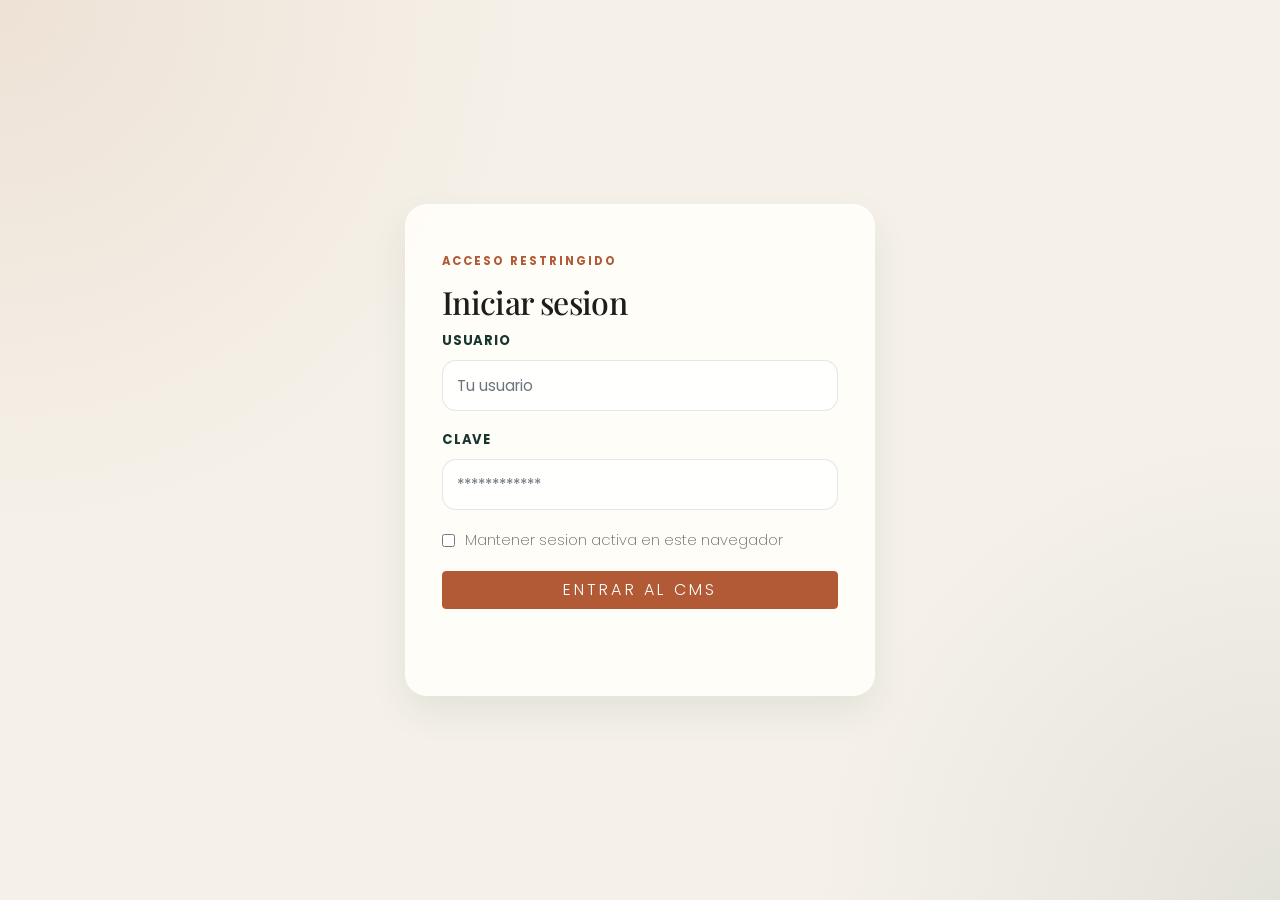
<file: admin-login.html>
<!DOCTYPE html>
<html lang="es">
  <head>
    <title>CMS Admin | Acceso</title>
    <meta charset="utf-8">
    <meta name="viewport" content="width=device-width, initial-scale=1, shrink-to-fit=no">
    <link rel="icon" type="image/png" href="logo_ico.png">

    <link rel="stylesheet" href="https://fonts.googleapis.com/css?family=Poppins:300,400,500,600,700|Playfair+Display:700,800">
    <link rel="stylesheet" href="fonts/icomoon/style.css">
    <link rel="stylesheet" href="css/bootstrap.min.css">
    <link rel="stylesheet" href="css/style.css">
    <link rel="stylesheet" href="css/admin.css">
  </head>
  <body class="admin-body admin-login-page">
    <main class="admin-login-center">
      <div class="admin-card admin-card-login">
        <span class="admin-kicker">Acceso restringido</span>
        <h2>Iniciar sesion</h2>

        <form id="admin-login-form" class="admin-form-stack" novalidate>
          <div class="admin-field">
            <label for="username">Usuario</label>
            <input id="username" name="username" type="text" class="form-control" placeholder="Tu usuario" autocomplete="username" required>
          </div>
          <div class="admin-field">
            <label for="password">Clave</label>
            <input id="password" name="password" type="password" class="form-control" placeholder="************" autocomplete="current-password" required>
          </div>
          <div class="admin-field-inline">
            <label class="admin-check">
              <input id="remember" name="remember" type="checkbox">
              <span>Mantener sesion activa en este navegador</span>
            </label>
          </div>
          <button type="submit" class="btn btn-primary admin-btn-block">Entrar al CMS</button>
          <p id="admin-login-feedback" class="admin-feedback" aria-live="polite"></p>
        </form>
      </div>
    </main>

    <script src="js/admin-cms.js"></script>
  </body>
</html>
</file>
<file: fonts/icomoon/style.css>
@font-face {
  font-family: 'icomoon';
  src:  url('fonts/icomoon.eot?10si43');
  src:  url('fonts/icomoon.eot?10si43#iefix') format('embedded-opentype'),
    url('fonts/icomoon.ttf?10si43') format('truetype'),
    url('fonts/icomoon.woff?10si43') format('woff'),
    url('fonts/icomoon.svg?10si43#icomoon') format('svg');
  font-weight: normal;
  font-style: normal;
}

[class^="icon-"], [class*=" icon-"] {
  /* use !important to prevent issues with browser extensions that change fonts */
  font-family: 'icomoon' !important;
  speak: none;
  font-style: normal;
  font-weight: normal;
  font-variant: normal;
  text-transform: none;
  line-height: 1;

  /* Better Font Rendering =========== */
  -webkit-font-smoothing: antialiased;
  -moz-osx-font-smoothing: grayscale;
}

.icon-asterisk:before {
  content: "\f069";
}
.icon-plus:before {
  content: "\f067";
}
.icon-question:before {
  content: "\f128";
}
.icon-minus:before {
  content: "\f068";
}
.icon-glass:before {
  content: "\f000";
}
.icon-music:before {
  content: "\f001";
}
.icon-search:before {
  content: "\f002";
}
.icon-envelope-o:before {
  content: "\f003";
}
.icon-heart:before {
  content: "\f004";
}
.icon-star:before {
  content: "\f005";
}
.icon-star-o:before {
  content: "\f006";
}
.icon-user:before {
  content: "\f007";
}
.icon-film:before {
  content: "\f008";
}
.icon-th-large:before {
  content: "\f009";
}
.icon-th:before {
  content: "\f00a";
}
.icon-th-list:before {
  content: "\f00b";
}
.icon-check:before {
  content: "\f00c";
}
.icon-close:before {
  content: "\f00d";
}
.icon-remove:before {
  content: "\f00d";
}
.icon-times:before {
  content: "\f00d";
}
.icon-search-plus:before {
  content: "\f00e";
}
.icon-search-minus:before {
  content: "\f010";
}
.icon-power-off:before {
  content: "\f011";
}
.icon-signal:before {
  content: "\f012";
}
.icon-cog:before {
  content: "\f013";
}
.icon-gear:before {
  content: "\f013";
}
.icon-trash-o:before {
  content: "\f014";
}
.icon-home:before {
  content: "\f015";
}
.icon-file-o:before {
  content: "\f016";
}
.icon-clock-o:before {
  content: "\f017";
}
.icon-road:before {
  content: "\f018";
}
.icon-download:before {
  content: "\f019";
}
.icon-arrow-circle-o-down:before {
  content: "\f01a";
}
.icon-arrow-circle-o-up:before {
  content: "\f01b";
}
.icon-inbox:before {
  content: "\f01c";
}
.icon-play-circle-o:before {
  content: "\f01d";
}
.icon-repeat:before {
  content: "\f01e";
}
.icon-rotate-right:before {
  content: "\f01e";
}
.icon-refresh:before {
  content: "\f021";
}
.icon-list-alt:before {
  content: "\f022";
}
.icon-lock:before {
  content: "\f023";
}
.icon-flag:before {
  content: "\f024";
}
.icon-headphones:before {
  content: "\f025";
}
.icon-volume-off:before {
  content: "\f026";
}
.icon-volume-down:before {
  content: "\f027";
}
.icon-volume-up:before {
  content: "\f028";
}
.icon-qrcode:before {
  content: "\f029";
}
.icon-barcode:before {
  content: "\f02a";
}
.icon-tag:before {
  content: "\f02b";
}
.icon-tags:before {
  content: "\f02c";
}
.icon-book:before {
  content: "\f02d";
}
.icon-bookmark:before {
  content: "\f02e";
}
.icon-print:before {
  content: "\f02f";
}
.icon-camera:before {
  content: "\f030";
}
.icon-font:before {
  content: "\f031";
}
.icon-bold:before {
  content: "\f032";
}
.icon-italic:before {
  content: "\f033";
}
.icon-text-height:before {
  content: "\f034";
}
.icon-text-width:before {
  content: "\f035";
}
.icon-align-left:before {
  content: "\f036";
}
.icon-align-center:before {
  content: "\f037";
}
.icon-align-right:before {
  content: "\f038";
}
.icon-align-justify:before {
  content: "\f039";
}
.icon-list:before {
  content: "\f03a";
}
.icon-dedent:before {
  content: "\f03b";
}
.icon-outdent:before {
  content: "\f03b";
}
.icon-indent:before {
  content: "\f03c";
}
.icon-video-camera:before {
  content: "\f03d";
}
.icon-image:before {
  content: "\f03e";
}
.icon-photo:before {
  content: "\f03e";
}
.icon-picture-o:before {
  content: "\f03e";
}
.icon-pencil:before {
  content: "\f040";
}
.icon-map-marker:before {
  content: "\f041";
}
.icon-adjust:before {
  content: "\f042";
}
.icon-tint:before {
  content: "\f043";
}
.icon-edit:before {
  content: "\f044";
}
.icon-pencil-square-o:before {
  content: "\f044";
}
.icon-share-square-o:before {
  content: "\f045";
}
.icon-check-square-o:before {
  content: "\f046";
}
.icon-arrows:before {
  content: "\f047";
}
.icon-step-backward:before {
  content: "\f048";
}
.icon-fast-backward:before {
  content: "\f049";
}
.icon-backward:before {
  content: "\f04a";
}
.icon-play:before {
  content: "\f04b";
}
.icon-pause:before {
  content: "\f04c";
}
.icon-stop:before {
  content: "\f04d";
}
.icon-forward:before {
  content: "\f04e";
}
.icon-fast-forward:before {
  content: "\f050";
}
.icon-step-forward:before {
  content: "\f051";
}
.icon-eject:before {
  content: "\f052";
}
.icon-chevron-left:before {
  content: "\f053";
}
.icon-chevron-right:before {
  content: "\f054";
}
.icon-plus-circle:before {
  content: "\f055";
}
.icon-minus-circle:before {
  content: "\f056";
}
.icon-times-circle:before {
  content: "\f057";
}
.icon-check-circle:before {
  content: "\f058";
}
.icon-question-circle:before {
  content: "\f059";
}
.icon-info-circle:before {
  content: "\f05a";
}
.icon-crosshairs:before {
  content: "\f05b";
}
.icon-times-circle-o:before {
  content: "\f05c";
}
.icon-check-circle-o:before {
  content: "\f05d";
}
.icon-ban:before {
  content: "\f05e";
}
.icon-arrow-left:before {
  content: "\f060";
}
.icon-arrow-right:before {
  content: "\f061";
}
.icon-arrow-up:before {
  content: "\f062";
}
.icon-arrow-down:before {
  content: "\f063";
}
.icon-mail-forward:before {
  content: "\f064";
}
.icon-share:before {
  content: "\f064";
}
.icon-expand:before {
  content: "\f065";
}
.icon-compress:before {
  content: "\f066";
}
.icon-exclamation-circle:before {
  content: "\f06a";
}
.icon-gift:before {
  content: "\f06b";
}
.icon-leaf:before {
  content: "\f06c";
}
.icon-fire:before {
  content: "\f06d";
}
.icon-eye:before {
  content: "\f06e";
}
.icon-eye-slash:before {
  content: "\f070";
}
.icon-exclamation-triangle:before {
  content: "\f071";
}
.icon-warning:before {
  content: "\f071";
}
.icon-plane:before {
  content: "\f072";
}
.icon-calendar:before {
  content: "\f073";
}
.icon-random:before {
  content: "\f074";
}
.icon-comment:before {
  content: "\f075";
}
.icon-magnet:before {
  content: "\f076";
}
.icon-chevron-up:before {
  content: "\f077";
}
.icon-chevron-down:before {
  content: "\f078";
}
.icon-retweet:before {
  content: "\f079";
}
.icon-shopping-cart:before {
  content: "\f07a";
}
.icon-folder:before {
  content: "\f07b";
}
.icon-folder-open:before {
  content: "\f07c";
}
.icon-arrows-v:before {
  content: "\f07d";
}
.icon-arrows-h:before {
  content: "\f07e";
}
.icon-bar-chart:before {
  content: "\f080";
}
.icon-bar-chart-o:before {
  content: "\f080";
}
.icon-twitter-square:before {
  content: "\f081";
}
.icon-facebook-square:before {
  content: "\f082";
}
.icon-camera-retro:before {
  content: "\f083";
}
.icon-key:before {
  content: "\f084";
}
.icon-cogs:before {
  content: "\f085";
}
.icon-gears:before {
  content: "\f085";
}
.icon-comments:before {
  content: "\f086";
}
.icon-thumbs-o-up:before {
  content: "\f087";
}
.icon-thumbs-o-down:before {
  content: "\f088";
}
.icon-star-half:before {
  content: "\f089";
}
.icon-heart-o:before {
  content: "\f08a";
}
.icon-sign-out:before {
  content: "\f08b";
}
.icon-linkedin-square:before {
  content: "\f08c";
}
.icon-thumb-tack:before {
  content: "\f08d";
}
.icon-external-link:before {
  content: "\f08e";
}
.icon-sign-in:before {
  content: "\f090";
}
.icon-trophy:before {
  content: "\f091";
}
.icon-github-square:before {
  content: "\f092";
}
.icon-upload:before {
  content: "\f093";
}
.icon-lemon-o:before {
  content: "\f094";
}
.icon-phone:before {
  content: "\f095";
}
.icon-square-o:before {
  content: "\f096";
}
.icon-bookmark-o:before {
  content: "\f097";
}
.icon-phone-square:before {
  content: "\f098";
}
.icon-twitter:before {
  content: "\f099";
}
.icon-facebook:before {
  content: "\f09a";
}
.icon-facebook-f:before {
  content: "\f09a";
}
.icon-github:before {
  content: "\f09b";
}
.icon-unlock:before {
  content: "\f09c";
}
.icon-credit-card:before {
  content: "\f09d";
}
.icon-feed:before {
  content: "\f09e";
}
.icon-rss:before {
  content: "\f09e";
}
.icon-hdd-o:before {
  content: "\f0a0";
}
.icon-bullhorn:before {
  content: "\f0a1";
}
.icon-bell-o:before {
  content: "\f0a2";
}
.icon-certificate:before {
  content: "\f0a3";
}
.icon-hand-o-right:before {
  content: "\f0a4";
}
.icon-hand-o-left:before {
  content: "\f0a5";
}
.icon-hand-o-up:before {
  content: "\f0a6";
}
.icon-hand-o-down:before {
  content: "\f0a7";
}
.icon-arrow-circle-left:before {
  content: "\f0a8";
}
.icon-arrow-circle-right:before {
  content: "\f0a9";
}
.icon-arrow-circle-up:before {
  content: "\f0aa";
}
.icon-arrow-circle-down:before {
  content: "\f0ab";
}
.icon-globe:before {
  content: "\f0ac";
}
.icon-wrench:before {
  content: "\f0ad";
}
.icon-tasks:before {
  content: "\f0ae";
}
.icon-filter:before {
  content: "\f0b0";
}
.icon-briefcase:before {
  content: "\f0b1";
}
.icon-arrows-alt:before {
  content: "\f0b2";
}
.icon-group:before {
  content: "\f0c0";
}
.icon-users:before {
  content: "\f0c0";
}
.icon-chain:before {
  content: "\f0c1";
}
.icon-link:before {
  content: "\f0c1";
}
.icon-cloud:before {
  content: "\f0c2";
}
.icon-flask:before {
  content: "\f0c3";
}
.icon-cut:before {
  content: "\f0c4";
}
.icon-scissors:before {
  content: "\f0c4";
}
.icon-copy:before {
  content: "\f0c5";
}
.icon-files-o:before {
  content: "\f0c5";
}
.icon-paperclip:before {
  content: "\f0c6";
}
.icon-floppy-o:before {
  content: "\f0c7";
}
.icon-save:before {
  content: "\f0c7";
}
.icon-square:before {
  content: "\f0c8";
}
.icon-bars:before {
  content: "\f0c9";
}
.icon-navicon:before {
  content: "\f0c9";
}
.icon-reorder:before {
  content: "\f0c9";
}
.icon-list-ul:before {
  content: "\f0ca";
}
.icon-list-ol:before {
  content: "\f0cb";
}
.icon-strikethrough:before {
  content: "\f0cc";
}
.icon-underline:before {
  content: "\f0cd";
}
.icon-table:before {
  content: "\f0ce";
}
.icon-magic:before {
  content: "\f0d0";
}
.icon-truck:before {
  content: "\f0d1";
}
.icon-pinterest:before {
  content: "\f0d2";
}
.icon-pinterest-square:before {
  content: "\f0d3";
}
.icon-google-plus-square:before {
  content: "\f0d4";
}
.icon-google-plus:before {
  content: "\f0d5";
}
.icon-money:before {
  content: "\f0d6";
}
.icon-caret-down:before {
  content: "\f0d7";
}
.icon-caret-up:before {
  content: "\f0d8";
}
.icon-caret-left:before {
  content: "\f0d9";
}
.icon-caret-right:before {
  content: "\f0da";
}
.icon-columns:before {
  content: "\f0db";
}
.icon-sort:before {
  content: "\f0dc";
}
.icon-unsorted:before {
  content: "\f0dc";
}
.icon-sort-desc:before {
  content: "\f0dd";
}
.icon-sort-down:before {
  content: "\f0dd";
}
.icon-sort-asc:before {
  content: "\f0de";
}
.icon-sort-up:before {
  content: "\f0de";
}
.icon-envelope:before {
  content: "\f0e0";
}
.icon-linkedin:before {
  content: "\f0e1";
}
.icon-rotate-left:before {
  content: "\f0e2";
}
.icon-undo:before {
  content: "\f0e2";
}
.icon-gavel:before {
  content: "\f0e3";
}
.icon-legal:before {
  content: "\f0e3";
}
.icon-dashboard:before {
  content: "\f0e4";
}
.icon-tachometer:before {
  content: "\f0e4";
}
.icon-comment-o:before {
  content: "\f0e5";
}
.icon-comments-o:before {
  content: "\f0e6";
}
.icon-bolt:before {
  content: "\f0e7";
}
.icon-flash:before {
  content: "\f0e7";
}
.icon-sitemap:before {
  content: "\f0e8";
}
.icon-umbrella:before {
  content: "\f0e9";
}
.icon-clipboard:before {
  content: "\f0ea";
}
.icon-paste:before {
  content: "\f0ea";
}
.icon-lightbulb-o:before {
  content: "\f0eb";
}
.icon-exchange:before {
  content: "\f0ec";
}
.icon-cloud-download:before {
  content: "\f0ed";
}
.icon-cloud-upload:before {
  content: "\f0ee";
}
.icon-user-md:before {
  content: "\f0f0";
}
.icon-stethoscope:before {
  content: "\f0f1";
}
.icon-suitcase:before {
  content: "\f0f2";
}
.icon-bell:before {
  content: "\f0f3";
}
.icon-coffee:before {
  content: "\f0f4";
}
.icon-cutlery:before {
  content: "\f0f5";
}
.icon-file-text-o:before {
  content: "\f0f6";
}
.icon-building-o:before {
  content: "\f0f7";
}
.icon-hospital-o:before {
  content: "\f0f8";
}
.icon-ambulance:before {
  content: "\f0f9";
}
.icon-medkit:before {
  content: "\f0fa";
}
.icon-fighter-jet:before {
  content: "\f0fb";
}
.icon-beer:before {
  content: "\f0fc";
}
.icon-h-square:before {
  content: "\f0fd";
}
.icon-plus-square:before {
  content: "\f0fe";
}
.icon-angle-double-left:before {
  content: "\f100";
}
.icon-angle-double-right:before {
  content: "\f101";
}
.icon-angle-double-up:before {
  content: "\f102";
}
.icon-angle-double-down:before {
  content: "\f103";
}
.icon-angle-left:before {
  content: "\f104";
}
.icon-angle-right:before {
  content: "\f105";
}
.icon-angle-up:before {
  content: "\f106";
}
.icon-angle-down:before {
  content: "\f107";
}
.icon-desktop:before {
  content: "\f108";
}
.icon-laptop:before {
  content: "\f109";
}
.icon-tablet:before {
  content: "\f10a";
}
.icon-mobile:before {
  content: "\f10b";
}
.icon-mobile-phone:before {
  content: "\f10b";
}
.icon-circle-o:before {
  content: "\f10c";
}
.icon-quote-left:before {
  content: "\f10d";
}
.icon-quote-right:before {
  content: "\f10e";
}
.icon-spinner:before {
  content: "\f110";
}
.icon-circle:before {
  content: "\f111";
}
.icon-mail-reply:before {
  content: "\f112";
}
.icon-reply:before {
  content: "\f112";
}
.icon-github-alt:before {
  content: "\f113";
}
.icon-folder-o:before {
  content: "\f114";
}
.icon-folder-open-o:before {
  content: "\f115";
}
.icon-smile-o:before {
  content: "\f118";
}
.icon-frown-o:before {
  content: "\f119";
}
.icon-meh-o:before {
  content: "\f11a";
}
.icon-gamepad:before {
  content: "\f11b";
}
.icon-keyboard-o:before {
  content: "\f11c";
}
.icon-flag-o:before {
  content: "\f11d";
}
.icon-flag-checkered:before {
  content: "\f11e";
}
.icon-terminal:before {
  content: "\f120";
}
.icon-code:before {
  content: "\f121";
}
.icon-mail-reply-all:before {
  content: "\f122";
}
.icon-reply-all:before {
  content: "\f122";
}
.icon-star-half-empty:before {
  content: "\f123";
}
.icon-star-half-full:before {
  content: "\f123";
}
.icon-star-half-o:before {
  content: "\f123";
}
.icon-location-arrow:before {
  content: "\f124";
}
.icon-crop:before {
  content: "\f125";
}
.icon-code-fork:before {
  content: "\f126";
}
.icon-chain-broken:before {
  content: "\f127";
}
.icon-unlink:before {
  content: "\f127";
}
.icon-info:before {
  content: "\f129";
}
.icon-exclamation:before {
  content: "\f12a";
}
.icon-superscript:before {
  content: "\f12b";
}
.icon-subscript:before {
  content: "\f12c";
}
.icon-eraser:before {
  content: "\f12d";
}
.icon-puzzle-piece:before {
  content: "\f12e";
}
.icon-microphone:before {
  content: "\f130";
}
.icon-microphone-slash:before {
  content: "\f131";
}
.icon-shield:before {
  content: "\f132";
}
.icon-calendar-o:before {
  content: "\f133";
}
.icon-fire-extinguisher:before {
  content: "\f134";
}
.icon-rocket:before {
  content: "\f135";
}
.icon-maxcdn:before {
  content: "\f136";
}
.icon-chevron-circle-left:before {
  content: "\f137";
}
.icon-chevron-circle-right:before {
  content: "\f138";
}
.icon-chevron-circle-up:before {
  content: "\f139";
}
.icon-chevron-circle-down:before {
  content: "\f13a";
}
.icon-html5:before {
  content: "\f13b";
}
.icon-css3:before {
  content: "\f13c";
}
.icon-anchor:before {
  content: "\f13d";
}
.icon-unlock-alt:before {
  content: "\f13e";
}
.icon-bullseye:before {
  content: "\f140";
}
.icon-ellipsis-h:before {
  content: "\f141";
}
.icon-ellipsis-v:before {
  content: "\f142";
}
.icon-rss-square:before {
  content: "\f143";
}
.icon-play-circle:before {
  content: "\f144";
}
.icon-ticket:before {
  content: "\f145";
}
.icon-minus-square:before {
  content: "\f146";
}
.icon-minus-square-o:before {
  content: "\f147";
}
.icon-level-up:before {
  content: "\f148";
}
.icon-level-down:before {
  content: "\f149";
}
.icon-check-square:before {
  content: "\f14a";
}
.icon-pencil-square:before {
  content: "\f14b";
}
.icon-external-link-square:before {
  content: "\f14c";
}
.icon-share-square:before {
  content: "\f14d";
}
.icon-compass:before {
  content: "\f14e";
}
.icon-caret-square-o-down:before {
  content: "\f150";
}
.icon-toggle-down:before {
  content: "\f150";
}
.icon-caret-square-o-up:before {
  content: "\f151";
}
.icon-toggle-up:before {
  content: "\f151";
}
.icon-caret-square-o-right:before {
  content: "\f152";
}
.icon-toggle-right:before {
  content: "\f152";
}
.icon-eur:before {
  content: "\f153";
}
.icon-euro:before {
  content: "\f153";
}
.icon-gbp:before {
  content: "\f154";
}
.icon-dollar:before {
  content: "\f155";
}
.icon-usd:before {
  content: "\f155";
}
.icon-inr:before {
  content: "\f156";
}
.icon-rupee:before {
  content: "\f156";
}
.icon-cny:before {
  content: "\f157";
}
.icon-jpy:before {
  content: "\f157";
}
.icon-rmb:before {
  content: "\f157";
}
.icon-yen:before {
  content: "\f157";
}
.icon-rouble:before {
  content: "\f158";
}
.icon-rub:before {
  content: "\f158";
}
.icon-ruble:before {
  content: "\f158";
}
.icon-krw:before {
  content: "\f159";
}
.icon-won:before {
  content: "\f159";
}
.icon-bitcoin:before {
  content: "\f15a";
}
.icon-btc:before {
  content: "\f15a";
}
.icon-file:before {
  content: "\f15b";
}
.icon-file-text:before {
  content: "\f15c";
}
.icon-sort-alpha-asc:before {
  content: "\f15d";
}
.icon-sort-alpha-desc:before {
  content: "\f15e";
}
.icon-sort-amount-asc:before {
  content: "\f160";
}
.icon-sort-amount-desc:before {
  content: "\f161";
}
.icon-sort-numeric-asc:before {
  content: "\f162";
}
.icon-sort-numeric-desc:before {
  content: "\f163";
}
.icon-thumbs-up:before {
  content: "\f164";
}
.icon-thumbs-down:before {
  content: "\f165";
}
.icon-youtube-square:before {
  content: "\f166";
}
.icon-youtube:before {
  content: "\f167";
}
.icon-xing:before {
  content: "\f168";
}
.icon-xing-square:before {
  content: "\f169";
}
.icon-youtube-play:before {
  content: "\f16a";
}
.icon-dropbox:before {
  content: "\f16b";
}
.icon-stack-overflow:before {
  content: "\f16c";
}
.icon-instagram:before {
  content: "\f16d";
}
.icon-flickr:before {
  content: "\f16e";
}
.icon-adn:before {
  content: "\f170";
}
.icon-bitbucket:before {
  content: "\f171";
}
.icon-bitbucket-square:before {
  content: "\f172";
}
.icon-tumblr:before {
  content: "\f173";
}
.icon-tumblr-square:before {
  content: "\f174";
}
.icon-long-arrow-down:before {
  content: "\f175";
}
.icon-long-arrow-up:before {
  content: "\f176";
}
.icon-long-arrow-left:before {
  content: "\f177";
}
.icon-long-arrow-right:before {
  content: "\f178";
}
.icon-apple:before {
  content: "\f179";
}
.icon-windows:before {
  content: "\f17a";
}
.icon-android:before {
  content: "\f17b";
}
.icon-linux:before {
  content: "\f17c";
}
.icon-dribbble:before {
  content: "\f17d";
}
.icon-skype:before {
  content: "\f17e";
}
.icon-foursquare:before {
  content: "\f180";
}
.icon-trello:before {
  content: "\f181";
}
.icon-female:before {
  content: "\f182";
}
.icon-male:before {
  content: "\f183";
}
.icon-gittip:before {
  content: "\f184";
}
.icon-gratipay:before {
  content: "\f184";
}
.icon-sun-o:before {
  content: "\f185";
}
.icon-moon-o:before {
  content: "\f186";
}
.icon-archive:before {
  content: "\f187";
}
.icon-bug:before {
  content: "\f188";
}
.icon-vk:before {
  content: "\f189";
}
.icon-weibo:before {
  content: "\f18a";
}
.icon-renren:before {
  content: "\f18b";
}
.icon-pagelines:before {
  content: "\f18c";
}
.icon-stack-exchange:before {
  content: "\f18d";
}
.icon-arrow-circle-o-right:before {
  content: "\f18e";
}
.icon-arrow-circle-o-left:before {
  content: "\f190";
}
.icon-caret-square-o-left:before {
  content: "\f191";
}
.icon-toggle-left:before {
  content: "\f191";
}
.icon-dot-circle-o:before {
  content: "\f192";
}
.icon-wheelchair:before {
  content: "\f193";
}
.icon-vimeo-square:before {
  content: "\f194";
}
.icon-try:before {
  content: "\f195";
}
.icon-turkish-lira:before {
  content: "\f195";
}
.icon-plus-square-o:before {
  content: "\f196";
}
.icon-space-shuttle:before {
  content: "\f197";
}
.icon-slack:before {
  content: "\f198";
}
.icon-envelope-square:before {
  content: "\f199";
}
.icon-wordpress:before {
  content: "\f19a";
}
.icon-openid:before {
  content: "\f19b";
}
.icon-bank:before {
  content: "\f19c";
}
.icon-institution:before {
  content: "\f19c";
}
.icon-university:before {
  content: "\f19c";
}
.icon-graduation-cap:before {
  content: "\f19d";
}
.icon-mortar-board:before {
  content: "\f19d";
}
.icon-yahoo:before {
  content: "\f19e";
}
.icon-google:before {
  content: "\f1a0";
}
.icon-reddit:before {
  content: "\f1a1";
}
.icon-reddit-square:before {
  content: "\f1a2";
}
.icon-stumbleupon-circle:before {
  content: "\f1a3";
}
.icon-stumbleupon:before {
  content: "\f1a4";
}
.icon-delicious:before {
  content: "\f1a5";
}
.icon-digg:before {
  content: "\f1a6";
}
.icon-pied-piper-pp:before {
  content: "\f1a7";
}
.icon-pied-piper-alt:before {
  content: "\f1a8";
}
.icon-drupal:before {
  content: "\f1a9";
}
.icon-joomla:before {
  content: "\f1aa";
}
.icon-language:before {
  content: "\f1ab";
}
.icon-fax:before {
  content: "\f1ac";
}
.icon-building:before {
  content: "\f1ad";
}
.icon-child:before {
  content: "\f1ae";
}
.icon-paw:before {
  content: "\f1b0";
}
.icon-spoon:before {
  content: "\f1b1";
}
.icon-cube:before {
  content: "\f1b2";
}
.icon-cubes:before {
  content: "\f1b3";
}
.icon-behance:before {
  content: "\f1b4";
}
.icon-behance-square:before {
  content: "\f1b5";
}
.icon-steam:before {
  content: "\f1b6";
}
.icon-steam-square:before {
  content: "\f1b7";
}
.icon-recycle:before {
  content: "\f1b8";
}
.icon-automobile:before {
  content: "\f1b9";
}
.icon-car:before {
  content: "\f1b9";
}
.icon-cab:before {
  content: "\f1ba";
}
.icon-taxi:before {
  content: "\f1ba";
}
.icon-tree:before {
  content: "\f1bb";
}
.icon-spotify:before {
  content: "\f1bc";
}
.icon-deviantart:before {
  content: "\f1bd";
}
.icon-soundcloud:before {
  content: "\f1be";
}
.icon-database:before {
  content: "\f1c0";
}
.icon-file-pdf-o:before {
  content: "\f1c1";
}
.icon-file-word-o:before {
  content: "\f1c2";
}
.icon-file-excel-o:before {
  content: "\f1c3";
}
.icon-file-powerpoint-o:before {
  content: "\f1c4";
}
.icon-file-image-o:before {
  content: "\f1c5";
}
.icon-file-photo-o:before {
  content: "\f1c5";
}
.icon-file-picture-o:before {
  content: "\f1c5";
}
.icon-file-archive-o:before {
  content: "\f1c6";
}
.icon-file-zip-o:before {
  content: "\f1c6";
}
.icon-file-audio-o:before {
  content: "\f1c7";
}
.icon-file-sound-o:before {
  content: "\f1c7";
}
.icon-file-movie-o:before {
  content: "\f1c8";
}
.icon-file-video-o:before {
  content: "\f1c8";
}
.icon-file-code-o:before {
  content: "\f1c9";
}
.icon-vine:before {
  content: "\f1ca";
}
.icon-codepen:before {
  content: "\f1cb";
}
.icon-jsfiddle:before {
  content: "\f1cc";
}
.icon-life-bouy:before {
  content: "\f1cd";
}
.icon-life-buoy:before {
  content: "\f1cd";
}
.icon-life-ring:before {
  content: "\f1cd";
}
.icon-life-saver:before {
  content: "\f1cd";
}
.icon-support:before {
  content: "\f1cd";
}
.icon-circle-o-notch:before {
  content: "\f1ce";
}
.icon-ra:before {
  content: "\f1d0";
}
.icon-rebel:before {
  content: "\f1d0";
}
.icon-resistance:before {
  content: "\f1d0";
}
.icon-empire:before {
  content: "\f1d1";
}
.icon-ge:before {
  content: "\f1d1";
}
.icon-git-square:before {
  content: "\f1d2";
}
.icon-git:before {
  content: "\f1d3";
}
.icon-hacker-news:before {
  content: "\f1d4";
}
.icon-y-combinator-square:before {
  content: "\f1d4";
}
.icon-yc-square:before {
  content: "\f1d4";
}
.icon-tencent-weibo:before {
  content: "\f1d5";
}
.icon-qq:before {
  content: "\f1d6";
}
.icon-wechat:before {
  content: "\f1d7";
}
.icon-weixin:before {
  content: "\f1d7";
}
.icon-paper-plane:before {
  content: "\f1d8";
}
.icon-send:before {
  content: "\f1d8";
}
.icon-paper-plane-o:before {
  content: "\f1d9";
}
.icon-send-o:before {
  content: "\f1d9";
}
.icon-history:before {
  content: "\f1da";
}
.icon-circle-thin:before {
  content: "\f1db";
}
.icon-header:before {
  content: "\f1dc";
}
.icon-paragraph:before {
  content: "\f1dd";
}
.icon-sliders:before {
  content: "\f1de";
}
.icon-share-alt:before {
  content: "\f1e0";
}
.icon-share-alt-square:before {
  content: "\f1e1";
}
.icon-bomb:before {
  content: "\f1e2";
}
.icon-futbol-o:before {
  content: "\f1e3";
}
.icon-soccer-ball-o:before {
  content: "\f1e3";
}
.icon-tty:before {
  content: "\f1e4";
}
.icon-binoculars:before {
  content: "\f1e5";
}
.icon-plug:before {
  content: "\f1e6";
}
.icon-slideshare:before {
  content: "\f1e7";
}
.icon-twitch:before {
  content: "\f1e8";
}
.icon-yelp:before {
  content: "\f1e9";
}
.icon-newspaper-o:before {
  content: "\f1ea";
}
.icon-wifi:before {
  content: "\f1eb";
}
.icon-calculator:before {
  content: "\f1ec";
}
.icon-paypal:before {
  content: "\f1ed";
}
.icon-google-wallet:before {
  content: "\f1ee";
}
.icon-cc-visa:before {
  content: "\f1f0";
}
.icon-cc-mastercard:before {
  content: "\f1f1";
}
.icon-cc-discover:before {
  content: "\f1f2";
}
.icon-cc-amex:before {
  content: "\f1f3";
}
.icon-cc-paypal:before {
  content: "\f1f4";
}
.icon-cc-stripe:before {
  content: "\f1f5";
}
.icon-bell-slash:before {
  content: "\f1f6";
}
.icon-bell-slash-o:before {
  content: "\f1f7";
}
.icon-trash:before {
  content: "\f1f8";
}
.icon-copyright:before {
  content: "\f1f9";
}
.icon-at:before {
  content: "\f1fa";
}
.icon-eyedropper:before {
  content: "\f1fb";
}
.icon-paint-brush:before {
  content: "\f1fc";
}
.icon-birthday-cake:before {
  content: "\f1fd";
}
.icon-area-chart:before {
  content: "\f1fe";
}
.icon-pie-chart:before {
  content: "\f200";
}
.icon-line-chart:before {
  content: "\f201";
}
.icon-lastfm:before {
  content: "\f202";
}
.icon-lastfm-square:before {
  content: "\f203";
}
.icon-toggle-off:before {
  content: "\f204";
}
.icon-toggle-on:before {
  content: "\f205";
}
.icon-bicycle:before {
  content: "\f206";
}
.icon-bus:before {
  content: "\f207";
}
.icon-ioxhost:before {
  content: "\f208";
}
.icon-angellist:before {
  content: "\f209";
}
.icon-cc:before {
  content: "\f20a";
}
.icon-ils:before {
  content: "\f20b";
}
.icon-shekel:before {
  content: "\f20b";
}
.icon-sheqel:before {
  content: "\f20b";
}
.icon-meanpath:before {
  content: "\f20c";
}
.icon-buysellads:before {
  content: "\f20d";
}
.icon-connectdevelop:before {
  content: "\f20e";
}
.icon-dashcube:before {
  content: "\f210";
}
.icon-forumbee:before {
  content: "\f211";
}
.icon-leanpub:before {
  content: "\f212";
}
.icon-sellsy:before {
  content: "\f213";
}
.icon-shirtsinbulk:before {
  content: "\f214";
}
.icon-simplybuilt:before {
  content: "\f215";
}
.icon-skyatlas:before {
  content: "\f216";
}
.icon-cart-plus:before {
  content: "\f217";
}
.icon-cart-arrow-down:before {
  content: "\f218";
}
.icon-diamond:before {
  content: "\f219";
}
.icon-ship:before {
  content: "\f21a";
}
.icon-user-secret:before {
  content: "\f21b";
}
.icon-motorcycle:before {
  content: "\f21c";
}
.icon-street-view:before {
  content: "\f21d";
}
.icon-heartbeat:before {
  content: "\f21e";
}
.icon-venus:before {
  content: "\f221";
}
.icon-mars:before {
  content: "\f222";
}
.icon-mercury:before {
  content: "\f223";
}
.icon-intersex:before {
  content: "\f224";
}
.icon-transgender:before {
  content: "\f224";
}
.icon-transgender-alt:before {
  content: "\f225";
}
.icon-venus-double:before {
  content: "\f226";
}
.icon-mars-double:before {
  content: "\f227";
}
.icon-venus-mars:before {
  content: "\f228";
}
.icon-mars-stroke:before {
  content: "\f229";
}
.icon-mars-stroke-v:before {
  content: "\f22a";
}
.icon-mars-stroke-h:before {
  content: "\f22b";
}
.icon-neuter:before {
  content: "\f22c";
}
.icon-genderless:before {
  content: "\f22d";
}
.icon-facebook-official:before {
  content: "\f230";
}
.icon-pinterest-p:before {
  content: "\f231";
}
.icon-whatsapp:before {
  content: "\f232";
}
.icon-server:before {
  content: "\f233";
}
.icon-user-plus:before {
  content: "\f234";
}
.icon-user-times:before {
  content: "\f235";
}
.icon-bed:before {
  content: "\f236";
}
.icon-hotel:before {
  content: "\f236";
}
.icon-viacoin:before {
  content: "\f237";
}
.icon-train:before {
  content: "\f238";
}
.icon-subway:before {
  content: "\f239";
}
.icon-medium:before {
  content: "\f23a";
}
.icon-y-combinator:before {
  content: "\f23b";
}
.icon-yc:before {
  content: "\f23b";
}
.icon-optin-monster:before {
  content: "\f23c";
}
.icon-opencart:before {
  content: "\f23d";
}
.icon-expeditedssl:before {
  content: "\f23e";
}
.icon-battery:before {
  content: "\f240";
}
.icon-battery-4:before {
  content: "\f240";
}
.icon-battery-full:before {
  content: "\f240";
}
.icon-battery-3:before {
  content: "\f241";
}
.icon-battery-three-quarters:before {
  content: "\f241";
}
.icon-battery-2:before {
  content: "\f242";
}
.icon-battery-half:before {
  content: "\f242";
}
.icon-battery-1:before {
  content: "\f243";
}
.icon-battery-quarter:before {
  content: "\f243";
}
.icon-battery-0:before {
  content: "\f244";
}
.icon-battery-empty:before {
  content: "\f244";
}
.icon-mouse-pointer:before {
  content: "\f245";
}
.icon-i-cursor:before {
  content: "\f246";
}
.icon-object-group:before {
  content: "\f247";
}
.icon-object-ungroup:before {
  content: "\f248";
}
.icon-sticky-note:before {
  content: "\f249";
}
.icon-sticky-note-o:before {
  content: "\f24a";
}
.icon-cc-jcb:before {
  content: "\f24b";
}
.icon-cc-diners-club:before {
  content: "\f24c";
}
.icon-clone:before {
  content: "\f24d";
}
.icon-balance-scale:before {
  content: "\f24e";
}
.icon-hourglass-o:before {
  content: "\f250";
}
.icon-hourglass-1:before {
  content: "\f251";
}
.icon-hourglass-start:before {
  content: "\f251";
}
.icon-hourglass-2:before {
  content: "\f252";
}
.icon-hourglass-half:before {
  content: "\f252";
}
.icon-hourglass-3:before {
  content: "\f253";
}
.icon-hourglass-end:before {
  content: "\f253";
}
.icon-hourglass:before {
  content: "\f254";
}
.icon-hand-grab-o:before {
  content: "\f255";
}
.icon-hand-rock-o:before {
  content: "\f255";
}
.icon-hand-paper-o:before {
  content: "\f256";
}
.icon-hand-stop-o:before {
  content: "\f256";
}
.icon-hand-scissors-o:before {
  content: "\f257";
}
.icon-hand-lizard-o:before {
  content: "\f258";
}
.icon-hand-spock-o:before {
  content: "\f259";
}
.icon-hand-pointer-o:before {
  content: "\f25a";
}
.icon-hand-peace-o:before {
  content: "\f25b";
}
.icon-trademark:before {
  content: "\f25c";
}
.icon-registered:before {
  content: "\f25d";
}
.icon-creative-commons:before {
  content: "\f25e";
}
.icon-gg:before {
  content: "\f260";
}
.icon-gg-circle:before {
  content: "\f261";
}
.icon-tripadvisor:before {
  content: "\f262";
}
.icon-odnoklassniki:before {
  content: "\f263";
}
.icon-odnoklassniki-square:before {
  content: "\f264";
}
.icon-get-pocket:before {
  content: "\f265";
}
.icon-wikipedia-w:before {
  content: "\f266";
}
.icon-safari:before {
  content: "\f267";
}
.icon-chrome:before {
  content: "\f268";
}
.icon-firefox:before {
  content: "\f269";
}
.icon-opera:before {
  content: "\f26a";
}
.icon-internet-explorer:before {
  content: "\f26b";
}
.icon-television:before {
  content: "\f26c";
}
.icon-tv:before {
  content: "\f26c";
}
.icon-contao:before {
  content: "\f26d";
}
.icon-500px:before {
  content: "\f26e";
}
.icon-amazon:before {
  content: "\f270";
}
.icon-calendar-plus-o:before {
  content: "\f271";
}
.icon-calendar-minus-o:before {
  content: "\f272";
}
.icon-calendar-times-o:before {
  content: "\f273";
}
.icon-calendar-check-o:before {
  content: "\f274";
}
.icon-industry:before {
  content: "\f275";
}
.icon-map-pin:before {
  content: "\f276";
}
.icon-map-signs:before {
  content: "\f277";
}
.icon-map-o:before {
  content: "\f278";
}
.icon-map:before {
  content: "\f279";
}
.icon-commenting:before {
  content: "\f27a";
}
.icon-commenting-o:before {
  content: "\f27b";
}
.icon-houzz:before {
  content: "\f27c";
}
.icon-vimeo:before {
  content: "\f27d";
}
.icon-black-tie:before {
  content: "\f27e";
}
.icon-fonticons:before {
  content: "\f280";
}
.icon-reddit-alien:before {
  content: "\f281";
}
.icon-edge:before {
  content: "\f282";
}
.icon-credit-card-alt:before {
  content: "\f283";
}
.icon-codiepie:before {
  content: "\f284";
}
.icon-modx:before {
  content: "\f285";
}
.icon-fort-awesome:before {
  content: "\f286";
}
.icon-usb:before {
  content: "\f287";
}
.icon-product-hunt:before {
  content: "\f288";
}
.icon-mixcloud:before {
  content: "\f289";
}
.icon-scribd:before {
  content: "\f28a";
}
.icon-pause-circle:before {
  content: "\f28b";
}
.icon-pause-circle-o:before {
  content: "\f28c";
}
.icon-stop-circle:before {
  content: "\f28d";
}
.icon-stop-circle-o:before {
  content: "\f28e";
}
.icon-shopping-bag:before {
  content: "\f290";
}
.icon-shopping-basket:before {
  content: "\f291";
}
.icon-hashtag:before {
  content: "\f292";
}
.icon-bluetooth:before {
  content: "\f293";
}
.icon-bluetooth-b:before {
  content: "\f294";
}
.icon-percent:before {
  content: "\f295";
}
.icon-gitlab:before {
  content: "\f296";
}
.icon-wpbeginner:before {
  content: "\f297";
}
.icon-wpforms:before {
  content: "\f298";
}
.icon-envira:before {
  content: "\f299";
}
.icon-universal-access:before {
  content: "\f29a";
}
.icon-wheelchair-alt:before {
  content: "\f29b";
}
.icon-question-circle-o:before {
  content: "\f29c";
}
.icon-blind:before {
  content: "\f29d";
}
.icon-audio-description:before {
  content: "\f29e";
}
.icon-volume-control-phone:before {
  content: "\f2a0";
}
.icon-braille:before {
  content: "\f2a1";
}
.icon-assistive-listening-systems:before {
  content: "\f2a2";
}
.icon-american-sign-language-interpreting:before {
  content: "\f2a3";
}
.icon-asl-interpreting:before {
  content: "\f2a3";
}
.icon-deaf:before {
  content: "\f2a4";
}
.icon-deafness:before {
  content: "\f2a4";
}
.icon-hard-of-hearing:before {
  content: "\f2a4";
}
.icon-glide:before {
  content: "\f2a5";
}
.icon-glide-g:before {
  content: "\f2a6";
}
.icon-sign-language:before {
  content: "\f2a7";
}
.icon-signing:before {
  content: "\f2a7";
}
.icon-low-vision:before {
  content: "\f2a8";
}
.icon-viadeo:before {
  content: "\f2a9";
}
.icon-viadeo-square:before {
  content: "\f2aa";
}
.icon-snapchat:before {
  content: "\f2ab";
}
.icon-snapchat-ghost:before {
  content: "\f2ac";
}
.icon-snapchat-square:before {
  content: "\f2ad";
}
.icon-pied-piper:before {
  content: "\f2ae";
}
.icon-first-order:before {
  content: "\f2b0";
}
.icon-yoast:before {
  content: "\f2b1";
}
.icon-themeisle:before {
  content: "\f2b2";
}
.icon-google-plus-circle:before {
  content: "\f2b3";
}
.icon-google-plus-official:before {
  content: "\f2b3";
}
.icon-fa:before {
  content: "\f2b4";
}
.icon-font-awesome:before {
  content: "\f2b4";
}
.icon-handshake-o:before {
  content: "\f2b5";
}
.icon-envelope-open:before {
  content: "\f2b6";
}
.icon-envelope-open-o:before {
  content: "\f2b7";
}
.icon-linode:before {
  content: "\f2b8";
}
.icon-address-book:before {
  content: "\f2b9";
}
.icon-address-book-o:before {
  content: "\f2ba";
}
.icon-address-card:before {
  content: "\f2bb";
}
.icon-vcard:before {
  content: "\f2bb";
}
.icon-address-card-o:before {
  content: "\f2bc";
}
.icon-vcard-o:before {
  content: "\f2bc";
}
.icon-user-circle:before {
  content: "\f2bd";
}
.icon-user-circle-o:before {
  content: "\f2be";
}
.icon-user-o:before {
  content: "\f2c0";
}
.icon-id-badge:before {
  content: "\f2c1";
}
.icon-drivers-license:before {
  content: "\f2c2";
}
.icon-id-card:before {
  content: "\f2c2";
}
.icon-drivers-license-o:before {
  content: "\f2c3";
}
.icon-id-card-o:before {
  content: "\f2c3";
}
.icon-quora:before {
  content: "\f2c4";
}
.icon-free-code-camp:before {
  content: "\f2c5";
}
.icon-telegram:before {
  content: "\f2c6";
}
.icon-thermometer:before {
  content: "\f2c7";
}
.icon-thermometer-4:before {
  content: "\f2c7";
}
.icon-thermometer-full:before {
  content: "\f2c7";
}
.icon-thermometer-3:before {
  content: "\f2c8";
}
.icon-thermometer-three-quarters:before {
  content: "\f2c8";
}
.icon-thermometer-2:before {
  content: "\f2c9";
}
.icon-thermometer-half:before {
  content: "\f2c9";
}
.icon-thermometer-1:before {
  content: "\f2ca";
}
.icon-thermometer-quarter:before {
  content: "\f2ca";
}
.icon-thermometer-0:before {
  content: "\f2cb";
}
.icon-thermometer-empty:before {
  content: "\f2cb";
}
.icon-shower:before {
  content: "\f2cc";
}
.icon-bath:before {
  content: "\f2cd";
}
.icon-bathtub:before {
  content: "\f2cd";
}
.icon-s15:before {
  content: "\f2cd";
}
.icon-podcast:before {
  content: "\f2ce";
}
.icon-window-maximize:before {
  content: "\f2d0";
}
.icon-window-minimize:before {
  content: "\f2d1";
}
.icon-window-restore:before {
  content: "\f2d2";
}
.icon-times-rectangle:before {
  content: "\f2d3";
}
.icon-window-close:before {
  content: "\f2d3";
}
.icon-times-rectangle-o:before {
  content: "\f2d4";
}
.icon-window-close-o:before {
  content: "\f2d4";
}
.icon-bandcamp:before {
  content: "\f2d5";
}
.icon-grav:before {
  content: "\f2d6";
}
.icon-etsy:before {
  content: "\f2d7";
}
.icon-imdb:before {
  content: "\f2d8";
}
.icon-ravelry:before {
  content: "\f2d9";
}
.icon-eercast:before {
  content: "\f2da";
}
.icon-microchip:before {
  content: "\f2db";
}
.icon-snowflake-o:before {
  content: "\f2dc";
}
.icon-superpowers:before {
  content: "\f2dd";
}
.icon-wpexplorer:before {
  content: "\f2de";
}
.icon-meetup:before {
  content: "\f2e0";
}
.icon-3d_rotation:before {
  content: "\e84d";
}
.icon-ac_unit:before {
  content: "\eb3b";
}
.icon-alarm:before {
  content: "\e855";
}
.icon-access_alarms:before {
  content: "\e191";
}
.icon-schedule:before {
  content: "\e8b5";
}
.icon-accessibility:before {
  content: "\e84e";
}
.icon-accessible:before {
  content: "\e914";
}
.icon-account_balance:before {
  content: "\e84f";
}
.icon-account_balance_wallet:before {
  content: "\e850";
}
.icon-account_box:before {
  content: "\e851";
}
.icon-account_circle:before {
  content: "\e853";
}
.icon-adb:before {
  content: "\e60e";
}
.icon-add:before {
  content: "\e145";
}
.icon-add_a_photo:before {
  content: "\e439";
}
.icon-alarm_add:before {
  content: "\e856";
}
.icon-add_alert:before {
  content: "\e003";
}
.icon-add_box:before {
  content: "\e146";
}
.icon-add_circle:before {
  content: "\e147";
}
.icon-control_point:before {
  content: "\e3ba";
}
.icon-add_location:before {
  content: "\e567";
}
.icon-add_shopping_cart:before {
  content: "\e854";
}
.icon-queue:before {
  content: "\e03c";
}
.icon-add_to_queue:before {
  content: "\e05c";
}
.icon-adjust2:before {
  content: "\e39e";
}
.icon-airline_seat_flat:before {
  content: "\e630";
}
.icon-airline_seat_flat_angled:before {
  content: "\e631";
}
.icon-airline_seat_individual_suite:before {
  content: "\e632";
}
.icon-airline_seat_legroom_extra:before {
  content: "\e633";
}
.icon-airline_seat_legroom_normal:before {
  content: "\e634";
}
.icon-airline_seat_legroom_reduced:before {
  content: "\e635";
}
.icon-airline_seat_recline_extra:before {
  content: "\e636";
}
.icon-airline_seat_recline_normal:before {
  content: "\e637";
}
.icon-flight:before {
  content: "\e539";
}
.icon-airplanemode_inactive:before {
  content: "\e194";
}
.icon-airplay:before {
  content: "\e055";
}
.icon-airport_shuttle:before {
  content: "\eb3c";
}
.icon-alarm_off:before {
  content: "\e857";
}
.icon-alarm_on:before {
  content: "\e858";
}
.icon-album:before {
  content: "\e019";
}
.icon-all_inclusive:before {
  content: "\eb3d";
}
.icon-all_out:before {
  content: "\e90b";
}
.icon-android2:before {
  content: "\e859";
}
.icon-announcement:before {
  content: "\e85a";
}
.icon-apps:before {
  content: "\e5c3";
}
.icon-archive2:before {
  content: "\e149";
}
.icon-arrow_back:before {
  content: "\e5c4";
}
.icon-arrow_downward:before {
  content: "\e5db";
}
.icon-arrow_drop_down:before {
  content: "\e5c5";
}
.icon-arrow_drop_down_circle:before {
  content: "\e5c6";
}
.icon-arrow_drop_up:before {
  content: "\e5c7";
}
.icon-arrow_forward:before {
  content: "\e5c8";
}
.icon-arrow_upward:before {
  content: "\e5d8";
}
.icon-art_track:before {
  content: "\e060";
}
.icon-aspect_ratio:before {
  content: "\e85b";
}
.icon-poll:before {
  content: "\e801";
}
.icon-assignment:before {
  content: "\e85d";
}
.icon-assignment_ind:before {
  content: "\e85e";
}
.icon-assignment_late:before {
  content: "\e85f";
}
.icon-assignment_return:before {
  content: "\e860";
}
.icon-assignment_returned:before {
  content: "\e861";
}
.icon-assignment_turned_in:before {
  content: "\e862";
}
.icon-assistant:before {
  content: "\e39f";
}
.icon-flag2:before {
  content: "\e153";
}
.icon-attach_file:before {
  content: "\e226";
}
.icon-attach_money:before {
  content: "\e227";
}
.icon-attachment:before {
  content: "\e2bc";
}
.icon-audiotrack:before {
  content: "\e3a1";
}
.icon-autorenew:before {
  content: "\e863";
}
.icon-av_timer:before {
  content: "\e01b";
}
.icon-backspace:before {
  content: "\e14a";
}
.icon-cloud_upload:before {
  content: "\e2c3";
}
.icon-battery_alert:before {
  content: "\e19c";
}
.icon-battery_charging_full:before {
  content: "\e1a3";
}
.icon-battery_std:before {
  content: "\e1a5";
}
.icon-battery_unknown:before {
  content: "\e1a6";
}
.icon-beach_access:before {
  content: "\eb3e";
}
.icon-beenhere:before {
  content: "\e52d";
}
.icon-block:before {
  content: "\e14b";
}
.icon-bluetooth2:before {
  content: "\e1a7";
}
.icon-bluetooth_searching:before {
  content: "\e1aa";
}
.icon-bluetooth_connected:before {
  content: "\e1a8";
}
.icon-bluetooth_disabled:before {
  content: "\e1a9";
}
.icon-blur_circular:before {
  content: "\e3a2";
}
.icon-blur_linear:before {
  content: "\e3a3";
}
.icon-blur_off:before {
  content: "\e3a4";
}
.icon-blur_on:before {
  content: "\e3a5";
}
.icon-class:before {
  content: "\e86e";
}
.icon-turned_in:before {
  content: "\e8e6";
}
.icon-turned_in_not:before {
  content: "\e8e7";
}
.icon-border_all:before {
  content: "\e228";
}
.icon-border_bottom:before {
  content: "\e229";
}
.icon-border_clear:before {
  content: "\e22a";
}
.icon-border_color:before {
  content: "\e22b";
}
.icon-border_horizontal:before {
  content: "\e22c";
}
.icon-border_inner:before {
  content: "\e22d";
}
.icon-border_left:before {
  content: "\e22e";
}
.icon-border_outer:before {
  content: "\e22f";
}
.icon-border_right:before {
  content: "\e230";
}
.icon-border_style:before {
  content: "\e231";
}
.icon-border_top:before {
  content: "\e232";
}
.icon-border_vertical:before {
  content: "\e233";
}
.icon-branding_watermark:before {
  content: "\e06b";
}
.icon-brightness_1:before {
  content: "\e3a6";
}
.icon-brightness_2:before {
  content: "\e3a7";
}
.icon-brightness_3:before {
  content: "\e3a8";
}
.icon-brightness_4:before {
  content: "\e3a9";
}
.icon-brightness_low:before {
  content: "\e1ad";
}
.icon-brightness_medium:before {
  content: "\e1ae";
}
.icon-brightness_high:before {
  content: "\e1ac";
}
.icon-brightness_auto:before {
  content: "\e1ab";
}
.icon-broken_image:before {
  content: "\e3ad";
}
.icon-brush:before {
  content: "\e3ae";
}
.icon-bubble_chart:before {
  content: "\e6dd";
}
.icon-bug_report:before {
  content: "\e868";
}
.icon-build:before {
  content: "\e869";
}
.icon-burst_mode:before {
  content: "\e43c";
}
.icon-domain:before {
  content: "\e7ee";
}
.icon-business_center:before {
  content: "\eb3f";
}
.icon-cached:before {
  content: "\e86a";
}
.icon-cake:before {
  content: "\e7e9";
}
.icon-phone2:before {
  content: "\e0cd";
}
.icon-call_end:before {
  content: "\e0b1";
}
.icon-call_made:before {
  content: "\e0b2";
}
.icon-merge_type:before {
  content: "\e252";
}
.icon-call_missed:before {
  content: "\e0b4";
}
.icon-call_missed_outgoing:before {
  content: "\e0e4";
}
.icon-call_received:before {
  content: "\e0b5";
}
.icon-call_split:before {
  content: "\e0b6";
}
.icon-call_to_action:before {
  content: "\e06c";
}
.icon-camera2:before {
  content: "\e3af";
}
.icon-photo_camera:before {
  content: "\e412";
}
.icon-camera_enhance:before {
  content: "\e8fc";
}
.icon-camera_front:before {
  content: "\e3b1";
}
.icon-camera_rear:before {
  content: "\e3b2";
}
.icon-camera_roll:before {
  content: "\e3b3";
}
.icon-cancel:before {
  content: "\e5c9";
}
.icon-redeem:before {
  content: "\e8b1";
}
.icon-card_membership:before {
  content: "\e8f7";
}
.icon-card_travel:before {
  content: "\e8f8";
}
.icon-casino:before {
  content: "\eb40";
}
.icon-cast:before {
  content: "\e307";
}
.icon-cast_connected:before {
  content: "\e308";
}
.icon-center_focus_strong:before {
  content: "\e3b4";
}
.icon-center_focus_weak:before {
  content: "\e3b5";
}
.icon-change_history:before {
  content: "\e86b";
}
.icon-chat:before {
  content: "\e0b7";
}
.icon-chat_bubble:before {
  content: "\e0ca";
}
.icon-chat_bubble_outline:before {
  content: "\e0cb";
}
.icon-check2:before {
  content: "\e5ca";
}
.icon-check_box:before {
  content: "\e834";
}
.icon-check_box_outline_blank:before {
  content: "\e835";
}
.icon-check_circle:before {
  content: "\e86c";
}
.icon-navigate_before:before {
  content: "\e408";
}
.icon-navigate_next:before {
  content: "\e409";
}
.icon-child_care:before {
  content: "\eb41";
}
.icon-child_friendly:before {
  content: "\eb42";
}
.icon-chrome_reader_mode:before {
  content: "\e86d";
}
.icon-close2:before {
  content: "\e5cd";
}
.icon-clear_all:before {
  content: "\e0b8";
}
.icon-closed_caption:before {
  content: "\e01c";
}
.icon-wb_cloudy:before {
  content: "\e42d";
}
.icon-cloud_circle:before {
  content: "\e2be";
}
.icon-cloud_done:before {
  content: "\e2bf";
}
.icon-cloud_download:before {
  content: "\e2c0";
}
.icon-cloud_off:before {
  content: "\e2c1";
}
.icon-cloud_queue:before {
  content: "\e2c2";
}
.icon-code2:before {
  content: "\e86f";
}
.icon-photo_library:before {
  content: "\e413";
}
.icon-collections_bookmark:before {
  content: "\e431";
}
.icon-palette:before {
  content: "\e40a";
}
.icon-colorize:before {
  content: "\e3b8";
}
.icon-comment2:before {
  content: "\e0b9";
}
.icon-compare:before {
  content: "\e3b9";
}
.icon-compare_arrows:before {
  content: "\e915";
}
.icon-laptop2:before {
  content: "\e31e";
}
.icon-confirmation_number:before {
  content: "\e638";
}
.icon-contact_mail:before {
  content: "\e0d0";
}
.icon-contact_phone:before {
  content: "\e0cf";
}
.icon-contacts:before {
  content: "\e0ba";
}
.icon-content_copy:before {
  content: "\e14d";
}
.icon-content_cut:before {
  content: "\e14e";
}
.icon-content_paste:before {
  content: "\e14f";
}
.icon-control_point_duplicate:before {
  content: "\e3bb";
}
.icon-copyright2:before {
  content: "\e90c";
}
.icon-mode_edit:before {
  content: "\e254";
}
.icon-create_new_folder:before {
  content: "\e2cc";
}
.icon-payment:before {
  content: "\e8a1";
}
.icon-crop2:before {
  content: "\e3be";
}
.icon-crop_16_9:before {
  content: "\e3bc";
}
.icon-crop_3_2:before {
  content: "\e3bd";
}
.icon-crop_landscape:before {
  content: "\e3c3";
}
.icon-crop_7_5:before {
  content: "\e3c0";
}
.icon-crop_din:before {
  content: "\e3c1";
}
.icon-crop_free:before {
  content: "\e3c2";
}
.icon-crop_original:before {
  content: "\e3c4";
}
.icon-crop_portrait:before {
  content: "\e3c5";
}
.icon-crop_rotate:before {
  content: "\e437";
}
.icon-crop_square:before {
  content: "\e3c6";
}
.icon-dashboard2:before {
  content: "\e871";
}
.icon-data_usage:before {
  content: "\e1af";
}
.icon-date_range:before {
  content: "\e916";
}
.icon-dehaze:before {
  content: "\e3c7";
}
.icon-delete:before {
  content: "\e872";
}
.icon-delete_forever:before {
  content: "\e92b";
}
.icon-delete_sweep:before {
  content: "\e16c";
}
.icon-description:before {
  content: "\e873";
}
.icon-desktop_mac:before {
  content: "\e30b";
}
.icon-desktop_windows:before {
  content: "\e30c";
}
.icon-details:before {
  content: "\e3c8";
}
.icon-developer_board:before {
  content: "\e30d";
}
.icon-developer_mode:before {
  content: "\e1b0";
}
.icon-device_hub:before {
  content: "\e335";
}
.icon-phonelink:before {
  content: "\e326";
}
.icon-devices_other:before {
  content: "\e337";
}
.icon-dialer_sip:before {
  content: "\e0bb";
}
.icon-dialpad:before {
  content: "\e0bc";
}
.icon-directions:before {
  content: "\e52e";
}
.icon-directions_bike:before {
  content: "\e52f";
}
.icon-directions_boat:before {
  content: "\e532";
}
.icon-directions_bus:before {
  content: "\e530";
}
.icon-directions_car:before {
  content: "\e531";
}
.icon-directions_railway:before {
  content: "\e534";
}
.icon-directions_run:before {
  content: "\e566";
}
.icon-directions_transit:before {
  content: "\e535";
}
.icon-directions_walk:before {
  content: "\e536";
}
.icon-disc_full:before {
  content: "\e610";
}
.icon-dns:before {
  content: "\e875";
}
.icon-not_interested:before {
  content: "\e033";
}
.icon-do_not_disturb_alt:before {
  content: "\e611";
}
.icon-do_not_disturb_off:before {
  content: "\e643";
}
.icon-remove_circle:before {
  content: "\e15c";
}
.icon-dock:before {
  content: "\e30e";
}
.icon-done:before {
  content: "\e876";
}
.icon-done_all:before {
  content: "\e877";
}
.icon-donut_large:before {
  content: "\e917";
}
.icon-donut_small:before {
  content: "\e918";
}
.icon-drafts:before {
  content: "\e151";
}
.icon-drag_handle:before {
  content: "\e25d";
}
.icon-time_to_leave:before {
  content: "\e62c";
}
.icon-dvr:before {
  content: "\e1b2";
}
.icon-edit_location:before {
  content: "\e568";
}
.icon-eject2:before {
  content: "\e8fb";
}
.icon-markunread:before {
  content: "\e159";
}
.icon-enhanced_encryption:before {
  content: "\e63f";
}
.icon-equalizer:before {
  content: "\e01d";
}
.icon-error:before {
  content: "\e000";
}
.icon-error_outline:before {
  content: "\e001";
}
.icon-euro_symbol:before {
  content: "\e926";
}
.icon-ev_station:before {
  content: "\e56d";
}
.icon-insert_invitation:before {
  content: "\e24f";
}
.icon-event_available:before {
  content: "\e614";
}
.icon-event_busy:before {
  content: "\e615";
}
.icon-event_note:before {
  content: "\e616";
}
.icon-event_seat:before {
  content: "\e903";
}
.icon-exit_to_app:before {
  content: "\e879";
}
.icon-expand_less:before {
  content: "\e5ce";
}
.icon-expand_more:before {
  content: "\e5cf";
}
.icon-explicit:before {
  content: "\e01e";
}
.icon-explore:before {
  content: "\e87a";
}
.icon-exposure:before {
  content: "\e3ca";
}
.icon-exposure_neg_1:before {
  content: "\e3cb";
}
.icon-exposure_neg_2:before {
  content: "\e3cc";
}
.icon-exposure_plus_1:before {
  content: "\e3cd";
}
.icon-exposure_plus_2:before {
  content: "\e3ce";
}
.icon-exposure_zero:before {
  content: "\e3cf";
}
.icon-extension:before {
  content: "\e87b";
}
.icon-face:before {
  content: "\e87c";
}
.icon-fast_forward:before {
  content: "\e01f";
}
.icon-fast_rewind:before {
  content: "\e020";
}
.icon-favorite:before {
  content: "\e87d";
}
.icon-favorite_border:before {
  content: "\e87e";
}
.icon-featured_play_list:before {
  content: "\e06d";
}
.icon-featured_video:before {
  content: "\e06e";
}
.icon-sms_failed:before {
  content: "\e626";
}
.icon-fiber_dvr:before {
  content: "\e05d";
}
.icon-fiber_manual_record:before {
  content: "\e061";
}
.icon-fiber_new:before {
  content: "\e05e";
}
.icon-fiber_pin:before {
  content: "\e06a";
}
.icon-fiber_smart_record:before {
  content: "\e062";
}
.icon-get_app:before {
  content: "\e884";
}
.icon-file_upload:before {
  content: "\e2c6";
}
.icon-filter2:before {
  content: "\e3d3";
}
.icon-filter_1:before {
  content: "\e3d0";
}
.icon-filter_2:before {
  content: "\e3d1";
}
.icon-filter_3:before {
  content: "\e3d2";
}
.icon-filter_4:before {
  content: "\e3d4";
}
.icon-filter_5:before {
  content: "\e3d5";
}
.icon-filter_6:before {
  content: "\e3d6";
}
.icon-filter_7:before {
  content: "\e3d7";
}
.icon-filter_8:before {
  content: "\e3d8";
}
.icon-filter_9:before {
  content: "\e3d9";
}
.icon-filter_9_plus:before {
  content: "\e3da";
}
.icon-filter_b_and_w:before {
  content: "\e3db";
}
.icon-filter_center_focus:before {
  content: "\e3dc";
}
.icon-filter_drama:before {
  content: "\e3dd";
}
.icon-filter_frames:before {
  content: "\e3de";
}
.icon-terrain:before {
  content: "\e564";
}
.icon-filter_list:before {
  content: "\e152";
}
.icon-filter_none:before {
  content: "\e3e0";
}
.icon-filter_tilt_shift:before {
  content: "\e3e2";
}
.icon-filter_vintage:before {
  content: "\e3e3";
}
.icon-find_in_page:before {
  content: "\e880";
}
.icon-find_replace:before {
  content: "\e881";
}
.icon-fingerprint:before {
  content: "\e90d";
}
.icon-first_page:before {
  content: "\e5dc";
}
.icon-fitness_center:before {
  content: "\eb43";
}
.icon-flare:before {
  content: "\e3e4";
}
.icon-flash_auto:before {
  content: "\e3e5";
}
.icon-flash_off:before {
  content: "\e3e6";
}
.icon-flash_on:before {
  content: "\e3e7";
}
.icon-flight_land:before {
  content: "\e904";
}
.icon-flight_takeoff:before {
  content: "\e905";
}
.icon-flip:before {
  content: "\e3e8";
}
.icon-flip_to_back:before {
  content: "\e882";
}
.icon-flip_to_front:before {
  content: "\e883";
}
.icon-folder2:before {
  content: "\e2c7";
}
.icon-folder_open:before {
  content: "\e2c8";
}
.icon-folder_shared:before {
  content: "\e2c9";
}
.icon-folder_special:before {
  content: "\e617";
}
.icon-font_download:before {
  content: "\e167";
}
.icon-format_align_center:before {
  content: "\e234";
}
.icon-format_align_justify:before {
  content: "\e235";
}
.icon-format_align_left:before {
  content: "\e236";
}
.icon-format_align_right:before {
  content: "\e237";
}
.icon-format_bold:before {
  content: "\e238";
}
.icon-format_clear:before {
  content: "\e239";
}
.icon-format_color_fill:before {
  content: "\e23a";
}
.icon-format_color_reset:before {
  content: "\e23b";
}
.icon-format_color_text:before {
  content: "\e23c";
}
.icon-format_indent_decrease:before {
  content: "\e23d";
}
.icon-format_indent_increase:before {
  content: "\e23e";
}
.icon-format_italic:before {
  content: "\e23f";
}
.icon-format_line_spacing:before {
  content: "\e240";
}
.icon-format_list_bulleted:before {
  content: "\e241";
}
.icon-format_list_numbered:before {
  content: "\e242";
}
.icon-format_paint:before {
  content: "\e243";
}
.icon-format_quote:before {
  content: "\e244";
}
.icon-format_shapes:before {
  content: "\e25e";
}
.icon-format_size:before {
  content: "\e245";
}
.icon-format_strikethrough:before {
  content: "\e246";
}
.icon-format_textdirection_l_to_r:before {
  content: "\e247";
}
.icon-format_textdirection_r_to_l:before {
  content: "\e248";
}
.icon-format_underlined:before {
  content: "\e249";
}
.icon-question_answer:before {
  content: "\e8af";
}
.icon-forward2:before {
  content: "\e154";
}
.icon-forward_10:before {
  content: "\e056";
}
.icon-forward_30:before {
  content: "\e057";
}
.icon-forward_5:before {
  content: "\e058";
}
.icon-free_breakfast:before {
  content: "\eb44";
}
.icon-fullscreen:before {
  content: "\e5d0";
}
.icon-fullscreen_exit:before {
  content: "\e5d1";
}
.icon-functions:before {
  content: "\e24a";
}
.icon-g_translate:before {
  content: "\e927";
}
.icon-games:before {
  content: "\e021";
}
.icon-gavel2:before {
  content: "\e90e";
}
.icon-gesture:before {
  content: "\e155";
}
.icon-gif:before {
  content: "\e908";
}
.icon-goat:before {
  content: "\e900";
}
.icon-golf_course:before {
  content: "\eb45";
}
.icon-my_location:before {
  content: "\e55c";
}
.icon-location_searching:before {
  content: "\e1b7";
}
.icon-location_disabled:before {
  content: "\e1b6";
}
.icon-star2:before {
  content: "\e838";
}
.icon-gradient:before {
  content: "\e3e9";
}
.icon-grain:before {
  content: "\e3ea";
}
.icon-graphic_eq:before {
  content: "\e1b8";
}
.icon-grid_off:before {
  content: "\e3eb";
}
.icon-grid_on:before {
  content: "\e3ec";
}
.icon-people:before {
  content: "\e7fb";
}
.icon-group_add:before {
  content: "\e7f0";
}
.icon-group_work:before {
  content: "\e886";
}
.icon-hd:before {
  content: "\e052";
}
.icon-hdr_off:before {
  content: "\e3ed";
}
.icon-hdr_on:before {
  content: "\e3ee";
}
.icon-hdr_strong:before {
  content: "\e3f1";
}
.icon-hdr_weak:before {
  content: "\e3f2";
}
.icon-headset:before {
  content: "\e310";
}
.icon-headset_mic:before {
  content: "\e311";
}
.icon-healing:before {
  content: "\e3f3";
}
.icon-hearing:before {
  content: "\e023";
}
.icon-help:before {
  content: "\e887";
}
.icon-help_outline:before {
  content: "\e8fd";
}
.icon-high_quality:before {
  content: "\e024";
}
.icon-highlight:before {
  content: "\e25f";
}
.icon-highlight_off:before {
  content: "\e888";
}
.icon-restore:before {
  content: "\e8b3";
}
.icon-home2:before {
  content: "\e88a";
}
.icon-hot_tub:before {
  content: "\eb46";
}
.icon-local_hotel:before {
  content: "\e549";
}
.icon-hourglass_empty:before {
  content: "\e88b";
}
.icon-hourglass_full:before {
  content: "\e88c";
}
.icon-http:before {
  content: "\e902";
}
.icon-lock2:before {
  content: "\e897";
}
.icon-photo2:before {
  content: "\e410";
}
.icon-image_aspect_ratio:before {
  content: "\e3f5";
}
.icon-import_contacts:before {
  content: "\e0e0";
}
.icon-import_export:before {
  content: "\e0c3";
}
.icon-important_devices:before {
  content: "\e912";
}
.icon-inbox2:before {
  content: "\e156";
}
.icon-indeterminate_check_box:before {
  content: "\e909";
}
.icon-info2:before {
  content: "\e88e";
}
.icon-info_outline:before {
  content: "\e88f";
}
.icon-input:before {
  content: "\e890";
}
.icon-insert_comment:before {
  content: "\e24c";
}
.icon-insert_drive_file:before {
  content: "\e24d";
}
.icon-tag_faces:before {
  content: "\e420";
}
.icon-link2:before {
  content: "\e157";
}
.icon-invert_colors:before {
  content: "\e891";
}
.icon-invert_colors_off:before {
  content: "\e0c4";
}
.icon-iso:before {
  content: "\e3f6";
}
.icon-keyboard:before {
  content: "\e312";
}
.icon-keyboard_arrow_down:before {
  content: "\e313";
}
.icon-keyboard_arrow_left:before {
  content: "\e314";
}
.icon-keyboard_arrow_right:before {
  content: "\e315";
}
.icon-keyboard_arrow_up:before {
  content: "\e316";
}
.icon-keyboard_backspace:before {
  content: "\e317";
}
.icon-keyboard_capslock:before {
  content: "\e318";
}
.icon-keyboard_hide:before {
  content: "\e31a";
}
.icon-keyboard_return:before {
  content: "\e31b";
}
.icon-keyboard_tab:before {
  content: "\e31c";
}
.icon-keyboard_voice:before {
  content: "\e31d";
}
.icon-kitchen:before {
  content: "\eb47";
}
.icon-label:before {
  content: "\e892";
}
.icon-label_outline:before {
  content: "\e893";
}
.icon-language2:before {
  content: "\e894";
}
.icon-laptop_chromebook:before {
  content: "\e31f";
}
.icon-laptop_mac:before {
  content: "\e320";
}
.icon-laptop_windows:before {
  content: "\e321";
}
.icon-last_page:before {
  content: "\e5dd";
}
.icon-open_in_new:before {
  content: "\e89e";
}
.icon-layers:before {
  content: "\e53b";
}
.icon-layers_clear:before {
  content: "\e53c";
}
.icon-leak_add:before {
  content: "\e3f8";
}
.icon-leak_remove:before {
  content: "\e3f9";
}
.icon-lens:before {
  content: "\e3fa";
}
.icon-library_books:before {
  content: "\e02f";
}
.icon-library_music:before {
  content: "\e030";
}
.icon-lightbulb_outline:before {
  content: "\e90f";
}
.icon-line_style:before {
  content: "\e919";
}
.icon-line_weight:before {
  content: "\e91a";
}
.icon-linear_scale:before {
  content: "\e260";
}
.icon-linked_camera:before {
  content: "\e438";
}
.icon-list2:before {
  content: "\e896";
}
.icon-live_help:before {
  content: "\e0c6";
}
.icon-live_tv:before {
  content: "\e639";
}
.icon-local_play:before {
  content: "\e553";
}
.icon-local_airport:before {
  content: "\e53d";
}
.icon-local_atm:before {
  content: "\e53e";
}
.icon-local_bar:before {
  content: "\e540";
}
.icon-local_cafe:before {
  content: "\e541";
}
.icon-local_car_wash:before {
  content: "\e542";
}
.icon-local_convenience_store:before {
  content: "\e543";
}
.icon-restaurant_menu:before {
  content: "\e561";
}
.icon-local_drink:before {
  content: "\e544";
}
.icon-local_florist:before {
  content: "\e545";
}
.icon-local_gas_station:before {
  content: "\e546";
}
.icon-shopping_cart:before {
  content: "\e8cc";
}
.icon-local_hospital:before {
  content: "\e548";
}
.icon-local_laundry_service:before {
  content: "\e54a";
}
.icon-local_library:before {
  content: "\e54b";
}
.icon-local_mall:before {
  content: "\e54c";
}
.icon-theaters:before {
  content: "\e8da";
}
.icon-local_offer:before {
  content: "\e54e";
}
.icon-local_parking:before {
  content: "\e54f";
}
.icon-local_pharmacy:before {
  content: "\e550";
}
.icon-local_pizza:before {
  content: "\e552";
}
.icon-print2:before {
  content: "\e8ad";
}
.icon-local_shipping:before {
  content: "\e558";
}
.icon-local_taxi:before {
  content: "\e559";
}
.icon-location_city:before {
  content: "\e7f1";
}
.icon-location_off:before {
  content: "\e0c7";
}
.icon-room:before {
  content: "\e8b4";
}
.icon-lock_open:before {
  content: "\e898";
}
.icon-lock_outline:before {
  content: "\e899";
}
.icon-looks:before {
  content: "\e3fc";
}
.icon-looks_3:before {
  content: "\e3fb";
}
.icon-looks_4:before {
  content: "\e3fd";
}
.icon-looks_5:before {
  content: "\e3fe";
}
.icon-looks_6:before {
  content: "\e3ff";
}
.icon-looks_one:before {
  content: "\e400";
}
.icon-looks_two:before {
  content: "\e401";
}
.icon-sync:before {
  content: "\e627";
}
.icon-loupe:before {
  content: "\e402";
}
.icon-low_priority:before {
  content: "\e16d";
}
.icon-loyalty:before {
  content: "\e89a";
}
.icon-mail_outline:before {
  content: "\e0e1";
}
.icon-map2:before {
  content: "\e55b";
}
.icon-markunread_mailbox:before {
  content: "\e89b";
}
.icon-memory:before {
  content: "\e322";
}
.icon-menu:before {
  content: "\e5d2";
}
.icon-message:before {
  content: "\e0c9";
}
.icon-mic:before {
  content: "\e029";
}
.icon-mic_none:before {
  content: "\e02a";
}
.icon-mic_off:before {
  content: "\e02b";
}
.icon-mms:before {
  content: "\e618";
}
.icon-mode_comment:before {
  content: "\e253";
}
.icon-monetization_on:before {
  content: "\e263";
}
.icon-money_off:before {
  content: "\e25c";
}
.icon-monochrome_photos:before {
  content: "\e403";
}
.icon-mood_bad:before {
  content: "\e7f3";
}
.icon-more:before {
  content: "\e619";
}
.icon-more_horiz:before {
  content: "\e5d3";
}
.icon-more_vert:before {
  content: "\e5d4";
}
.icon-motorcycle2:before {
  content: "\e91b";
}
.icon-mouse:before {
  content: "\e323";
}
.icon-move_to_inbox:before {
  content: "\e168";
}
.icon-movie_creation:before {
  content: "\e404";
}
.icon-movie_filter:before {
  content: "\e43a";
}
.icon-multiline_chart:before {
  content: "\e6df";
}
.icon-music_note:before {
  content: "\e405";
}
.icon-music_video:before {
  content: "\e063";
}
.icon-nature:before {
  content: "\e406";
}
.icon-nature_people:before {
  content: "\e407";
}
.icon-navigation:before {
  content: "\e55d";
}
.icon-near_me:before {
  content: "\e569";
}
.icon-network_cell:before {
  content: "\e1b9";
}
.icon-network_check:before {
  content: "\e640";
}
.icon-network_locked:before {
  content: "\e61a";
}
.icon-network_wifi:before {
  content: "\e1ba";
}
.icon-new_releases:before {
  content: "\e031";
}
.icon-next_week:before {
  content: "\e16a";
}
.icon-nfc:before {
  content: "\e1bb";
}
.icon-no_encryption:before {
  content: "\e641";
}
.icon-signal_cellular_no_sim:before {
  content: "\e1ce";
}
.icon-note:before {
  content: "\e06f";
}
.icon-note_add:before {
  content: "\e89c";
}
.icon-notifications:before {
  content: "\e7f4";
}
.icon-notifications_active:before {
  content: "\e7f7";
}
.icon-notifications_none:before {
  content: "\e7f5";
}
.icon-notifications_off:before {
  content: "\e7f6";
}
.icon-notifications_paused:before {
  content: "\e7f8";
}
.icon-offline_pin:before {
  content: "\e90a";
}
.icon-ondemand_video:before {
  content: "\e63a";
}
.icon-opacity:before {
  content: "\e91c";
}
.icon-open_in_browser:before {
  content: "\e89d";
}
.icon-open_with:before {
  content: "\e89f";
}
.icon-pages:before {
  content: "\e7f9";
}
.icon-pageview:before {
  content: "\e8a0";
}
.icon-pan_tool:before {
  content: "\e925";
}
.icon-panorama:before {
  content: "\e40b";
}
.icon-radio_button_unchecked:before {
  content: "\e836";
}
.icon-panorama_horizontal:before {
  content: "\e40d";
}
.icon-panorama_vertical:before {
  content: "\e40e";
}
.icon-panorama_wide_angle:before {
  content: "\e40f";
}
.icon-party_mode:before {
  content: "\e7fa";
}
.icon-pause2:before {
  content: "\e034";
}
.icon-pause_circle_filled:before {
  content: "\e035";
}
.icon-pause_circle_outline:before {
  content: "\e036";
}
.icon-people_outline:before {
  content: "\e7fc";
}
.icon-perm_camera_mic:before {
  content: "\e8a2";
}
.icon-perm_contact_calendar:before {
  content: "\e8a3";
}
.icon-perm_data_setting:before {
  content: "\e8a4";
}
.icon-perm_device_information:before {
  content: "\e8a5";
}
.icon-person_outline:before {
  content: "\e7ff";
}
.icon-perm_media:before {
  content: "\e8a7";
}
.icon-perm_phone_msg:before {
  content: "\e8a8";
}
.icon-perm_scan_wifi:before {
  content: "\e8a9";
}
.icon-person:before {
  content: "\e7fd";
}
.icon-person_add:before {
  content: "\e7fe";
}
.icon-person_pin:before {
  content: "\e55a";
}
.icon-person_pin_circle:before {
  content: "\e56a";
}
.icon-personal_video:before {
  content: "\e63b";
}
.icon-pets:before {
  content: "\e91d";
}
.icon-phone_android:before {
  content: "\e324";
}
.icon-phone_bluetooth_speaker:before {
  content: "\e61b";
}
.icon-phone_forwarded:before {
  content: "\e61c";
}
.icon-phone_in_talk:before {
  content: "\e61d";
}
.icon-phone_iphone:before {
  content: "\e325";
}
.icon-phone_locked:before {
  content: "\e61e";
}
.icon-phone_missed:before {
  content: "\e61f";
}
.icon-phone_paused:before {
  content: "\e620";
}
.icon-phonelink_erase:before {
  content: "\e0db";
}
.icon-phonelink_lock:before {
  content: "\e0dc";
}
.icon-phonelink_off:before {
  content: "\e327";
}
.icon-phonelink_ring:before {
  content: "\e0dd";
}
.icon-phonelink_setup:before {
  content: "\e0de";
}
.icon-photo_album:before {
  content: "\e411";
}
.icon-photo_filter:before {
  content: "\e43b";
}
.icon-photo_size_select_actual:before {
  content: "\e432";
}
.icon-photo_size_select_large:before {
  content: "\e433";
}
.icon-photo_size_select_small:before {
  content: "\e434";
}
.icon-picture_as_pdf:before {
  content: "\e415";
}
.icon-picture_in_picture:before {
  content: "\e8aa";
}
.icon-picture_in_picture_alt:before {
  content: "\e911";
}
.icon-pie_chart:before {
  content: "\e6c4";
}
.icon-pie_chart_outlined:before {
  content: "\e6c5";
}
.icon-pin_drop:before {
  content: "\e55e";
}
.icon-play_arrow:before {
  content: "\e037";
}
.icon-play_circle_filled:before {
  content: "\e038";
}
.icon-play_circle_outline:before {
  content: "\e039";
}
.icon-play_for_work:before {
  content: "\e906";
}
.icon-playlist_add:before {
  content: "\e03b";
}
.icon-playlist_add_check:before {
  content: "\e065";
}
.icon-playlist_play:before {
  content: "\e05f";
}
.icon-plus_one:before {
  content: "\e800";
}
.icon-polymer:before {
  content: "\e8ab";
}
.icon-pool:before {
  content: "\eb48";
}
.icon-portable_wifi_off:before {
  content: "\e0ce";
}
.icon-portrait:before {
  content: "\e416";
}
.icon-power:before {
  content: "\e63c";
}
.icon-power_input:before {
  content: "\e336";
}
.icon-power_settings_new:before {
  content: "\e8ac";
}
.icon-pregnant_woman:before {
  content: "\e91e";
}
.icon-present_to_all:before {
  content: "\e0df";
}
.icon-priority_high:before {
  content: "\e645";
}
.icon-public:before {
  content: "\e80b";
}
.icon-publish:before {
  content: "\e255";
}
.icon-queue_music:before {
  content: "\e03d";
}
.icon-queue_play_next:before {
  content: "\e066";
}
.icon-radio:before {
  content: "\e03e";
}
.icon-radio_button_checked:before {
  content: "\e837";
}
.icon-rate_review:before {
  content: "\e560";
}
.icon-receipt:before {
  content: "\e8b0";
}
.icon-recent_actors:before {
  content: "\e03f";
}
.icon-record_voice_over:before {
  content: "\e91f";
}
.icon-redo:before {
  content: "\e15a";
}
.icon-refresh2:before {
  content: "\e5d5";
}
.icon-remove2:before {
  content: "\e15b";
}
.icon-remove_circle_outline:before {
  content: "\e15d";
}
.icon-remove_from_queue:before {
  content: "\e067";
}
.icon-visibility:before {
  content: "\e8f4";
}
.icon-remove_shopping_cart:before {
  content: "\e928";
}
.icon-reorder2:before {
  content: "\e8fe";
}
.icon-repeat2:before {
  content: "\e040";
}
.icon-repeat_one:before {
  content: "\e041";
}
.icon-replay:before {
  content: "\e042";
}
.icon-replay_10:before {
  content: "\e059";
}
.icon-replay_30:before {
  content: "\e05a";
}
.icon-replay_5:before {
  content: "\e05b";
}
.icon-reply2:before {
  content: "\e15e";
}
.icon-reply_all:before {
  content: "\e15f";
}
.icon-report:before {
  content: "\e160";
}
.icon-warning2:before {
  content: "\e002";
}
.icon-restaurant:before {
  content: "\e56c";
}
.icon-restore_page:before {
  content: "\e929";
}
.icon-ring_volume:before {
  content: "\e0d1";
}
.icon-room_service:before {
  content: "\eb49";
}
.icon-rotate_90_degrees_ccw:before {
  content: "\e418";
}
.icon-rotate_left:before {
  content: "\e419";
}
.icon-rotate_right:before {
  content: "\e41a";
}
.icon-rounded_corner:before {
  content: "\e920";
}
.icon-router:before {
  content: "\e328";
}
.icon-rowing:before {
  content: "\e921";
}
.icon-rss_feed:before {
  content: "\e0e5";
}
.icon-rv_hookup:before {
  content: "\e642";
}
.icon-satellite:before {
  content: "\e562";
}
.icon-save2:before {
  content: "\e161";
}
.icon-scanner:before {
  content: "\e329";
}
.icon-school:before {
  content: "\e80c";
}
.icon-screen_lock_landscape:before {
  content: "\e1be";
}
.icon-screen_lock_portrait:before {
  content: "\e1bf";
}
.icon-screen_lock_rotation:before {
  content: "\e1c0";
}
.icon-screen_rotation:before {
  content: "\e1c1";
}
.icon-screen_share:before {
  content: "\e0e2";
}
.icon-sd_storage:before {
  content: "\e1c2";
}
.icon-search2:before {
  content: "\e8b6";
}
.icon-security:before {
  content: "\e32a";
}
.icon-select_all:before {
  content: "\e162";
}
.icon-send2:before {
  content: "\e163";
}
.icon-sentiment_dissatisfied:before {
  content: "\e811";
}
.icon-sentiment_neutral:before {
  content: "\e812";
}
.icon-sentiment_satisfied:before {
  content: "\e813";
}
.icon-sentiment_very_dissatisfied:before {
  content: "\e814";
}
.icon-sentiment_very_satisfied:before {
  content: "\e815";
}
.icon-settings:before {
  content: "\e8b8";
}
.icon-settings_applications:before {
  content: "\e8b9";
}
.icon-settings_backup_restore:before {
  content: "\e8ba";
}
.icon-settings_bluetooth:before {
  content: "\e8bb";
}
.icon-settings_brightness:before {
  content: "\e8bd";
}
.icon-settings_cell:before {
  content: "\e8bc";
}
.icon-settings_ethernet:before {
  content: "\e8be";
}
.icon-settings_input_antenna:before {
  content: "\e8bf";
}
.icon-settings_input_composite:before {
  content: "\e8c1";
}
.icon-settings_input_hdmi:before {
  content: "\e8c2";
}
.icon-settings_input_svideo:before {
  content: "\e8c3";
}
.icon-settings_overscan:before {
  content: "\e8c4";
}
.icon-settings_phone:before {
  content: "\e8c5";
}
.icon-settings_power:before {
  content: "\e8c6";
}
.icon-settings_remote:before {
  content: "\e8c7";
}
.icon-settings_system_daydream:before {
  content: "\e1c3";
}
.icon-settings_voice:before {
  content: "\e8c8";
}
.icon-share2:before {
  content: "\e80d";
}
.icon-shop:before {
  content: "\e8c9";
}
.icon-shop_two:before {
  content: "\e8ca";
}
.icon-shopping_basket:before {
  content: "\e8cb";
}
.icon-short_text:before {
  content: "\e261";
}
.icon-show_chart:before {
  content: "\e6e1";
}
.icon-shuffle:before {
  content: "\e043";
}
.icon-signal_cellular_4_bar:before {
  content: "\e1c8";
}
.icon-signal_cellular_connected_no_internet_4_bar:before {
  content: "\e1cd";
}
.icon-signal_cellular_null:before {
  content: "\e1cf";
}
.icon-signal_cellular_off:before {
  content: "\e1d0";
}
.icon-signal_wifi_4_bar:before {
  content: "\e1d8";
}
.icon-signal_wifi_4_bar_lock:before {
  content: "\e1d9";
}
.icon-signal_wifi_off:before {
  content: "\e1da";
}
.icon-sim_card:before {
  content: "\e32b";
}
.icon-sim_card_alert:before {
  content: "\e624";
}
.icon-skip_next:before {
  content: "\e044";
}
.icon-skip_previous:before {
  content: "\e045";
}
.icon-slideshow:before {
  content: "\e41b";
}
.icon-slow_motion_video:before {
  content: "\e068";
}
.icon-stay_primary_portrait:before {
  content: "\e0d6";
}
.icon-smoke_free:before {
  content: "\eb4a";
}
.icon-smoking_rooms:before {
  content: "\eb4b";
}
.icon-textsms:before {
  content: "\e0d8";
}
.icon-snooze:before {
  content: "\e046";
}
.icon-sort2:before {
  content: "\e164";
}
.icon-sort_by_alpha:before {
  content: "\e053";
}
.icon-spa:before {
  content: "\eb4c";
}
.icon-space_bar:before {
  content: "\e256";
}
.icon-speaker:before {
  content: "\e32d";
}
.icon-speaker_group:before {
  content: "\e32e";
}
.icon-speaker_notes:before {
  content: "\e8cd";
}
.icon-speaker_notes_off:before {
  content: "\e92a";
}
.icon-speaker_phone:before {
  content: "\e0d2";
}
.icon-spellcheck:before {
  content: "\e8ce";
}
.icon-star_border:before {
  content: "\e83a";
}
.icon-star_half:before {
  content: "\e839";
}
.icon-stars:before {
  content: "\e8d0";
}
.icon-stay_primary_landscape:before {
  content: "\e0d5";
}
.icon-stop2:before {
  content: "\e047";
}
.icon-stop_screen_share:before {
  content: "\e0e3";
}
.icon-storage:before {
  content: "\e1db";
}
.icon-store_mall_directory:before {
  content: "\e563";
}
.icon-straighten:before {
  content: "\e41c";
}
.icon-streetview:before {
  content: "\e56e";
}
.icon-strikethrough_s:before {
  content: "\e257";
}
.icon-style:before {
  content: "\e41d";
}
.icon-subdirectory_arrow_left:before {
  content: "\e5d9";
}
.icon-subdirectory_arrow_right:before {
  content: "\e5da";
}
.icon-subject:before {
  content: "\e8d2";
}
.icon-subscriptions:before {
  content: "\e064";
}
.icon-subtitles:before {
  content: "\e048";
}
.icon-subway2:before {
  content: "\e56f";
}
.icon-supervisor_account:before {
  content: "\e8d3";
}
.icon-surround_sound:before {
  content: "\e049";
}
.icon-swap_calls:before {
  content: "\e0d7";
}
.icon-swap_horiz:before {
  content: "\e8d4";
}
.icon-swap_vert:before {
  content: "\e8d5";
}
.icon-swap_vertical_circle:before {
  content: "\e8d6";
}
.icon-switch_camera:before {
  content: "\e41e";
}
.icon-switch_video:before {
  content: "\e41f";
}
.icon-sync_disabled:before {
  content: "\e628";
}
.icon-sync_problem:before {
  content: "\e629";
}
.icon-system_update:before {
  content: "\e62a";
}
.icon-system_update_alt:before {
  content: "\e8d7";
}
.icon-tab:before {
  content: "\e8d8";
}
.icon-tab_unselected:before {
  content: "\e8d9";
}
.icon-tablet2:before {
  content: "\e32f";
}
.icon-tablet_android:before {
  content: "\e330";
}
.icon-tablet_mac:before {
  content: "\e331";
}
.icon-tap_and_play:before {
  content: "\e62b";
}
.icon-text_fields:before {
  content: "\e262";
}
.icon-text_format:before {
  content: "\e165";
}
.icon-texture:before {
  content: "\e421";
}
.icon-thumb_down:before {
  content: "\e8db";
}
.icon-thumb_up:before {
  content: "\e8dc";
}
.icon-thumbs_up_down:before {
  content: "\e8dd";
}
.icon-timelapse:before {
  content: "\e422";
}
.icon-timeline:before {
  content: "\e922";
}
.icon-timer:before {
  content: "\e425";
}
.icon-timer_10:before {
  content: "\e423";
}
.icon-timer_3:before {
  content: "\e424";
}
.icon-timer_off:before {
  content: "\e426";
}
.icon-title:before {
  content: "\e264";
}
.icon-toc:before {
  content: "\e8de";
}
.icon-today:before {
  content: "\e8df";
}
.icon-toll:before {
  content: "\e8e0";
}
.icon-tonality:before {
  content: "\e427";
}
.icon-touch_app:before {
  content: "\e913";
}
.icon-toys:before {
  content: "\e332";
}
.icon-track_changes:before {
  content: "\e8e1";
}
.icon-traffic:before {
  content: "\e565";
}
.icon-train2:before {
  content: "\e570";
}
.icon-tram:before {
  content: "\e571";
}
.icon-transfer_within_a_station:before {
  content: "\e572";
}
.icon-transform:before {
  content: "\e428";
}
.icon-translate:before {
  content: "\e8e2";
}
.icon-trending_down:before {
  content: "\e8e3";
}
.icon-trending_flat:before {
  content: "\e8e4";
}
.icon-trending_up:before {
  content: "\e8e5";
}
.icon-tune:before {
  content: "\e429";
}
.icon-tv2:before {
  content: "\e333";
}
.icon-unarchive:before {
  content: "\e169";
}
.icon-undo2:before {
  content: "\e166";
}
.icon-unfold_less:before {
  content: "\e5d6";
}
.icon-unfold_more:before {
  content: "\e5d7";
}
.icon-update:before {
  content: "\e923";
}
.icon-usb2:before {
  content: "\e1e0";
}
.icon-verified_user:before {
  content: "\e8e8";
}
.icon-vertical_align_bottom:before {
  content: "\e258";
}
.icon-vertical_align_center:before {
  content: "\e259";
}
.icon-vertical_align_top:before {
  content: "\e25a";
}
.icon-vibration:before {
  content: "\e62d";
}
.icon-video_call:before {
  content: "\e070";
}
.icon-video_label:before {
  content: "\e071";
}
.icon-video_library:before {
  content: "\e04a";
}
.icon-videocam:before {
  content: "\e04b";
}
.icon-videocam_off:before {
  content: "\e04c";
}
.icon-videogame_asset:before {
  content: "\e338";
}
.icon-view_agenda:before {
  content: "\e8e9";
}
.icon-view_array:before {
  content: "\e8ea";
}
.icon-view_carousel:before {
  content: "\e8eb";
}
.icon-view_column:before {
  content: "\e8ec";
}
.icon-view_comfy:before {
  content: "\e42a";
}
.icon-view_compact:before {
  content: "\e42b";
}
.icon-view_day:before {
  content: "\e8ed";
}
.icon-view_headline:before {
  content: "\e8ee";
}
.icon-view_list:before {
  content: "\e8ef";
}
.icon-view_module:before {
  content: "\e8f0";
}
.icon-view_quilt:before {
  content: "\e8f1";
}
.icon-view_stream:before {
  content: "\e8f2";
}
.icon-view_week:before {
  content: "\e8f3";
}
.icon-vignette:before {
  content: "\e435";
}
.icon-visibility_off:before {
  content: "\e8f5";
}
.icon-voice_chat:before {
  content: "\e62e";
}
.icon-voicemail:before {
  content: "\e0d9";
}
.icon-volume_down:before {
  content: "\e04d";
}
.icon-volume_mute:before {
  content: "\e04e";
}
.icon-volume_off:before {
  content: "\e04f";
}
.icon-volume_up:before {
  content: "\e050";
}
.icon-vpn_key:before {
  content: "\e0da";
}
.icon-vpn_lock:before {
  content: "\e62f";
}
.icon-wallpaper:before {
  content: "\e1bc";
}
.icon-watch:before {
  content: "\e334";
}
.icon-watch_later:before {
  content: "\e924";
}
.icon-wb_auto:before {
  content: "\e42c";
}
.icon-wb_incandescent:before {
  content: "\e42e";
}
.icon-wb_iridescent:before {
  content: "\e436";
}
.icon-wb_sunny:before {
  content: "\e430";
}
.icon-wc:before {
  content: "\e63d";
}
.icon-web:before {
  content: "\e051";
}
.icon-web_asset:before {
  content: "\e069";
}
.icon-weekend:before {
  content: "\e16b";
}
.icon-whatshot:before {
  content: "\e80e";
}
.icon-widgets:before {
  content: "\e1bd";
}
.icon-wifi2:before {
  content: "\e63e";
}
.icon-wifi_lock:before {
  content: "\e1e1";
}
.icon-wifi_tethering:before {
  content: "\e1e2";
}
.icon-work:before {
  content: "\e8f9";
}
.icon-wrap_text:before {
  content: "\e25b";
}
.icon-youtube_searched_for:before {
  content: "\e8fa";
}
.icon-zoom_in:before {
  content: "\e8ff";
}
.icon-zoom_out:before {
  content: "\e901";
}
.icon-zoom_out_map:before {
  content: "\e56b";
}
</file>
<file: css/style.css>
/* Base */
body {
  line-height: 1.7;
  color: #4d4d4d;
  font-weight: 200;
  font-size: 1.1rem;
  max-width: 100%;
  overflow-x: hidden; }

html {
  max-width: 100%;
  overflow-x: hidden; }

::-moz-selection {
  background: #000;
  color: #fff; }

::selection {
  background: #000;
  color: #fff; }

a {
  -webkit-transition: .3s all ease;
  -o-transition: .3s all ease;
  transition: .3s all ease; }
  a:hover {
    text-decoration: none; }

.text-black {
  color: #000 !important; }

.bg-black {
  background: #000 !important; }

.site-wrap:before {
  -webkit-transition: .3s all ease-in-out;
  -o-transition: .3s all ease-in-out;
  transition: .3s all ease-in-out;
  background: rgba(0, 0, 0, 0.6);
  content: "";
  position: absolute;
  z-index: 2000;
  top: 0;
  left: 0;
  right: 0;
  bottom: 0;
  opacity: 0;
  visibility: hidden; }

.site-wrap {
  position: relative;
  overflow-x: hidden; }

.offcanvas-menu .site-wrap {
  position: absolute;
  height: 100%;
  width: 100%;
  z-index: 2;
  overflow: hidden; }
  .offcanvas-menu .site-wrap:before {
    opacity: 1;
    visibility: visible; }

.btn {
  text-transform: uppercase;
  position: relative;
  -webkit-transition: 0.2s all ease-in-out !important;
  -o-transition: 0.2s all ease-in-out !important;
  transition: 0.2s all ease-in-out !important;
  top: 0;
  letter-spacing: .05em; }
  .btn:hover, .btn:active, .btn:focus {
    outline: none;
    -webkit-box-shadow: none !important;
    box-shadow: none !important; }
  .btn.btn-secondary {
    background-color: #e6e7e9;
    border-color: #e6e7e9;
    color: #000; }
  .btn.btn-sm {
    font-size: 0.9rem; }
  .btn.btn-primary {
    font-weight: 300;
    letter-spacing: .2em; }
  .btn:hover {
    -webkit-box-shadow: 0 5px 20px -7px rgba(0, 0, 0, 0.9) !important;
    box-shadow: 0 5px 20px -7px rgba(0, 0, 0, 0.9) !important;
    top: -2px; }

.bg-black {
  background: #000; }

.form-control {
  height: 43px; }
  .form-control:active, .form-control:focus {
    border-color: #f23a2e; }
  .form-control:hover, .form-control:active, .form-control:focus {
    -webkit-box-shadow: none !important;
    box-shadow: none !important; }

.site-section {
  padding: 2.5em 0; }
  @media (min-width: 768px) {
    .site-section {
      padding: 5em 0; } }
  .site-section.site-section-sm {
    padding: 4em 0; }

.site-section-heading {
  font-size: 30px;
  color: #25262a;
  position: relative; }
  .site-section-heading:before {
    content: "";
    left: 0%;
    top: 0;
    position: absolute;
    width: 40px;
    height: 2px;
    background: #f23a2e; }
  .site-section-heading.text-center:before {
    content: "";
    left: 50%;
    top: 0;
    -webkit-transform: translateX(-50%);
    -ms-transform: translateX(-50%);
    transform: translateX(-50%);
    position: absolute;
    width: 40px;
    height: 2px;
    background: #f23a2e; }

.border-top {
  border-top: 1px solid #edf0f5 !important; }

.site-footer {
  padding: 4.75em 0 3.5em;
  background: #333333; }
  .site-footer p {
    color: #737373; }
  .site-footer h2, .site-footer h3, .site-footer h4, .site-footer h5 {
    color: #fff; }
  .site-footer a {
    color: #999999; }
    .site-footer a:hover {
      color: white; }
  .site-footer ul li {
    margin-bottom: 10px; }
.site-footer .footer-heading {
    font-size: 20px;
    color: #fff; }

footer[data-cms-section="footer"] {
  padding-top: 4.5rem;
  padding-bottom: 2.75rem; }

footer[data-cms-section="footer"].site-footer--structured {
  padding: 4.75rem 0 2.25rem;
  background: #1f1028;
  color: rgba(255, 255, 255, 0.78); }
  footer[data-cms-section="footer"].site-footer--structured p {
    color: rgba(255, 255, 255, 0.72); }
  footer[data-cms-section="footer"].site-footer--structured a {
    color: rgba(255, 255, 255, 0.78); }
    footer[data-cms-section="footer"].site-footer--structured a:hover {
      color: #fff; }
  footer[data-cms-section="footer"].site-footer--structured .footer-heading {
    margin-bottom: 1rem;
    font-size: 1rem;
    letter-spacing: 0.02em; }
  footer[data-cms-section="footer"].site-footer--structured .site-footer__grid {
    display: grid;
    grid-template-columns: minmax(0, 1.45fr) repeat(auto-fit, minmax(180px, 1fr));
    gap: 2rem;
    align-items: start; }
  footer[data-cms-section="footer"].site-footer--structured .site-footer__brand {
    max-width: 26rem; }
  footer[data-cms-section="footer"].site-footer--structured .site-footer__logo-link {
    display: inline-flex;
    margin-bottom: 1.1rem; }
  footer[data-cms-section="footer"].site-footer--structured .site-footer__logo {
    width: 132px;
    height: auto;
    filter: brightness(0) invert(1); }
  footer[data-cms-section="footer"].site-footer--structured .site-footer__brand-note {
    margin-top: 1rem;
    font-weight: 600;
    color: rgba(255, 255, 255, 0.9); }
  footer[data-cms-section="footer"].site-footer--structured .site-footer__links,
  footer[data-cms-section="footer"].site-footer--structured .site-footer__latest {
    margin: 0;
    padding: 0;
    list-style: none; }
    footer[data-cms-section="footer"].site-footer--structured .site-footer__links li,
    footer[data-cms-section="footer"].site-footer--structured .site-footer__latest li {
      margin-bottom: 0.75rem; }
  footer[data-cms-section="footer"].site-footer--structured .site-footer__links a {
    display: inline-flex;
    align-items: center;
    gap: 0.45rem; }
  footer[data-cms-section="footer"].site-footer--structured .site-footer__latest .image {
    width: 64px;
    flex: 0 0 64px; }
  footer[data-cms-section="footer"].site-footer--structured .site-footer__latest .image img {
    width: 100%;
    height: 56px;
    object-fit: cover;
    border-radius: 10px; }
  footer[data-cms-section="footer"].site-footer--structured .site-footer__latest .text {
    color: rgba(255, 255, 255, 0.92); }
  footer[data-cms-section="footer"].site-footer--structured .site-footer__latest .heading {
    margin: 0;
    font-size: 0.96rem;
    line-height: 1.45; }
  footer[data-cms-section="footer"].site-footer--structured .site-footer__bottom {
    display: flex;
    justify-content: space-between;
    gap: 1rem;
    flex-wrap: wrap;
    align-items: center;
    margin-top: 2.25rem;
    padding-top: 1.25rem;
    border-top: 1px solid rgba(255, 255, 255, 0.1); }
  footer[data-cms-section="footer"].site-footer--structured .site-footer__copyright {
    margin: 0;
    font-size: 0.95rem; }
.bg-text-line {
  display: inline;
  background: #000;
  -webkit-box-shadow: 20px 0 0 #000, -20px 0 0 #000;
  box-shadow: 20px 0 0 #000, -20px 0 0 #000; }

.text-white-opacity-05 {
  color: rgba(255, 255, 255, 0.5); }

.text-black-opacity-05 {
  color: rgba(0, 0, 0, 0.5); }

.column-view-count {
  display: inline-block;
  padding: 0.15rem 0.6rem;
  border-radius: 999px;
  background: rgba(242, 58, 46, 0.08);
  color: #f23a2e;
  border: 1px solid rgba(242, 58, 46, 0.16);
  white-space: nowrap; }

.column-summary {
  position: relative;
  margin: 0 0 2rem;
  padding: 0.25rem 0 0.25rem 1.35rem;
  border-left: 4px solid #f23a2e;
  color: #444;
  font-style: italic;
  background: linear-gradient(90deg, rgba(242, 58, 46, 0.04), rgba(242, 58, 46, 0)); }
  .column-summary p {
    position: relative;
    margin: 0;
    font-size: 1.15rem;
    line-height: 1.75; }
  .column-summary:before {
    content: "“";
    position: absolute;
    left: -0.1rem;
    top: -0.55rem;
    color: rgba(242, 58, 46, 0.2);
    font-size: 5rem;
    line-height: 1;
    font-style: normal;
    pointer-events: none; }
  .column-summary:after {
    content: "”";
    position: absolute;
    right: 0.15rem;
    bottom: -1.8rem;
    color: rgba(242, 58, 46, 0.16);
    font-size: 4rem;
    line-height: 1;
    font-style: normal;
    pointer-events: none; }

.column-article-hero {
  padding-top: 6rem;
  padding-bottom: 1rem;
  background: #fcfcf6; }

.column-article-hero__inner {
  max-width: 1000px;
  margin: 0 auto; }

.column-article-hero__tag {
  display: inline-block;
  margin-bottom: 1rem;
  color: #1f6b4e;
  font-family: Poppins, sans-serif;
  font-size: 0.82rem;
  font-weight: 700;
  letter-spacing: 0.16em;
  text-transform: uppercase; }

.column-article-hero__title {
  margin-bottom: 1rem;
  color: #111;
  font-family: "Poppins", sans-serif;
  font-size: clamp(2rem, 4vw, 3.6rem);
  font-weight: 700;
  line-height: 1.08;
  letter-spacing: -0.03em; }

.column-article-hero__summary {
  margin-bottom: 1rem;
  color: #1c1c1c;
  font-size: clamp(1.05rem, 1.3vw, 1.3rem);
  line-height: 1.6;
  max-width: 62ch; }

.column-article-hero__hashtags {
  display: flex;
  flex-wrap: wrap;
  gap: 0.45rem;
  margin-bottom: 1.15rem; }

.column-article-hero__hashtag {
  display: inline-flex;
  align-items: center;
  padding: 0.35rem 0.7rem;
  border-radius: 999px;
  background: rgba(31, 107, 78, 0.08);
  color: #1f6b4e;
  font-size: 0.8rem;
  font-weight: 600; }

.column-article-hero__meta {
  margin-bottom: 1.5rem;
  color: #6b6f67;
  font-size: 0.92rem; }

.column-article-hero__meta .sep {
  color: #a5a89f; }

.column-article-hero__banner {
  margin: 0;
  border-radius: 0;
  overflow: hidden;
  box-shadow: 0 18px 38px -28px rgba(0, 0, 0, 0.35); }
  .column-article-hero__banner img {
    width: 100%;
    display: block; }

.author-page {
  background: #fcfcf6; }

.author-page.is-loading .site-wrap {
  visibility: hidden;
  opacity: 0; }

.author-page .site-navbar.absolute {
  background: rgba(255, 255, 255, 0.94);
  border-bottom: 1px solid rgba(0, 0, 0, 0.06);
  -webkit-backdrop-filter: blur(10px);
  backdrop-filter: blur(10px); }

.author-page .site-navbar h1 a,
.author-page .site-navbar .site-navigation .site-menu > li > a,
.author-page .site-navbar .site-menu-toggle {
  color: #1f1f1f !important; }

.author-page .site-navbar .site-navigation .site-menu > li > a:hover {
  color: #f23a2e !important; }

.author-page__hero {
  padding-top: 3.25rem;
  padding-bottom: 1.75rem;
  background: #fcfcf6; }

.author-page__profile {
  display: grid;
  grid-template-columns: 190px minmax(0, 1fr);
  gap: 2rem;
  align-items: center;
  padding: 2rem;
  background: #fff;
  border: 1px solid rgba(0, 0, 0, 0.05);
  -webkit-box-shadow: 0 18px 38px -30px rgba(0, 0, 0, 0.28);
  box-shadow: 0 18px 38px -30px rgba(0, 0, 0, 0.28); }

.author-page__avatar {
  width: 190px;
  height: 190px;
  margin: 0;
  border-radius: 50%;
  overflow: hidden;
  border: 8px solid rgba(31, 107, 78, 0.08);
  background: #f4f6f1; }
  .author-page__avatar img {
    width: 100%;
    height: 100%;
    object-fit: cover; }

.author-page__tag {
  display: inline-block;
  margin-bottom: 0.85rem;
  color: #1f6b4e;
  font-family: Poppins, sans-serif;
  font-size: 0.8rem;
  font-weight: 700;
  letter-spacing: 0.16em;
  text-transform: uppercase; }

.author-page__name {
  margin-bottom: 0.45rem;
  color: #111;
  font-family: "Poppins", sans-serif;
  font-size: clamp(2rem, 3.6vw, 3.25rem);
  font-weight: 700;
  line-height: 1.04;
  letter-spacing: -0.03em; }

.author-page__role {
  margin-bottom: 0.7rem;
  color: #6b6f67;
  font-size: 0.98rem;
  font-weight: 600;
  letter-spacing: 0.06em;
  text-transform: uppercase; }

.author-page__bio {
  margin-bottom: 0;
  max-width: 62ch;
  color: #1c1c1c;
  font-size: 1.03rem;
  line-height: 1.75; }

.author-page__socials {
  display: flex;
  flex-wrap: wrap;
  gap: 0.6rem;
  margin-top: 1.1rem; }

.author-page__social-link {
  display: inline-flex;
  align-items: center;
  justify-content: center;
  width: 40px;
  height: 40px;
  border-radius: 50%;
  background: #f4f6f1;
  color: #111;
  text-decoration: none;
  border: 1px solid rgba(0, 0, 0, 0.06);
  -webkit-transition: .2s all ease;
  -o-transition: .2s all ease;
  transition: .2s all ease; }
  .author-page__social-link:hover {
    background: #f23a2e;
    color: #fff;
    -webkit-transform: translateY(-1px);
    -ms-transform: translateY(-1px);
    transform: translateY(-1px); }

.author-page__stats {
  display: flex;
  flex-wrap: wrap;
  gap: 1.5rem;
  margin-top: 1.25rem; }

.author-page__stat {
  min-width: 150px; }
  .author-page__stat strong {
    display: block;
    margin-bottom: 0.2rem;
    color: #111;
    font-size: 1.2rem;
    font-weight: 700; }
  .author-page__stat span {
    color: #6b6f67;
    font-size: 0.78rem;
    font-weight: 600;
    letter-spacing: 0.12em;
    text-transform: uppercase; }

.author-page__archive {
  padding-top: 0.75rem;
  padding-bottom: 4rem; }

.author-page__section-head {
  display: flex;
  align-items: flex-end;
  justify-content: space-between;
  gap: 2rem;
  margin-bottom: 1.4rem; }

.author-page__section-kicker {
  margin-bottom: 0.45rem;
  color: #1f6b4e;
  font-size: 0.73rem;
  font-weight: 700;
  letter-spacing: 0.18em;
  text-transform: uppercase; }

.author-page__section-title {
  margin-bottom: 0;
  color: #111;
  font-family: "Poppins", sans-serif;
  font-size: clamp(1.5rem, 2.2vw, 2.1rem);
  font-weight: 700;
  line-height: 1.1;
  letter-spacing: -0.02em; }

.author-page__section-text {
  max-width: 34rem;
  margin-bottom: 0;
  color: #6c757d;
  font-size: 0.95rem;
  line-height: 1.65; }

.author-columns-list {
  display: grid;
  gap: 1rem; }

.author-column-card {
  display: grid;
  grid-template-columns: 280px minmax(0, 1fr);
  overflow: hidden;
  background: #fff;
  border: 1px solid rgba(0, 0, 0, 0.05);
  -webkit-box-shadow: 0 10px 18px -18px rgba(0, 0, 0, 0.18);
  box-shadow: 0 10px 18px -18px rgba(0, 0, 0, 0.18); }

.author-column-card__media {
  min-height: 210px;
  background-size: cover;
  background-position: center center;
  text-decoration: none !important; }

.author-column-card__body {
  padding: 1.25rem 1.25rem 1.15rem; }

.author-column-card__meta {
  display: flex;
  flex-wrap: wrap;
  gap: 0.45rem;
  margin-bottom: 0.8rem;
  color: #6c757d;
  font-size: 0.78rem;
  text-transform: uppercase;
  letter-spacing: 0.08em; }

.author-column-card__title {
  margin-bottom: 0.7rem;
  font-size: 1.28rem;
  line-height: 1.14; }
  .author-column-card__title a {
    color: #111; }
    .author-column-card__title a:hover {
      color: #f23a2e; }

.author-column-card__excerpt {
  margin-bottom: 0.9rem;
  color: #6c757d;
  font-size: 0.95rem;
  line-height: 1.65; }

.author-column-card__footer {
  display: flex;
  align-items: center;
  justify-content: space-between;
  gap: 1rem; }

.author-column-card__hashtags {
  display: flex;
  flex-wrap: wrap;
  gap: 0.45rem;
  min-width: 0; }

.author-column-card__hashtag {
  display: inline-flex;
  align-items: center;
  padding: 0.35rem 0.6rem;
  border-radius: 999px;
  background: #f4f6f1;
  color: #1f6b4e;
  font-size: 0.78rem;
  font-weight: 700;
  line-height: 1;
  white-space: nowrap; }

.author-column-card__hashtag--empty {
  color: #6c757d; }

.author-page__empty {
  padding: 2.5rem 1.5rem;
  text-align: center;
  background: #fff;
  border: 1px solid rgba(0, 0, 0, 0.05); }
  .author-page__empty h3 {
    margin-bottom: 0.5rem;
    color: #111;
    font-size: 1.2rem; }
  .author-page__empty p {
    margin-bottom: 0;
    color: #6c757d; }

.columnista-link {
  color: inherit;
  text-decoration: none !important; }
  .columnista-link:hover {
    color: #f23a2e; }

.column-author-link,
.column-feature__author-link {
  color: inherit;
  text-decoration: none !important; }
  .column-author-link:hover,
  .column-feature__author-link:hover {
    color: #f23a2e; }

#col-contenido {
  font-size: 1.08rem;
  line-height: 1.85;
  color: #2d2d2d; }
  #col-contenido p {
    margin-bottom: 1.2rem; }
  #col-contenido h2,
  #col-contenido h3,
  #col-contenido h4 {
    margin: 2rem 0 1rem;
    line-height: 1.25;
    color: #111; }
  #col-contenido h2 {
    font-size: 1.9rem; }
  #col-contenido h3 {
    font-size: 1.45rem; }
  #col-contenido blockquote {
    margin: 1.75rem 0;
    padding: 0.15rem 0 0.15rem 1.15rem;
    border-left: 4px solid #f23a2e;
    color: #5b6570;
    font-size: 1.08em;
    font-style: italic; }
  #col-contenido ul,
  #col-contenido ol {
    margin: 0 0 1.3rem;
    padding-left: 1.45rem; }
  #col-contenido li + li {
    margin-top: 0.35rem; }
  #col-contenido a {
    color: #f23a2e;
    text-decoration: underline; }
  #col-contenido strong {
    color: #111; }
  #col-contenido img,
  #col-contenido video {
    display: block;
    max-width: 100%;
    height: auto;
    margin: 1.5rem 0;
    border-radius: 14px; }
  #col-contenido iframe {
    display: block;
    width: 100%;
    min-height: 360px;
    margin: 1.5rem 0;
    border: 0;
    border-radius: 14px;
    background: #fff; }
  #col-contenido pre {
    margin: 1.5rem 0;
    padding: 1rem 1.15rem;
    background: #f7f7f7;
    border: 1px solid rgba(0, 0, 0, 0.06);
    border-radius: 10px;
    white-space: pre-wrap;
    color: #222; }

.content-engagement {
  margin-top: 0.5rem; }

.content-engagement-card {
  background: transparent;
  border: 0;
  border-radius: 0;
  padding: 0;
  box-shadow: none; }

.content-engagement-intro {
  margin-bottom: 1rem; }

.content-engagement-kicker {
  display: inline-block;
  margin-bottom: 0.45rem;
  font-size: 0.72rem;
  font-weight: 700;
  letter-spacing: 0.18em;
  text-transform: uppercase;
  color: #f23a2e; }

.content-engagement-title {
  margin-bottom: 0.5rem;
  font-size: 1.35rem;
  font-weight: 300;
  color: #25262a; }

.content-engagement-description {
  margin-bottom: 0;
  color: #666; }

.content-engagement-section + .content-engagement-section {
  margin-top: 1.1rem;
  padding-top: 1.1rem;
  border-top: 1px solid rgba(0, 0, 0, 0.08); }

.content-engagement-share {
  padding-top: 0;
  border-top: 0; }

.content-engagement-section-title {
  margin-bottom: 1rem;
  font-size: 1.05rem;
  font-weight: 600;
  color: #25262a; }

.content-share-grid {
  display: flex;
  align-items: center;
  gap: 0.5rem;
  flex-wrap: nowrap;
  overflow-x: auto;
  padding-bottom: 0.1rem;
  -ms-overflow-style: none;
  scrollbar-width: none; }
  .content-share-grid::-webkit-scrollbar {
    display: none; }

.content-share-button {
  display: inline-flex;
  align-items: center;
  justify-content: center;
  flex: 0 0 auto;
  width: 42px;
  height: 42px;
  min-height: 42px;
  padding: 0;
  border: 1px solid rgba(0, 0, 0, 0.08);
  border-radius: 999px;
  background: #fff;
  color: #25262a;
  font-size: 0.95rem;
  font-weight: 600;
  text-decoration: none;
  transition: transform 0.2s ease, box-shadow 0.2s ease, border-color 0.2s ease, background-color 0.2s ease; }
  .content-share-button:hover {
    color: #25262a;
    transform: translateY(-2px);
    box-shadow: 0 10px 20px -14px rgba(0, 0, 0, 0.45);
    border-color: rgba(0, 0, 0, 0.14); }
  .content-share-button:focus {
    outline: none;
    box-shadow: 0 0 0 3px rgba(242, 58, 46, 0.14); }

.content-share-button .icon-whatsapp,
.content-share-button .icon-twitter,
.content-share-button .icon-facebook,
.content-share-button .icon-linkedin,
.content-share-button .icon-link,
.content-share-button .icon-share {
  font-size: 1.05rem;
  line-height: 1; }

.content-share-button--whatsapp {
  border-color: rgba(37, 211, 102, 0.22);
  color: #128c7e; }

.content-share-button--x {
  border-color: rgba(0, 0, 0, 0.12); }

.content-share-button--facebook {
  border-color: rgba(24, 119, 242, 0.16);
  color: #1877f2; }

.content-share-button--linkedin {
  border-color: rgba(10, 102, 194, 0.16);
  color: #0a66c2; }

.comment-section-header {
  display: flex;
  align-items: center;
  justify-content: space-between;
  gap: 1rem;
  margin-bottom: 1rem; }

.comment-count {
  display: inline-flex;
  align-items: center;
  justify-content: center;
  min-width: 2rem;
  padding: 0.25rem 0.75rem;
  border-radius: 999px;
  background: rgba(242, 58, 46, 0.08);
  color: #f23a2e;
  font-size: 0.8rem;
  font-weight: 700; }

.comment-form {
  display: grid;
  gap: 0.85rem; }

.comment-field-label {
  font-size: 0.84rem;
  font-weight: 700;
  letter-spacing: 0.03em;
  text-transform: uppercase;
  color: #25262a;
  margin-bottom: -0.15rem; }

.comment-form .form-control {
  min-height: 48px;
  border-radius: 12px;
  border-color: rgba(0, 0, 0, 0.12);
  background: #fff;
  color: #25262a; }

.comment-form textarea.form-control {
  min-height: 130px;
  resize: vertical; }

.comment-form-actions {
  display: flex;
  justify-content: flex-start; }

.comment-status {
  margin-top: 0.85rem;
  margin-bottom: 0;
  font-size: 0.92rem;
  color: #666; }
  .comment-status.is-success {
    color: #128c7e; }
  .comment-status.is-warning {
    color: #8a5b00; }
  .comment-status.is-error {
    color: #b8322f; }

.comment-list {
  margin-top: 1.1rem; }

.comment-item {
  padding: 1rem 0;
  border-top: 1px solid rgba(0, 0, 0, 0.08); }
  .comment-item:first-child {
    border-top: 0;
    padding-top: 0; }

.comment-meta {
  display: flex;
  flex-wrap: wrap;
  align-items: center;
  gap: 0.55rem;
  margin-bottom: 0.45rem; }

.comment-author {
  color: #25262a;
  font-size: 0.96rem; }

.comment-date {
  color: #999;
  font-size: 0.84rem; }

.comment-text {
  margin-bottom: 0;
  white-space: pre-wrap;
  color: #444; }

.comment-empty {
  margin-bottom: 0;
  color: #777; }

@media (max-width: 768px) {
  .content-engagement-card {
    padding: 0; }
  .content-engagement-title {
    font-size: 1.2rem; }
  .content-share-grid {
    gap: 0.4rem; }
  .comment-section-header {
    align-items: flex-start;
    flex-direction: column; } }

.transcript-details {
  border: 1px solid rgba(0, 0, 0, 0.1);
  border-radius: 14px;
  background: #fff;
  box-shadow: 0 12px 30px -26px rgba(0, 0, 0, 0.25);
  overflow: hidden; }

.transcript-summary {
  padding: 0.95rem 1.1rem;
  font-family: Poppins, sans-serif;
  font-size: 0.82rem;
  font-weight: 700;
  text-transform: uppercase;
  letter-spacing: 0.12em;
  color: #25262a;
  cursor: pointer;
  list-style: none;
  background: linear-gradient(90deg, rgba(242, 58, 46, 0.08), rgba(242, 58, 46, 0)); }

.transcript-summary::-webkit-details-marker {
  display: none; }

.transcript-summary:after {
  content: "+";
  float: right;
  color: #f23a2e;
  font-size: 1rem;
  line-height: 1.2; }

.transcript-details[open] .transcript-summary:after {
  content: "−"; }

.transcript-body {
  max-height: 420px;
  overflow-y: auto;
  padding: 1.1rem; }

/* Navbar */
.site-navbar {
  margin-bottom: 0px;
  z-index: 1999;
  position: relative; }
.site-navbar.transparent {
    background: transparent; }
.site-navbar.absolute {
    position: relative;
    top: auto;
    left: auto;
    width: 100%; }
  .site-navbar .site-logo {
    position: absolute;
    left: 0;
    top: 0;
    margin-top: -20px; }
  .site-navbar .site-navigation.border-bottom {
    border-bottom: 1px solid #f3f3f4 !important; }
  .site-navbar .site-navigation .site-menu {
    margin-bottom: 0; }
    .site-navbar .site-navigation .site-menu .active > a {
      color: #f23a2e; }
    .site-navbar .site-navigation .site-menu a {
      text-decoration: none !important;
      font-size: 15px;
      display: inline-block; }
    .site-navbar .site-navigation .site-menu > li {
      display: inline-block;
      padding: 10px 5px; }
      .site-navbar .site-navigation .site-menu > li > a {
        padding: 10px 10px;
        text-transform: uppercase;
        letter-spacing: .05em;
        color: #fff;
        font-size: 15px;
        text-decoration: none !important; }
        .site-navbar .site-navigation .site-menu > li > a:hover {
          color: #f23a2e; }
    .site-navbar .site-navigation .site-menu .has-children {
      position: relative; }
      .site-navbar .site-navigation .site-menu .has-children > a {
        position: relative;
        padding-right: 20px; }
        .site-navbar .site-navigation .site-menu .has-children > a:before {
          position: absolute;
          content: "\e313";
          font-size: 16px;
          top: 50%;
          right: 0;
          -webkit-transform: translateY(-50%);
          -ms-transform: translateY(-50%);
          transform: translateY(-50%);
          font-family: 'icomoon'; }
      .site-navbar .site-navigation .site-menu .has-children .dropdown {
        visibility: hidden;
        opacity: 0;
        top: 100%;
        position: absolute;
        text-align: left;
        -webkit-box-shadow: 0 0px 4px 0px rgba(0, 0, 0, 0.25);
        box-shadow: 0 0px 4px 0px rgba(0, 0, 0, 0.25);
        border-left: 1px solid #edf0f5;
        border-right: 1px solid #edf0f5;
        border-bottom: 1px solid #edf0f5;
        padding: 0px 0;
        margin-top: 20px;
        margin-left: 0px;
        background: #fff;
        -webkit-transition: 0.2s 0s;
        -o-transition: 0.2s 0s;
        transition: 0.2s 0s; }
        .site-navbar .site-navigation .site-menu .has-children .dropdown.arrow-top {
          position: absolute; }
          .site-navbar .site-navigation .site-menu .has-children .dropdown.arrow-top:before {
            bottom: 100%;
            left: 20%;
            border: solid transparent;
            content: " ";
            height: 0;
            width: 0;
            position: absolute;
            pointer-events: none; }
          .site-navbar .site-navigation .site-menu .has-children .dropdown.arrow-top:before {
            border-color: rgba(136, 183, 213, 0);
            border-bottom-color: #fff;
            border-width: 10px;
            margin-left: -10px; }
        .site-navbar .site-navigation .site-menu .has-children .dropdown a {
          font-size: 16px;
          text-transform: none;
          letter-spacing: normal;
          -webkit-transition: 0s all;
          -o-transition: 0s all;
          transition: 0s all;
          color: #343a40; }
        .site-navbar .site-navigation .site-menu .has-children .dropdown .active > a {
          color: #f23a2e !important; }
        .site-navbar .site-navigation .site-menu .has-children .dropdown > li {
          list-style: none;
          padding: 0;
          margin: 0;
          min-width: 200px; }
          .site-navbar .site-navigation .site-menu .has-children .dropdown > li > a {
            padding: 9px 20px;
            display: block; }
            .site-navbar .site-navigation .site-menu .has-children .dropdown > li > a:hover {
              background: #f4f5f9;
              color: #25262a; }
          .site-navbar .site-navigation .site-menu .has-children .dropdown > li.has-children > a:before {
            content: "\e315";
            right: 20px; }
          .site-navbar .site-navigation .site-menu .has-children .dropdown > li.has-children > .dropdown, .site-navbar .site-navigation .site-menu .has-children .dropdown > li.has-children > ul {
            left: 100%;
            top: 0; }
          .site-navbar .site-navigation .site-menu .has-children .dropdown > li.has-children:hover > a, .site-navbar .site-navigation .site-menu .has-children .dropdown > li.has-children:active > a, .site-navbar .site-navigation .site-menu .has-children .dropdown > li.has-children:focus > a {
            background: #f4f5f9;
            color: #25262a; }
      .site-navbar .site-navigation .site-menu .has-children a {
        text-transform: uppercase; }
      .site-navbar .site-navigation .site-menu .has-children:hover > a, .site-navbar .site-navigation .site-menu .has-children:focus > a, .site-navbar .site-navigation .site-menu .has-children:active > a {
        color: #f23a2e; }
      .site-navbar .site-navigation .site-menu .has-children:hover, .site-navbar .site-navigation .site-menu .has-children:focus, .site-navbar .site-navigation .site-menu .has-children:active {
        cursor: pointer; }
        .site-navbar .site-navigation .site-menu .has-children:hover > .dropdown, .site-navbar .site-navigation .site-menu .has-children:focus > .dropdown, .site-navbar .site-navigation .site-menu .has-children:active > .dropdown {
          -webkit-transition-delay: 0s;
          -o-transition-delay: 0s;
          transition-delay: 0s;
          margin-top: 0px;
          visibility: visible;
          opacity: 1; }

@media (min-width: 992px) {
  .site-navbar.absolute {
    position: relative;
    top: auto;
    left: auto;
    width: 100%;
    background: rgba(255, 255, 255, 0.84);
    border-bottom: 1px solid rgba(237, 240, 245, 0.8);
    -webkit-backdrop-filter: blur(10px);
    backdrop-filter: blur(10px);
    box-shadow: 0 1px 0 rgba(0, 0, 0, 0.02);
    padding-top: 1rem !important;
    padding-bottom: 1rem !important; }
  .site-navbar.transparent {
    background: rgba(255, 255, 255, 0.84); }
  .site-navbar .container {
    max-width: 1180px; }
  .site-navbar .row {
    min-height: 58px; }
  .site-navbar .col-3 {
    flex: 0 0 24%;
    max-width: 24%; }
  .site-navbar .col-9 {
    flex: 0 0 76%;
    max-width: 76%; }
  .site-navbar .site-logo {
    position: static;
    margin-top: 0; }
  .site-navbar h1 {
    margin-bottom: 0;
    line-height: 1; }
  .site-navbar h1 a {
    display: inline-flex;
    align-items: center;
    color: #1f1f1f !important;
    font-size: 1.55rem;
    letter-spacing: 0.02em; }
  .site-navbar h1 a img {
    display: block;
    width: auto;
    max-height: 68px;
    max-width: 100%; }
  .site-navbar .site-navigation {
    display: flex;
    align-items: center;
    justify-content: flex-end; }
  .site-navbar .site-navigation .site-menu.js-clone-nav.d-none {
    display: inline-flex !important;
    align-items: center;
    margin-left: auto; }
  .site-navbar .site-navigation .site-menu > li {
    padding-top: 0;
    padding-bottom: 0;
    margin-left: 0.25rem; }
  .site-navbar .site-navigation .site-menu > li > a {
    color: #262626;
    font-size: 0.82rem;
    letter-spacing: 0.14em;
    font-weight: 600;
    padding: 0.35rem 0.75rem; }
  .site-navbar .site-navigation .site-menu > li > a:hover {
    color: #f23a2e; }
  .site-navbar .site-menu-toggle {
    display: none !important; } }

.site-mobile-menu {
  width: 300px;
  position: fixed;
  right: 0;
  z-index: 2000;
  padding-top: 20px;
  background: #fff;
  height: calc(100vh);
  -webkit-transform: translateX(110%);
  -ms-transform: translateX(110%);
  transform: translateX(110%);
  -webkit-box-shadow: -10px 0 20px -10px rgba(0, 0, 0, 0.1);
  box-shadow: -10px 0 20px -10px rgba(0, 0, 0, 0.1);
  -webkit-transition: .3s all ease-in-out;
  -o-transition: .3s all ease-in-out;
  transition: .3s all ease-in-out; }
  .offcanvas-menu .site-mobile-menu {
    -webkit-transform: translateX(0%);
    -ms-transform: translateX(0%);
    transform: translateX(0%); }
  .site-mobile-menu .site-mobile-menu-header {
    width: 100%;
    float: left;
    padding-left: 20px;
    padding-right: 20px; }
    .site-mobile-menu .site-mobile-menu-header .site-mobile-menu-close {
      float: right;
      margin-top: 8px; }
      .site-mobile-menu .site-mobile-menu-header .site-mobile-menu-close span {
        font-size: 30px;
        display: inline-block;
        padding-left: 10px;
        padding-right: 0px;
        line-height: 1;
        cursor: pointer;
        -webkit-transition: .3s all ease;
        -o-transition: .3s all ease;
        transition: .3s all ease; }
        .site-mobile-menu .site-mobile-menu-header .site-mobile-menu-close span:hover {
          color: #25262a; }
    .site-mobile-menu .site-mobile-menu-header .site-mobile-menu-logo {
      float: left;
      margin-top: 10px;
      margin-left: 0px; }
      .site-mobile-menu .site-mobile-menu-header .site-mobile-menu-logo a {
        display: inline-block;
        text-transform: uppercase; }
        .site-mobile-menu .site-mobile-menu-header .site-mobile-menu-logo a img {
          max-width: 70px; }
        .site-mobile-menu .site-mobile-menu-header .site-mobile-menu-logo a:hover {
          text-decoration: none; }
  .site-mobile-menu .site-mobile-menu-body {
    overflow-y: scroll;
    -webkit-overflow-scrolling: touch;
    position: relative;
    padding: 20px;
    height: calc(100vh - 52px);
    padding-bottom: 150px; }
  .site-mobile-menu .site-nav-wrap {
    padding: 0;
    margin: 0;
    list-style: none;
    position: relative; }
    .site-mobile-menu .site-nav-wrap a {
      padding: 10px 20px;
      display: block;
      position: relative;
      color: #212529; }
      .site-mobile-menu .site-nav-wrap a:hover {
        color: #f23a2e; }
    .site-mobile-menu .site-nav-wrap li {
      position: relative;
      display: block; }
      .site-mobile-menu .site-nav-wrap li.active > a {
        color: #f23a2e; }
    .site-mobile-menu .site-nav-wrap .arrow-collapse {
      position: absolute;
      right: 0px;
      top: 10px;
      z-index: 20;
      width: 36px;
      height: 36px;
      text-align: center;
      cursor: pointer;
      border-radius: 50%; }
      .site-mobile-menu .site-nav-wrap .arrow-collapse:hover {
        background: #f8f9fa; }
      .site-mobile-menu .site-nav-wrap .arrow-collapse:before {
        font-size: 12px;
        z-index: 20;
        font-family: "icomoon";
        content: "\f078";
        position: absolute;
        top: 50%;
        left: 50%;
        -webkit-transform: translate(-50%, -50%) rotate(-180deg);
        -ms-transform: translate(-50%, -50%) rotate(-180deg);
        transform: translate(-50%, -50%) rotate(-180deg);
        -webkit-transition: .3s all ease;
        -o-transition: .3s all ease;
        transition: .3s all ease; }
      .site-mobile-menu .site-nav-wrap .arrow-collapse.collapsed:before {
        -webkit-transform: translate(-50%, -50%);
        -ms-transform: translate(-50%, -50%);
        transform: translate(-50%, -50%); }
    .site-mobile-menu .site-nav-wrap > li {
      display: block;
      position: relative;
      float: left;
      width: 100%; }
      .site-mobile-menu .site-nav-wrap > li > a {
        padding-left: 20px;
        font-size: 20px; }
      .site-mobile-menu .site-nav-wrap > li > ul {
        padding: 0;
        margin: 0;
        list-style: none; }
        .site-mobile-menu .site-nav-wrap > li > ul > li {
          display: block; }
          .site-mobile-menu .site-nav-wrap > li > ul > li > a {
            padding-left: 40px;
            font-size: 16px; }
          .site-mobile-menu .site-nav-wrap > li > ul > li > ul {
            padding: 0;
            margin: 0; }
            .site-mobile-menu .site-nav-wrap > li > ul > li > ul > li {
              display: block; }
              .site-mobile-menu .site-nav-wrap > li > ul > li > ul > li > a {
                font-size: 16px;
                padding-left: 60px; }

/* Blocks */
.site-blocks-cover {
  background-size: cover;
  background-repeat: no-repeat;
  background-position: top;
  background-position: center center; }
  .site-blocks-cover.overlay {
    position: relative; }
    .site-blocks-cover.overlay:before {
      position: absolute;
      content: "";
      left: 0;
      bottom: 0;
      right: 0;
      top: 0;
      background: rgba(0, 0, 0, 0.4); }
.site-blocks-cover .player {
  position: absolute;
  bottom: -250px;
  width: 100%; }
  .site-blocks-cover .player audio {
    max-width: 100%; }
  .site-blocks-cover, .site-blocks-cover .row {
    min-height: 600px;
    height: calc(100vh); }
  .site-blocks-cover.inner-page-cover, .site-blocks-cover.inner-page-cover .row {
    min-height: 480px;
    height: calc(27vh); }
  .site-blocks-cover h2, .site-blocks-cover h3, .site-blocks-cover h4, .site-blocks-cover h5 {
    color: #fff; }
  .site-blocks-cover h1 {
    font-size: 30px;
    font-weight: 900;
    color: #fff;
    line-height: 1.5; }
    @media (min-width: 768px) {
      .site-blocks-cover h1 {
        font-size: 50px; } }
  .site-blocks-cover p {
    color: #fff;
    font-size: 1.2rem;
    line-height: 1.5; }
.site-blocks-cover .intro-text {
  font-size: 16px;
  line-height: 1.5; }

body:not([data-cms-page="index"]) #cms-page-hero,
body:not([data-cms-page="index"]) #cms-page-hero .row {
  min-height: 480px;
  height: calc(27vh); }

body:not([data-cms-page="index"]) #cms-page-hero .container {
  min-height: 480px; }

.site-block-subscribe .btn {
  padding-left: 20px;
  padding-right: 20px; }

.site-block-subscribe .form-control {
  font-weight: 300;
  border-color: #fff !important;
  height: 80px;
  font-size: 22px;
  color: #fff;
  padding-left: 30px;
  padding-right: 30px; }
  .site-block-subscribe .form-control::-webkit-input-placeholder {
    /* Chrome/Opera/Safari */
    color: rgba(255, 255, 255, 0.5);
    font-weight: 200;
    font-style: italic; }
  .site-block-subscribe .form-control::-moz-placeholder {
    /* Firefox 19+ */
    color: rgba(255, 255, 255, 0.5);
    font-weight: 200;
    font-style: italic; }
  .site-block-subscribe .form-control:-ms-input-placeholder {
    /* IE 10+ */
    color: rgba(255, 255, 255, 0.5);
    font-weight: 200;
    font-style: italic; }
  .site-block-subscribe .form-control:-moz-placeholder {
    /* Firefox 18- */
    color: rgba(255, 255, 255, 0.5);
    font-weight: 200;
    font-style: italic; }

.bg-light {
  background: #ccc; }

.team-member {
  position: relative;
  float: left;
  width: 100%;
  min-height: 340px;
  aspect-ratio: 4 / 5;
  overflow: hidden;
  background: #d9d9d9; }
  .team-member img {
    width: 100%;
    height: 100%;
    display: block;
    -o-object-fit: cover;
    object-fit: cover;
    -o-object-position: center;
    object-position: center;
    -webkit-transition: .3s all ease;
    -o-transition: .3s all ease;
    transition: .3s all ease;
    -webkit-transform: scale(1);
    -ms-transform: scale(1);
    transform: scale(1); }
  .team-member:before {
    position: absolute;
    content: "";
    top: 0;
    left: 0;
    right: 0;
    bottom: 0;
    background: rgba(242, 58, 46, 0.8);
    z-index: 2;
    height: 100%;
    width: 100%;
    opacity: 0;
    visibility: hidden;
    -webkit-transition: .3s all ease;
    -o-transition: .3s all ease;
    transition: .3s all ease; }
  .team-member .text {
    top: 50%;
    text-align: center;
    position: absolute;
    padding: 20px;
    -webkit-transform: translateY(-30%);
    -ms-transform: translateY(-30%);
    transform: translateY(-30%);
    -webkit-transition: .5s all ease;
    -o-transition: .5s all ease;
    transition: .5s all ease;
    opacity: 0;
    visibility: hidden;
    color: #fff; }
  .team-member:hover:before, .team-member:focus:before, .team-member:active:before {
    opacity: 1;
    visibility: visible; }
  .team-member:hover img, .team-member:focus img, .team-member:active img {
    -webkit-transform: scale(1.1);
    -ms-transform: scale(1.1);
    transform: scale(1.1); }
  .team-member:hover .text, .team-member:focus .text, .team-member:active .text {
    -webkit-transform: translateY(-50%);
    -ms-transform: translateY(-50%);
    transform: translateY(-50%);
    -webkit-transition-delay: .2s;
    -o-transition-delay: .2s;
    transition-delay: .2s;
    opacity: 1;
    visibility: visible;
    z-index: 4; }

.cms-team-member-photo {
  width: 220px;
  height: 220px;
  display: block;
  margin-left: auto;
  margin-right: auto;
  -o-object-fit: cover;
  object-fit: cover;
  -o-object-position: center;
  object-position: center; }
  @media (max-width: 767.98px) {
    .cms-team-member-photo {
      width: 180px;
      height: 180px; } }

.podcast-entry {
  -webkit-box-shadow: 0 5px 40px -10px rgba(0, 0, 0, 0.1);
  box-shadow: 0 5px 40px -10px rgba(0, 0, 0, 0.1); }
  .podcast-entry.cms-column-card {
    height: 100%;
    display: -webkit-box;
    display: -ms-flexbox;
    display: flex;
    -webkit-box-orient: vertical;
    -webkit-box-direction: normal;
    -ms-flex-direction: column;
    flex-direction: column; }
  .podcast-entry .sep {
    margin-left: 5px;
    margin-right: 5px;
    color: #ccc; }
  .podcast-entry .image {
    background-size: cover;
    background-position: center center;
    background-repeat: no-repeat;
    height: 300px; }
    .podcast-entry .image.program-cover {
      aspect-ratio: 1 / 1;
      height: auto;
      min-height: 0; }
    @media (min-width: 768px) {
      .d-md-flex.podcast-entry .image,
      .d-flex.podcast-entry .image {
        width: 300px;
        height: auto; } }
  .podcast-entry .text {
    width: 100%;
    padding: 40px; }
    .podcast-entry.cms-column-card .text {
      display: -webkit-box;
      display: -ms-flexbox;
      display: flex;
      -webkit-box-orient: vertical;
      -webkit-box-direction: normal;
      -ms-flex-direction: column;
      flex-direction: column;
      -webkit-box-flex: 1;
      -ms-flex: 1 1 auto;
      flex: 1 1 auto; }
    .podcast-entry.cms-column-card .text h3,
    .podcast-entry.cms-column-card .text p {
      overflow: hidden;
      display: -webkit-box;
      -webkit-box-orient: vertical; }
    .podcast-entry.cms-column-card .text h3 {
      -webkit-line-clamp: 3;
      line-height: 1.15;
      min-height: calc(1.15em * 3); }
    .podcast-entry.cms-column-card .text p {
      -webkit-line-clamp: 4;
      line-height: 1.6;
      min-height: calc(1.6em * 4); }
.podcast-entry.cms-column-card .text .btn {
      margin-top: auto; }
    @media (min-width: 768px) {
      .d-md-flex.podcast-entry .text,
      .d-flex.podcast-entry .text {
        width: calc(100% - 300px); } }

.home-program-card {
  display: block;
  text-decoration: none !important;
  color: inherit; }
  .home-program-card:hover,
  .home-program-card:focus {
    color: inherit; }

.home-program-card__media {
  position: relative;
  width: 100%;
  aspect-ratio: 1 / 1;
  background-size: cover;
  background-position: center center;
  background-repeat: no-repeat;
  overflow: hidden;
  border-radius: 0; }
  .home-program-card__media:before {
    content: "";
    position: absolute;
    inset: 0;
    background: linear-gradient(to top, rgba(0, 0, 0, 0.42), rgba(0, 0, 0, 0.02) 55%); }

.home-program-card__count {
  position: absolute;
  top: 0.75rem;
  right: 0.75rem;
  z-index: 1;
  display: inline-flex;
  align-items: center;
  padding: 0.35rem 0.5rem;
  background: rgba(255, 255, 255, 0.92);
  color: #111;
  font-size: 0.72rem;
  font-weight: 700;
  letter-spacing: 0.16em;
  text-transform: uppercase; }

.home-program-card--selector {
  width: 100%;
  border: 0;
  padding: 0;
  background: transparent;
  text-align: left;
  color: inherit;
  cursor: pointer;
  display: block; }
  .home-program-card--selector.is-active .home-program-card__media {
    outline: 2px solid rgba(242, 58, 46, 0.72);
    outline-offset: 3px;
    -webkit-box-shadow: 0 14px 24px -18px rgba(242, 58, 46, 0.65);
    box-shadow: 0 14px 24px -18px rgba(242, 58, 46, 0.65); }
  .home-program-card--selector.is-active .home-program-card__caption {
    color: #f23a2e; }
  .home-program-card--selector .home-program-card__caption {
    padding: 0.6rem 0.1rem 0;
    font-family: "Poppins", sans-serif;
    font-size: 0.82rem;
    font-weight: 600;
    letter-spacing: 0.12em;
    text-transform: uppercase;
    color: #111; }

.home-program-episodes-layout {
  display: grid;
  grid-template-columns: minmax(0, 0.9fr) minmax(0, 1.1fr);
  gap: 1.5rem;
  align-items: start; }

.home-program-selector-grid {
  display: grid;
  grid-template-columns: repeat(2, minmax(0, 1fr));
  gap: 1rem; }

.home-program-episodes-layout__right {
  background: #fff;
  border: 1px solid rgba(0, 0, 0, 0.06);
  border-radius: 0;
  padding: 1.25rem;
  -webkit-box-shadow: 0 14px 30px -26px rgba(0, 0, 0, 0.2);
  box-shadow: 0 14px 30px -26px rgba(0, 0, 0, 0.2); }

.home-program-episodes-panel__header {
  display: flex;
  justify-content: space-between;
  align-items: flex-start;
  gap: 1rem;
  padding-bottom: 0.95rem;
  margin-bottom: 1rem;
  border-bottom: 1px solid rgba(0, 0, 0, 0.08); }
  .home-program-episodes-panel__kicker {
    display: block;
    margin-bottom: 0.28rem;
    color: #f23a2e;
    font-size: 0.72rem;
    font-weight: 700;
    letter-spacing: 0.18em;
    text-transform: uppercase; }
  .home-program-episodes-panel__header h3 {
    margin: 0;
    font-size: 1.6rem;
    line-height: 1.08; }
  .home-program-episodes-panel__count {
    display: inline-flex;
    align-items: center;
    padding: 0.3rem 0.55rem;
    border: 1px solid rgba(0, 0, 0, 0.08);
    font-size: 0.72rem;
    font-weight: 700;
    letter-spacing: 0.14em;
    text-transform: uppercase;
    color: #111; }

.home-episode-list {
  display: grid;
  gap: 0.7rem; }

.home-episode-row {
  display: grid;
  grid-template-columns: 110px minmax(0, 1fr);
  gap: 0.85rem;
  align-items: start;
  padding: 0.85rem 0;
  border-bottom: 1px solid rgba(0, 0, 0, 0.08); }
  .home-episode-row:last-child {
    border-bottom: 0;
    padding-bottom: 0; }

.home-episode-row__media {
  position: relative;
  display: block;
  width: 110px;
  height: 78px;
  background-size: cover;
  background-position: center center;
  background-repeat: no-repeat;
  overflow: hidden;
  border-radius: 0;
  text-decoration: none !important; }
  .home-episode-row__media:before {
    content: "";
    position: absolute;
    inset: 0;
    background: linear-gradient(to top, rgba(0, 0, 0, 0.28), rgba(0, 0, 0, 0.03) 60%); }

.home-episode-row__number {
  position: absolute;
  left: 0.5rem;
  bottom: 0.45rem;
  z-index: 1;
  display: inline-flex;
  align-items: center;
  padding: 0.22rem 0.42rem;
  background: rgba(255, 255, 255, 0.92);
  color: #111;
  font-size: 0.62rem;
  font-weight: 700;
  letter-spacing: 0.14em;
  text-transform: uppercase; }

.home-episode-row__body {
  min-width: 0; }
  .home-episode-row__meta {
    display: flex;
    flex-wrap: wrap;
    gap: 0.35rem;
    margin-bottom: 0.3rem;
    color: #6c757d;
    font-size: 0.7rem;
    letter-spacing: 0.12em;
    text-transform: uppercase; }
  .home-episode-row__body h3 {
    margin: 0 0 0.25rem;
    font-size: 1rem;
    line-height: 1.15; }
    .home-episode-row__body h3 a {
      color: #111;
      text-decoration: none; }
      .home-episode-row__body h3 a:hover {
        color: #f23a2e; }
  .home-episode-row__body p {
    margin: 0;
    color: #555;
    font-size: 0.86rem;
    line-height: 1.45;
    display: -webkit-box;
    -webkit-line-clamp: 2;
    -webkit-box-orient: vertical;
    overflow: hidden; }

.home-program-episodes-panel__actions {
  margin-top: 1rem; }

/* Home columns selector + detail */
.home-column-layout {
  display: grid;
  grid-template-columns: minmax(0, 0.9fr) minmax(0, 1.1fr);
  gap: 1.5rem;
  align-items: start; }

.home-column-selector-grid {
  display: grid;
  grid-template-columns: repeat(2, minmax(0, 1fr));
  gap: 1rem; }

.home-column-card {
  display: block;
  width: 100%;
  border: 0;
  padding: 0;
  background: transparent;
  text-align: left;
  color: inherit;
  cursor: pointer; }

.home-column-card__media {
  position: relative;
  width: 100%;
  aspect-ratio: 4 / 3;
  background-size: cover;
  background-position: center center;
  background-repeat: no-repeat;
  overflow: hidden;
  border-radius: 0; }
  .home-column-card__media:before {
    content: "";
    position: absolute;
    inset: 0;
    background: linear-gradient(to top, rgba(0, 0, 0, 0.42), rgba(0, 0, 0, 0.02) 55%); }

.home-column-card__count {
  position: absolute;
  top: 0.75rem;
  right: 0.75rem;
  z-index: 1;
  display: inline-flex;
  align-items: center;
  padding: 0.35rem 0.5rem;
  background: rgba(255, 255, 255, 0.92);
  color: #111;
  font-size: 0.68rem;
  font-weight: 700;
  letter-spacing: 0.14em;
  text-transform: uppercase; }

.home-column-card__caption {
  padding: 0.55rem 0.1rem 0;
  font-family: "Poppins", sans-serif;
  font-size: 0.82rem;
  font-weight: 600;
  letter-spacing: 0.12em;
  text-transform: uppercase;
  color: #111; }

.home-column-card.is-active .home-column-card__caption {
  color: #f23a2e; }
.home-column-card.is-active .home-column-card__media {
  outline: 2px solid rgba(242, 58, 46, 0.72);
  outline-offset: 3px;
  box-shadow: 0 14px 24px -18px rgba(242, 58, 46, 0.65); }

.home-column-detail {
  background: #fff;
  border: 1px solid rgba(0, 0, 0, 0.06);
  border-radius: 0;
  overflow: hidden;
  box-shadow: 0 14px 30px -26px rgba(0, 0, 0, 0.2); }

.home-column-detail__media {
  display: block;
  min-height: 280px;
  background-size: cover;
  background-position: center center;
  background-repeat: no-repeat;
  text-decoration: none !important; }

.home-column-detail__body {
  padding: 1.25rem 1.25rem 1.3rem; }

.home-column-detail__kicker {
  display: block;
  margin-bottom: 0.35rem;
  color: #f23a2e;
  font-size: 0.72rem;
  font-weight: 700;
  letter-spacing: 0.18em;
  text-transform: uppercase; }

.home-column-detail__body h3 {
  margin-bottom: 0.45rem;
  font-family: Georgia, "Times New Roman", Times, serif;
  font-size: clamp(1.45rem, 2.6vw, 2.4rem);
  font-style: italic;
  line-height: 1.03;
  letter-spacing: -0.02em; }
  .home-column-detail__body h3 a {
    color: #111;
    text-decoration: none; }
    .home-column-detail__body h3 a:hover {
      color: #f23a2e; }

.home-column-detail__meta {
  display: flex;
  flex-wrap: wrap;
  gap: 0.35rem 0.45rem;
  margin-bottom: 0.85rem;
  color: #6c757d;
  font-size: 0.68rem;
  letter-spacing: 0.12em;
  text-transform: uppercase; }

.home-column-detail__body p {
  margin-bottom: 1rem;
  color: #555;
  font-size: 0.93rem;
  line-height: 1.65; }

.home-column-detail__body .btn {
  min-width: 0; }

@media (max-width: 991.98px) {
  .home-program-episodes-layout {
    grid-template-columns: 1fr; } }

@media (max-width: 767.98px) {
  .home-column-layout {
    grid-template-columns: 1fr;
    gap: 1rem; }
  .home-column-selector-grid {
    display: flex;
    overflow-x: auto;
    gap: 0.85rem;
    padding-left: 14px;
    padding-bottom: 0.35rem;
    margin-right: -14px;
    padding-right: 14px;
    scroll-snap-type: x proximity;
    scroll-padding-left: 14px;
    scroll-padding-right: 14px;
    -webkit-overflow-scrolling: touch; }
    .home-column-selector-grid::-webkit-scrollbar {
      display: none; }
  .home-column-card {
    flex: 0 0 74%;
    max-width: 74%;
    scroll-snap-align: start; }
  .home-column-layout__right {
    display: none !important; }
  .home-column-detail__media {
    min-height: 220px; }
  .home-column-detail__body {
    padding: 1rem; }
  .home-column-detail__body h3 {
    font-size: 1.45rem; }
  .home-column-detail__body p {
    font-size: 0.88rem; }
  .home-program-episodes-layout {
    gap: 1rem; }
  .home-program-selector-grid {
    grid-template-columns: repeat(2, minmax(0, 1fr));
    gap: 0.65rem; }
  .home-program-selector-grid {
    display: flex;
    overflow-x: auto;
    gap: 0.85rem;
    padding-left: 14px;
    padding-bottom: 0.35rem;
    margin-right: -14px;
    padding-right: 14px;
    scroll-snap-type: x proximity;
    scroll-padding-left: 14px;
    scroll-padding-right: 14px;
    -webkit-overflow-scrolling: touch; }
    .home-program-selector-grid::-webkit-scrollbar {
      display: none; }
  .home-program-card--selector {
    flex: 0 0 74%;
    max-width: 74%;
    scroll-snap-align: start; }
  .home-program-episodes-layout__right {
    padding: 0.9rem; }
  .home-program-episodes-panel__header {
    flex-direction: column; }
  .home-program-episodes-panel__header h3 {
    font-size: 1.2rem; }
  .home-program-episodes-panel__count {
    align-self: flex-start; }
  .home-episode-list {
    gap: 0.6rem; }
  .home-episode-row {
    grid-template-columns: 86px minmax(0, 1fr);
    gap: 0.6rem;
    padding: 0.65rem 0; }
  .home-episode-row__media {
    width: 86px;
    height: 60px; }
  .home-episode-row__number {
    left: 0.38rem;
    bottom: 0.36rem;
    padding: 0.18rem 0.34rem;
    font-size: 0.57rem; }
  .home-episode-row__body h3 {
    font-size: 0.9rem;
    margin-bottom: 0.2rem; }
  .home-episode-row__body p {
    font-size: 0.8rem; }
  .home-program-episodes-panel__actions .btn {
    width: 100%;
    justify-content: center; } }

@media (max-width: 767.98px) {
  #cms-page-hero {
    min-height: 100vh;
    min-height: 100svh;
    background-size: cover !important;
    background-position: center center !important;
    background-repeat: no-repeat !important; }
  #cms-page-hero .row {
    min-height: 100vh;
    min-height: 100svh; }
  #cms-page-hero .container {
    min-height: 100vh;
    min-height: 100svh;
    padding-top: 4.2rem;
    padding-bottom: 1.25rem; }
  #ep-hero {
    display: flex;
    flex-direction: column;
    justify-content: center;
    gap: 0.35rem;
    min-height: calc(100vh - 6rem);
    min-height: calc(100svh - 6rem);
    text-align: left; }
  #ep-hero h2 {
    font-size: clamp(1.35rem, 5.4vw, 2rem);
    line-height: 1.03;
    max-width: 16ch; }
  #ep-hero #cms-hero-subtitle {
    font-size: 0.72rem;
    margin-bottom: 0.15rem; }
  #ep-hero .btn {
    width: 100%;
    justify-content: center; }
  #ep-hero .player {
    margin-top: 0.15rem; }
  .site-section {
    padding-top: 2.05em;
    padding-bottom: 2.05em; } }

@media (max-width: 575.98px) {
  .home-column-selector-grid {
    padding-left: 12px;
    margin-right: -12px;
    padding-right: 12px;
    scroll-padding-left: 12px;
    scroll-padding-right: 12px; }
  .home-column-card {
    flex-basis: 82%;
    max-width: 82%; }
  .home-column-card__caption {
    font-size: 0.74rem;
    padding-top: 0.4rem; }
  .home-column-card__count {
    top: 0.55rem;
    right: 0.55rem;
    font-size: 0.6rem; }
  .home-publication-slide__media {
    aspect-ratio: 3 / 4.05; }
  .home-program-selector-grid {
    padding-left: 12px;
    margin-right: -12px;
    padding-right: 12px;
    scroll-padding-left: 12px;
    scroll-padding-right: 12px; }
  .home-program-card--selector {
    flex-basis: 82%;
    max-width: 82%; }
  .home-program-card--selector .home-program-card__caption {
    font-size: 0.74rem;
    padding-top: 0.45rem; }
  .home-program-card__count {
    top: 0.55rem;
    right: 0.55rem;
    font-size: 0.62rem; }
  .home-program-episodes-layout__right {
    padding: 0.8rem; }
  .home-program-episodes-panel__header {
    padding-bottom: 0.75rem;
    margin-bottom: 0.8rem; }
  .home-episode-row {
    grid-template-columns: 78px minmax(0, 1fr);
    gap: 0.55rem; }
  .home-episode-row__media {
    width: 78px;
    height: 56px; }
  .home-episode-row__body h3 {
    font-size: 0.86rem; }
  .home-episode-row__body p {
    font-size: 0.78rem; } }

.home-latest-grid {
  margin-left: -10px;
  margin-right: -10px; }

.home-episode-card {
  height: 100%;
  background: #fff;
  border: 1px solid rgba(0, 0, 0, 0.06);
  border-radius: 0;
  overflow: hidden;
  -webkit-box-shadow: 0 10px 28px -22px rgba(0, 0, 0, 0.22);
  box-shadow: 0 10px 28px -22px rgba(0, 0, 0, 0.22);
  display: -webkit-box;
  display: -ms-flexbox;
  display: flex;
  -webkit-box-orient: vertical;
  -webkit-box-direction: normal;
  -ms-flex-direction: column;
  flex-direction: column; }

.home-episode-card__media {
  position: relative;
  display: block;
  width: 100%;
  padding-top: 56%;
  background-size: cover;
  background-position: center center;
  background-repeat: no-repeat; }
  .home-episode-card__media:before {
    content: "";
    position: absolute;
    inset: 0;
    background: linear-gradient(to top, rgba(0, 0, 0, 0.38), rgba(0, 0, 0, 0.04) 60%); }

.home-episode-card__number {
  position: absolute;
  top: 0.75rem;
  left: 0.75rem;
  z-index: 1;
  padding: 0.28rem 0.5rem;
  background: rgba(255, 255, 255, 0.92);
  color: #111;
  font-size: 0.68rem;
  font-weight: 700;
  letter-spacing: 0.16em;
  text-transform: uppercase; }

.home-episode-card__body {
  padding: 1rem 1rem 1.05rem; }
  .home-episode-card__meta {
    display: flex;
    flex-wrap: wrap;
    gap: 0.35rem;
    margin-bottom: 0.55rem;
    color: #6c757d;
    font-size: 0.72rem;
    letter-spacing: 0.14em;
    text-transform: uppercase; }
  .home-episode-card__body h3 {
    margin: 0 0 0.45rem;
    font-size: 1.22rem;
    line-height: 1.18; }
    .home-episode-card__body h3 a {
      color: #111;
      text-decoration: none; }
      .home-episode-card__body h3 a:hover {
        color: #f23a2e; }
  .home-episode-card__body p {
    margin: 0;
    color: #555;
    font-size: 0.95rem;
    line-height: 1.55;
    display: -webkit-box;
    -webkit-line-clamp: 3;
    -webkit-box-orient: vertical;
    overflow: hidden; }

@media (max-width: 767.98px) {
  .home-program-card__count {
    top: 0.6rem;
    right: 0.6rem;
    font-size: 0.64rem; }
  .home-episode-card__body {
    padding: 0.9rem 0.85rem 0.95rem; }
  .home-episode-card__body h3 {
    font-size: 1.08rem; }
  .home-episode-card__body p {
    font-size: 0.9rem;
    -webkit-line-clamp: 2; } }

.column-feature__eyebrow,
.column-feature__side-label {
  display: inline-flex;
  align-items: center;
  letter-spacing: 0.16em;
  text-transform: uppercase;
  font-size: 0.74rem;
  font-weight: 700; }

.columns-stats {
  display: grid;
  grid-template-columns: repeat(3, minmax(0, 1fr));
  gap: 0.75rem; }

.columns-stat {
  padding: 0.85rem 0.95rem 0.8rem;
  border-radius: 16px;
  background: rgba(255, 255, 255, 0.86);
  border: 1px solid rgba(0, 0, 0, 0.05);
  -webkit-box-shadow: 0 12px 24px -20px rgba(0, 0, 0, 0.28);
  box-shadow: 0 12px 24px -20px rgba(0, 0, 0, 0.28); }
  .columns-stat strong {
    display: block;
    color: #000;
    font-size: 1.08rem;
    line-height: 1.1;
    margin-bottom: 0.18rem; }
  .columns-stat span {
    display: block;
    color: #6c757d;
    font-size: 0.8rem;
    line-height: 1.3; }

.column-feature {
  margin-bottom: 2rem;
  overflow: hidden;
  border-radius: 24px;
  background: #fff;
  -webkit-box-shadow: 0 18px 42px -28px rgba(0, 0, 0, 0.3);
  box-shadow: 0 18px 42px -28px rgba(0, 0, 0, 0.3); }

.column-feature--featured {
  border-radius: 0;
  background: transparent;
  -webkit-box-shadow: 0 22px 45px -34px rgba(0, 0, 0, 0.28);
  box-shadow: 0 22px 45px -34px rgba(0, 0, 0, 0.28); }

.column-feature__media {
  position: relative;
  display: block;
  min-height: 420px;
  background-size: cover;
  background-position: center center;
  color: #fff;
  text-decoration: none !important; }
  .column-feature__media:before {
    content: "";
    position: absolute;
    inset: 0;
    background: linear-gradient(180deg, rgba(0, 0, 0, 0.05) 0%, rgba(0, 0, 0, 0.7) 100%); }
  .column-feature__media:hover {
    color: #fff; }

.column-feature__media--featured {
  min-height: 455px;
  border-radius: 0;
  overflow: hidden; }

.column-feature__overlay {
  position: absolute;
  left: 0;
  right: 0;
  bottom: 0;
  z-index: 2;
  padding: 2rem;
  color: #fff; }
  .column-feature__overlay h3 {
    margin-bottom: 0.75rem;
    font-size: clamp(1.6rem, 2.5vw, 2.6rem);
    line-height: 1.05; }
  .column-feature__overlay p {
    margin-bottom: 1rem;
    color: rgba(255, 255, 255, 0.82);
    max-width: 34rem; }

.column-feature--featured {
  border-radius: 0;
  background: transparent;
  border: 0;
  -webkit-box-shadow: none;
  box-shadow: none; }

.column-feature__featured-layout {
  display: grid;
  grid-template-columns: minmax(0, 1fr) minmax(0, 1fr);
  min-height: 420px;
  background: transparent; }

.column-feature__featured-copy {
  display: flex;
  flex-direction: column;
  justify-content: flex-start;
  min-height: 100%;
  padding: 1.25rem 1.4rem 0 0;
  color: #111; }

.column-feature__featured-media {
  display: block;
  min-height: 100%;
  background-size: cover;
  background-position: center center;
  border-left: 1px solid rgba(0, 0, 0, 0.08);
  text-decoration: none !important; }

.column-feature__eyebrow {
  display: inline-flex;
  align-items: center;
  align-self: flex-start;
  margin-bottom: 0.75rem;
  padding: 0.33rem 0.5rem 0.28rem;
  border-radius: 0;
  background: #f3d35d;
  color: #111;
  font-size: 0.72rem;
  font-weight: 700;
  letter-spacing: 0.16em;
  text-transform: uppercase; }

.column-feature__kicker {
  position: relative;
  margin-bottom: 0.55rem;
  color: #111;
  font-size: 0.66rem;
  font-weight: 700;
  letter-spacing: 0.22em;
  text-transform: uppercase; }

.column-feature__meta {
  display: flex;
  flex-wrap: wrap;
  gap: 0.3rem 0.5rem;
  margin-bottom: 0.8rem;
  color: #5f6770; }
  .column-feature__meta span {
    display: inline-flex;
    align-items: center;
    padding: 0;
    border-radius: 0;
    background: transparent;
    color: inherit;
    font-size: 0.68rem;
    letter-spacing: 0.08em;
    text-transform: uppercase; }
  .column-feature__meta-sep {
    color: #98a0a8;
    font-size: 0.72rem; }

.column-feature__featured-copy h3 {
  margin-bottom: 0.55rem;
  color: #111;
  font-family: Georgia, "Times New Roman", Times, serif;
  font-size: clamp(2rem, 3vw, 3rem);
  font-style: italic;
  font-weight: 700;
  line-height: 0.98;
  letter-spacing: -0.02em;
  max-width: 12ch; }

.column-feature__featured-copy p {
  margin-bottom: 0;
  color: #111;
  font-size: 1.05rem;
  line-height: 1.7;
  max-width: 26rem; }

.column-feature__cta {
  display: inline-flex;
  align-self: flex-start;
  margin-top: auto;
  text-decoration: none !important; }

.columns-archive-grid {
  display: grid;
  grid-template-columns: repeat(2, minmax(0, 1fr));
  gap: 1.5rem; }

.column-archive-card {
  overflow: hidden;
  border-radius: 0;
  background: #fff;
  -webkit-box-shadow: 0 18px 38px -30px rgba(0, 0, 0, 0.3);
  box-shadow: 0 10px 18px -18px rgba(0, 0, 0, 0.18);
  border: 1px solid rgba(0, 0, 0, 0.04); }

.column-archive-card__media {
  position: relative;
  display: block;
  min-height: 225px;
  background-size: cover;
  background-position: center center;
  text-decoration: none !important;
  color: #fff; }
  .column-archive-card__media:before {
    content: "";
    position: absolute;
    inset: 0;
    background: linear-gradient(180deg, rgba(0, 0, 0, 0.02) 0%, rgba(0, 0, 0, 0.62) 100%); }

.column-archive-card__badge {
  position: absolute;
  left: 1rem;
  bottom: 1rem;
  z-index: 2;
  padding: 0.45rem 0.7rem;
  border-radius: 0;
  background: rgba(255, 255, 255, 0.14);
  color: #fff;
  backdrop-filter: blur(6px);
  -webkit-backdrop-filter: blur(6px);
  font-size: 0.84rem;
  letter-spacing: 0.04em; }

.column-archive-card__body {
  padding: 1.25rem 1.25rem 1.15rem; }

.column-archive-card__meta {
  display: flex;
  flex-wrap: wrap;
  gap: 0.45rem;
  margin-bottom: 0.8rem;
  color: #6c757d;
  font-size: 0.82rem;
  text-transform: uppercase;
  letter-spacing: 0.08em; }

.column-archive-card__title {
  margin-bottom: 0.7rem;
  font-size: 1.35rem;
  line-height: 1.12; }
  .column-archive-card__title a {
    color: #000; }
    .column-archive-card__title a:hover {
      color: #f23a2e; }

.column-archive-card__excerpt {
  color: #6c757d;
  margin-bottom: 0.9rem;
  font-size: 0.95rem;
  line-height: 1.6; }

.column-archive-card__footer {
  display: flex;
  align-items: center;
  justify-content: space-between;
  gap: 1rem; }

.column-archive-card__author {
  color: #f23a2e;
  font-size: 0.92rem;
  font-weight: 400; }

.column-page-pagination {
  margin-top: 2rem; }

.column-feature--featured {
  margin-bottom: 3.5rem; }

@media (max-width: 991.98px) {
  .columns-stats,
  .columns-archive-grid {
    grid-template-columns: 1fr; }
  .column-feature__media {
    min-height: 320px; }
  .column-archive-card__footer {
    flex-direction: column;
    align-items: flex-start; } }

@media (max-width: 767.98px) {
  .column-summary {
    padding-left: 1.05rem; }
  .column-summary:before {
    font-size: 3.8rem;
    top: -0.35rem; }
  .column-summary:after {
    font-size: 2.9rem;
    bottom: -1.3rem; }
  .column-feature__overlay,
  .column-archive-card__body {
    padding: 1.15rem; }
  .column-feature__media {
    min-height: 280px; } }

@media (max-width: 767.98px) {
  .column-feature__media--featured {
    min-height: 240px;
    border-radius: 0; }
  .column-feature__featured-layout {
    grid-template-columns: 1fr;
    min-height: 0; }
  .column-feature__featured-copy {
    order: 1;
    padding: 1rem 1rem 0.7rem; }
  .column-feature__featured-media {
    order: 2;
    min-height: 240px;
    border-left: 0;
    border-top: 1px solid rgba(0, 0, 0, 0.08); }
  .column-feature__eyebrow {
    margin-bottom: 0.65rem;
    font-size: 0.68rem; }
  .column-feature__kicker {
    margin-bottom: 0.5rem;
    font-size: 0.62rem;
    letter-spacing: 0.2em; }
  .column-feature__featured-copy h3 {
    max-width: 100%;
    font-size: clamp(1.8rem, 7vw, 2.4rem); }
  .column-feature__featured-copy p {
    max-width: 100%;
    font-size: 0.92rem; }
  .column-feature__meta {
    gap: 0.22rem 0.45rem;
    margin-bottom: 0.75rem; }
    .column-feature__meta span {
      font-size: 0.66rem; }
    .column-feature__meta-sep {
      font-size: 0.7rem; }
  .column-feature__cta {
    width: auto;
    justify-content: flex-start;
    margin-top: 0.75rem;
    padding: 0.6rem 0.85rem !important; } }

.mejs__container {
  width: 100% !important; }

@media (max-width: 991.98px) {
  .display-4 {
    font-size: 1.8rem; } }

.feature-blocks-1 {
  position: relative;
  margin-top: -70px;
  z-index: 2;
  color: #999999; }
  .feature-blocks-1.no-margin-top {
    margin-top: 0px; }
  .feature-blocks-1 .feature-block-1 {
    position: relative;
    top: 0;
    -webkit-transition: .3s all ease;
    -o-transition: .3s all ease;
    transition: .3s all ease;
    overflow: hidden;
    z-index: 1; }
    .feature-blocks-1 .feature-block-1.bg {
      position: relative;
      background-size: cover;
      -webkit-transform: scale(1);
      -ms-transform: scale(1);
      transform: scale(1);
      -webkit-transition: .3s all ease-in-out;
      -o-transition: .3s all ease-in-out;
      transition: .3s all ease-in-out; }
    .feature-blocks-1 .feature-block-1 .text {
      z-index: 10;
      position: relative;
      opacity: 0;
      visibility: hidden;
      -webkit-transition: .3s all ease-in-out;
      -o-transition: .3s all ease-in-out;
      transition: .3s all ease-in-out; }
    .feature-blocks-1 .feature-block-1:before {
      content: "";
      position: absolute;
      top: 0;
      z-index: 1;
      bottom: 0;
      left: 0;
      right: 0;
      background: transparent;
      -webkit-transition: .3s all ease-in-out;
      -o-transition: .3s all ease-in-out;
      transition: .3s all ease-in-out; }
    .feature-blocks-1 .feature-block-1 p {
      color: #cccccc; }
    .feature-blocks-1 .feature-block-1:hover, .feature-blocks-1 .feature-block-1:focus, .feature-blocks-1 .feature-block-1:active {
      top: -10px;
      -webkit-box-shadow: 0 10px 40px -5px rgba(0, 0, 0, 0.4);
      box-shadow: 0 10px 40px -5px rgba(0, 0, 0, 0.4); }
      .feature-blocks-1 .feature-block-1:hover .text, .feature-blocks-1 .feature-block-1:focus .text, .feature-blocks-1 .feature-block-1:active .text {
        opacity: 1;
        visibility: visible; }
      .feature-blocks-1 .feature-block-1:hover.bg, .feature-blocks-1 .feature-block-1:focus.bg, .feature-blocks-1 .feature-block-1:active.bg {
        position: relative;
        background-size: cover;
        -webkit-transform: scale(1.1);
        -ms-transform: scale(1.1);
        transform: scale(1.1);
        z-index: 2; }
      .feature-blocks-1 .feature-block-1:hover:before, .feature-blocks-1 .feature-block-1:focus:before, .feature-blocks-1 .feature-block-1:active:before {
        background: rgba(0, 0, 0, 0.9); }

.site-blocks-vs .bg-image {
  padding-top: 3em;
  padding-bottom: 3em; }
  @media (min-width: 992px) {
    .site-blocks-vs .bg-image {
      padding-top: 5em;
      padding-bottom: 5em; } }

.site-blocks-vs .image {
  width: 80px;
  -webkit-box-flex: 0;
  -ms-flex: 0 0 80px;
  flex: 0 0 80px; }
  @media (max-width: 991.98px) {
    .site-blocks-vs .image {
      margin-left: auto !important;
      margin-right: auto !important; } }
  .site-blocks-vs .image img {
    border-radius: 50%; }
  .site-blocks-vs .image.image-small {
    width: 50px;
    -webkit-box-flex: 0;
    -ms-flex: 0 0 50px;
    flex: 0 0 50px; }

.site-blocks-vs .country {
  color: rgba(255, 255, 255, 0.7); }

.match-entry {
  position: relative;
  -webkit-transition: .2s all ease-in-out;
  -o-transition: .2s all ease-in-out;
  transition: .2s all ease-in-out;
  border-bottom: 1px solid rgba(0, 0, 0, 0.05); }
  .match-entry .small {
    color: #ccc;
    font-weight: normal;
    letter-spacing: .15em; }
  .match-entry:hover {
    -webkit-transform: scale(1.05);
    -ms-transform: scale(1.05);
    transform: scale(1.05);
    z-index: 90;
    -webkit-box-shadow: 0 5px 40px -5px rgba(0, 0, 0, 0.1);
    box-shadow: 0 5px 40px -5px rgba(0, 0, 0, 0.1); }

.post-entry {
  position: relative;
  overflow: hidden;
  border: 1px solid #e6e6e6; }
  .post-entry, .post-entry .text {
    border-radius: 4px;
    border-top: none !important; }
  .post-entry .date {
    color: #ccc;
    font-weight: normal;
    letter-spacing: .1em; }
  .post-entry .image {
    overflow: hidden;
    position: relative; }
    .post-entry .image img {
      -webkit-transition: .3s all ease;
      -o-transition: .3s all ease;
      transition: .3s all ease;
      -webkit-transform: scale(1);
      -ms-transform: scale(1);
      transform: scale(1); }
  .post-entry:hover .image img, .post-entry:active .image img, .post-entry:focus .image img {
    -webkit-transform: scale(1.2);
    -ms-transform: scale(1.2);
    transform: scale(1.2); }

.site-block-tab .nav-item {
  text-transform: uppercase;
  font-size: 0.8rem;
  margin: 0 20px; }
  .site-block-tab .nav-item:first-child {
    margin-left: 0 !important; }
  .site-block-tab .nav-item > a {
    padding-left: 0 !important;
    background: none !important;
    padding-right: 0 !important;
    border-bottom: 2px solid transparent;
    border-radius: 0 !important;
    font-weight: bold;
    color: #cccccc; }
    .site-block-tab .nav-item > a:hover, .site-block-tab .nav-item > a.active {
      border-bottom: 2px solid #f23a2e;
      color: #000; }

.block-13, .slide-one-item {
  position: relative;
  z-index: 1; }
  .block-13 .owl-nav, .slide-one-item .owl-nav {
    position: relative;
    position: absolute;
    bottom: -90px;
    left: 50%;
    -webkit-transform: translateX(-50%);
    -ms-transform: translateX(-50%);
    transform: translateX(-50%); }
    .block-13 .owl-nav .owl-prev, .block-13 .owl-nav .owl-next, .slide-one-item .owl-nav .owl-prev, .slide-one-item .owl-nav .owl-next {
      position: relative;
      display: inline-block;
      padding: 20px;
      font-size: 30px;
      color: #000; }
      .block-13 .owl-nav .owl-prev.disabled, .block-13 .owl-nav .owl-next.disabled, .slide-one-item .owl-nav .owl-prev.disabled, .slide-one-item .owl-nav .owl-next.disabled {
        opacity: .2; }

.slide-one-item.home-slider .owl-nav {
  bottom: 40px; }
  @media (min-width: 768px) {
    .slide-one-item.home-slider .owl-nav {
      bottom: 80px; } }

.slide-one-item .owl-item > div {
  height: 300px; }
  @media (min-width: 768px) {
    .slide-one-item .owl-item > div {
      height: 800px; } }

.block-12 {
  position: relative; }
  .block-12 figure {
    position: relative; }
    .block-12 figure:before {
      content: '';
      position: absolute;
      top: 0;
      right: 0;
      bottom: 0;
      left: 0;
      background: -moz-linear-gradient(top, transparent 0%, transparent 18%, rgba(0, 0, 0, 0.8) 99%, rgba(0, 0, 0, 0.8) 100%);
      background: -webkit-linear-gradient(top, transparent 0%, transparent 18%, rgba(0, 0, 0, 0.8) 99%, rgba(0, 0, 0, 0.8) 100%);
      background: -webkit-gradient(linear, left top, left bottom, from(transparent), color-stop(18%, transparent), color-stop(99%, rgba(0, 0, 0, 0.8)), to(rgba(0, 0, 0, 0.8)));
      background: -o-linear-gradient(top, transparent 0%, transparent 18%, rgba(0, 0, 0, 0.8) 99%, rgba(0, 0, 0, 0.8) 100%);
      background: linear-gradient(to bottom, transparent 0%, transparent 18%, rgba(0, 0, 0, 0.8) 99%, rgba(0, 0, 0, 0.8) 100%);
      filter: progid:DXImageTransform.Microsoft.gradient( startColorstr='#00000000', endColorstr='#cc000000',GradientType=0 ); }
  .block-12 .text-overlay {
    position: absolute;
    bottom: 20px;
    left: 20px;
    right: 20px;
    z-index: 10; }
    .block-12 .text-overlay h2 {
      color: #fff; }
  .block-12 .text {
    position: relative;
    top: -100px; }
    .block-12 .text .meta {
      text-transform: uppercase;
      padding-left: 40px;
      color: #fff;
      display: block;
      margin-bottom: 20px; }
    .block-12 .text .text-inner {
      -webkit-box-shadow: 0 0 20px -5px rgba(0, 0, 0, 0.3);
      box-shadow: 0 0 20px -5px rgba(0, 0, 0, 0.3);
      background: #fff;
      padding: 10px;
      margin-right: 30px;
      position: relative; }
      @media (min-width: 576px) {
        .block-12 .text .text-inner {
          padding: 20px; } }
      @media (min-width: 768px) {
        .block-12 .text .text-inner {
          padding: 30px 40px; } }
      .block-12 .text .text-inner:before {
        position: absolute;
        content: "";
        width: 80px;
        height: 4px;
        margin-top: -4px;
        background: #f23a2e;
        top: 0; }
      .block-12 .text .text-inner .heading {
        font-size: 20px;
        margin: 0;
        padding: 0; }

.block-16 figure {
  position: relative; }
  .block-16 figure .play-button {
    position: absolute;
    top: 50%;
    left: 50%;
    -webkit-transform: translate(-50%, -50%);
    -ms-transform: translate(-50%, -50%);
    transform: translate(-50%, -50%);
    font-size: 20px;
    width: 70px;
    height: 70px;
    background: #fff;
    display: block;
    border-radius: 50%;
    opacity: 1;
    color: #f23a2e !important; }
    .block-16 figure .play-button:hover {
      opacity: 1; }
    .block-16 figure .play-button > span {
      position: absolute;
      left: 55%;
      top: 50%;
      -webkit-transform: translate(-60%, -50%);
      -ms-transform: translate(-60%, -50%);
      transform: translate(-60%, -50%); }

.block-25 ul, .block-25 ul li {
  padding: 0;
  margin: 0; }

.block-25 ul li a .image {
  -webkit-box-flex: 0;
  -ms-flex: 0 0 90px;
  flex: 0 0 90px; }
  .block-25 ul li a .image img {
    border-radius: 4px;
    max-width: 100%;
    opacity: 1;
    -webkit-transition: .3s all ease-in-out;
    -o-transition: .3s all ease-in-out;
    transition: .3s all ease-in-out; }

.block-25 ul li a .text .heading {
  font-size: 18px;
  line-height: 1.5;
  margin: 0;
  padding: 0;
  -webkit-transition: .3s all ease;
  -o-transition: .3s all ease;
  transition: .3s all ease;
  color: #999999; }

.block-25 ul li a .meta {
  color: #f23a2e; }

.block-25 ul li a:hover img {
  opacity: .5; }

.block-25 ul li a:hover .text .heading {
  color: #fff; }

#date-countdown .countdown-block {
  color: #b3b3b3; }

#date-countdown .label {
  font-size: 40px;
  color: #000; }

.next-match .image {
  width: 50px;
  border-radius: 50%; }

.player {
  position: relative; }
  .player img {
    max-width: 100px;
    border-radius: 50%;
    margin-bottom: 20px; }
  .player .team-number {
    position: absolute;
    width: 30px;
    height: 30px;
    background: #f23a2e;
    border-radius: 50%;
    color: #fff; }
    .player .team-number > span {
      position: absolute;
      -webkit-transform: translate(-50%, -50%);
      -ms-transform: translate(-50%, -50%);
      transform: translate(-50%, -50%);
      left: 50%;
      top: 50%; }
  .player h2 {
    font-size: 20px;
    letter-spacing: .2em;
    text-transform: uppercase; }
  .player .position {
    font-size: 14px;
    color: #b3b3b3;
    text-transform: uppercase; }

.site-block-27 ul, .site-block-27 ul li {
  padding: 0;
  margin: 0; }

.site-block-27 ul li {
  display: inline-block;
  margin-bottom: 4px; }
  .site-block-27 ul li a, .site-block-27 ul li span {
    text-align: center;
    display: inline-block;
    width: 40px;
    height: 40px;
    line-height: 40px;
    border-radius: 50%;
    border: 1px solid #ccc; }
.site-block-27 ul li.active a, .site-block-27 ul li.active span {
    background: #f23a2e;
    color: #fff;
    border: 1px solid transparent; }

@media (max-width: 991.98px) {
  .site-section {
    padding: 3.25em 0; }
  .site-navbar.py-4 {
    padding-top: 0.7rem !important;
    padding-bottom: 0.7rem !important;
    background: transparent !important;
    border-bottom: 0 !important;
    box-shadow: none !important; }
  .site-navbar.absolute {
    position: absolute !important;
    top: 0;
    left: 0;
    right: 0;
    width: 100%;
    background: transparent !important;
    border-bottom: 0 !important;
    box-shadow: none !important; }
  .site-navbar.transparent {
    background: transparent !important; }
  .site-navbar h1 {
    margin-bottom: 0;
    line-height: 1; }
  .site-navbar h1 a {
    font-size: 1.45rem; }
  .site-navbar h1 a img {
    max-height: 58px; }
  .site-navbar .site-menu-toggle {
    padding-top: 0rem;
    padding-bottom: 0rem; }
  .site-navbar .site-menu-toggle .icon-menu {
    font-size: 2.75rem; }
  .site-blocks-cover,
  .site-blocks-cover .row {
    min-height: 480px;
    height: auto; }
  .site-blocks-cover.inner-page-cover,
  .site-blocks-cover.inner-page-cover .row {
    min-height: 320px;
    height: auto; }
  .site-blocks-cover .player {
    position: relative;
    bottom: auto;
    margin-top: 1rem; }
  #ep-hero h2 {
    max-width: 16ch; }
  .site-blocks-cover p {
    font-size: 1.05rem; }
  .podcast-entry .image {
    height: 220px; }
  .podcast-entry .text {
    padding: 28px; }
  .team-member {
    min-height: 300px; }
  .team-member .text {
    padding: 18px; }
  .pub-row-home {
    grid-template-columns: 80px 1fr;
    gap: 18px; }
  .pub-img-home {
    width: 80px;
    height: 112px; }
  body:not([data-cms-page="index"]) #cms-page-hero,
  body:not([data-cms-page="index"]) #cms-page-hero .row {
    min-height: 400px;
    height: auto; }
  body:not([data-cms-page="index"]) #cms-page-hero .container {
    min-height: 400px; } }

@media (max-width: 767.98px) {
  body {
    font-size: 0.98rem;
    line-height: 1.62; }
  .site-navbar.py-4 {
    padding-top: 0.55rem !important;
    padding-bottom: 0.55rem !important;
    background: transparent !important;
    border-bottom: 0 !important;
    box-shadow: none !important; }
  .site-navbar.absolute {
    position: absolute !important;
    top: 0;
    left: 0;
    right: 0;
    width: 100%;
    background: transparent !important;
    border-bottom: 0 !important;
    box-shadow: none !important; }
  .site-navbar.transparent {
    background: transparent !important; }
  .site-navbar .container {
    padding-left: 14px;
    padding-right: 14px; }
  .site-navbar .col-3,
  .site-navbar .col-9 {
    padding-left: 8px;
    padding-right: 8px; }
  .site-navbar h1 a {
    font-size: 1.1rem; }
  .site-navbar .site-menu-toggle {
    padding: 0;
    margin-top: 0;
    line-height: 1; }
  .site-navbar .site-menu-toggle .icon-menu {
    font-size: 1.4rem; }
  #cms-page-hero .container {
    padding-top: 7.15rem; }
  #cms-page-hero .row {
    align-items: center !important; }
  .site-section {
    padding: 2.6em 0; }
  .site-section.site-section-sm {
    padding: 2em 0; }
  .site-blocks-cover,
  .site-blocks-cover .row {
    min-height: 380px; }
  .site-blocks-cover.inner-page-cover,
  .site-blocks-cover.inner-page-cover .row {
    min-height: 240px; }
  .site-blocks-cover h1 {
    font-size: 1.75rem; }
  .site-blocks-cover h2 {
    font-size: 1.65rem; }
  #cms-page-hero {
    background-size: cover !important;
    background-position: center center !important;
    background-repeat: no-repeat !important;
    min-height: 390px; }
  #cms-page-hero .row {
    min-height: 390px; }
  #cms-page-hero .container {
    padding-top: 4.4rem; }
  #ep-hero {
    gap: 0.3rem;
    padding-top: 0;
    text-align: left; }
  #ep-hero h2 {
    max-width: 100%;
    margin: 0;
    font-size: 1.1rem;
    line-height: 1.08; }
  #ep-hero #cms-hero-subtitle {
    margin-bottom: 0.25rem;
    font-size: 0.72rem;
    line-height: 1.35; }
  #ep-hero p {
    margin-bottom: 0.25rem; }
  #ep-hero .btn {
    width: 100%;
    justify-content: center; }
  #ep-hero .player {
    margin-top: 0.2rem; }
  .site-blocks-cover p {
    font-size: 0.92rem; }
  .site-blocks-cover .player {
    margin-top: 0.5rem; }
  .column-article-hero {
    padding-top: 2rem;
    padding-bottom: 1.5rem; }
  .column-article-hero__title {
    font-size: clamp(1.7rem, 7vw, 2.5rem); }
  .column-article-hero__summary {
    font-size: 1.02rem; }
  .column-article-hero__meta {
    font-size: 0.84rem; }
  .author-page__profile {
    grid-template-columns: 1fr;
    gap: 1.15rem;
    text-align: center; }
  .author-page__avatar {
    width: 150px;
    height: 150px;
    margin: 0 auto; }
  .author-page__socials {
    justify-content: center; }
  .author-page__stats {
    justify-content: center; }
  .author-page__section-head {
    flex-direction: column;
    align-items: flex-start; }
  .author-column-card {
    grid-template-columns: 1fr; }
  .author-column-card__media {
    min-height: 240px; }
  .author-column-card__body {
    padding: 1.05rem; }
  #col-contenido {
    font-size: 1rem;
    line-height: 1.75; }
  .home-program-selector-grid {
    display: flex;
    overflow-x: auto;
    gap: 0.85rem;
    padding-bottom: 0.35rem;
    margin-right: -14px;
    padding-right: 14px;
    scroll-snap-type: x proximity;
    -webkit-overflow-scrolling: touch; }
    .home-program-selector-grid::-webkit-scrollbar {
      display: none; }
  .home-program-card--selector {
    flex: 0 0 74%;
    max-width: 74%;
    scroll-snap-align: start; }
  .home-program-card__media {
    aspect-ratio: 4 / 3; }
  .home-program-episodes-layout__right {
    border-left: 3px solid #f23a2e; }
  .site-navbar .site-navigation .site-menu > li > a {
    font-size: 13px; }
  .podcast-entry .image {
    height: 160px; }
  .podcast-entry .text {
    padding: 16px; }
  .podcast-entry.cms-column-card .text h3 {
    font-size: 0.98rem; }
  .podcast-entry.cms-column-card .text p {
    font-size: 0.88rem; }
  .team-member {
    min-height: 0;
    aspect-ratio: auto;
    display: flex;
    flex-direction: column;
    background: #fff;
    border: 1px solid rgba(0, 0, 0, 0.06);
    -webkit-box-shadow: 0 10px 26px -22px rgba(0, 0, 0, 0.22);
    box-shadow: 0 10px 26px -22px rgba(0, 0, 0, 0.22); }
  .team-member:before {
    display: none; }
  .team-member img {
    height: 180px; }
  .team-member .text {
    position: static;
    top: auto;
    transform: none;
    opacity: 1;
    visibility: visible;
    color: #111;
    text-align: left;
    padding: 14px 14px 16px; }
    .team-member .text .d-block,
    .team-member .text span,
    .team-member .text p {
      color: #5f6770; }
    .team-member .text h2 {
      color: #111;
      font-size: 1.02rem; }
    .team-member .text p.mb-4 {
      display: none; }
    .team-member .text p:last-child {
      margin-bottom: 0; }
    .team-member .text a {
      color: #f23a2e !important; }
  .cms-team-member-photo {
    width: 128px;
    height: 128px; }
  .pub-row-home {
    grid-template-columns: 1fr;
    gap: 8px;
    padding: 14px 0; }
  .pub-img-home {
    width: 100%;
    height: 130px; }
  .pub-action-home {
    text-align: left; }
  .column-feature__media {
    min-height: 190px; } }

@media (max-width: 575.98px) {
  #cms-page-main .row.mb-5 {
    margin-bottom: 1.25rem !important; }
  .home-column-layout {
    grid-template-columns: 1fr; }
  .home-column-card {
    flex-basis: 72%;
    max-width: 72%; }
  .home-column-card__caption {
    font-size: 0.74rem;
    padding-top: 0.4rem; }
  .home-column-card__count {
    top: 0.55rem;
    right: 0.55rem;
    font-size: 0.6rem; }
  .home-column-detail__media {
    min-height: 190px; }
  .home-column-detail__body {
    padding: 0.9rem 0.85rem 1rem; }
  .home-column-detail__body h3 {
    font-size: 1.28rem; }
  .home-column-detail__meta {
    font-size: 0.62rem; }
  .home-column-detail__body p {
    font-size: 0.82rem;
    line-height: 1.55;
    display: -webkit-box;
    -webkit-line-clamp: 4;
    -webkit-box-orient: vertical;
    overflow: hidden; }
  .home-column-detail__body .btn {
    width: 100%;
    justify-content: center; }
  .home-publications-carousel {
    margin-left: -2px;
    margin-right: -2px; }
  .home-publications-carousel .owl-stage-outer {
    padding: 0 2px; }
  .home-publication-slide {
    padding: 0 2px; }
  .home-publication-slide__media {
    aspect-ratio: 3 / 3.95;
    border-radius: 16px; }
  .home-publication-slide__media:before {
    border-radius: 16px; }
  .home-publication-slide__label {
    border-radius: 999px; }
  .site-section {
    padding: 1.75em 0; }
  .site-navbar.py-4 {
    padding-top: 0.35rem !important;
    padding-bottom: 0.35rem !important;
    background: transparent !important;
    border-bottom: 0 !important;
    box-shadow: none !important; }
  .site-navbar.absolute {
    position: absolute !important;
    top: 0;
    left: 0;
    right: 0;
    width: 100%;
    background: transparent !important;
    border-bottom: 0 !important;
    box-shadow: none !important; }
  .site-navbar.transparent {
    background: transparent !important; }
  .site-navbar .container {
    padding-left: 20px;
    padding-right: 25px; }
  .site-navbar h1 a {
    font-size: 0.95rem; }
  .site-navbar h1 a img {
    max-height: 44px; }
  .site-navbar .site-menu-toggle .icon-menu {
    font-size: 2rem; }
  #cms-page-hero .container {
    min-height: 100vh;
    min-height: 100svh;
    padding-top: 3.85rem;
    padding-bottom: 1rem; }
  body:not([data-cms-page="index"]) #cms-page-hero .container {
    min-height: 340px;
    padding-top: 6rem;
    padding-bottom: 1rem; }
  body:not([data-cms-page="index"]) #cms-page-hero .container {
    min-height: 340px;
    padding-top: 6rem;
    padding-bottom: 1rem; }
  .site-blocks-cover,
  .site-blocks-cover .row {
    min-height: 320px; }
  .site-blocks-cover.inner-page-cover,
  .site-blocks-cover.inner-page-cover .row {
    min-height: 210px; }
  .site-blocks-cover h1,
  .site-blocks-cover h2 {
    font-size: 1.35rem;
    line-height: 1.1; }
  #cms-page-hero {
    min-height: 100vh;
    min-height: 100svh; }
  #cms-page-hero .row {
    min-height: 100vh;
    min-height: 100svh; }
  body:not([data-cms-page="index"]) #cms-page-hero,
  body:not([data-cms-page="index"]) #cms-page-hero .row {
    min-height: 320px;
    height: auto; }
  body:not([data-cms-page="index"]) #cms-page-hero .container {
    min-height: 320px;
    padding-top: 6rem; }
  #ep-hero {
    gap: 0.25rem;
    padding-top: 0;
    min-height: calc(100vh - 5.5rem);
    min-height: calc(100svh - 5.5rem);
    text-align: left; }
  #ep-hero h2 {
    font-size: clamp(1.2rem, 5.8vw, 1.85rem);
    line-height: 1.08;
    max-width: 100%;
    margin: 0; }
  #ep-hero #cms-hero-subtitle {
    font-size: 0.68rem;
    margin-bottom: 0.25rem; }
  #ep-hero .btn {
    font-size: 0.68rem;
    padding: 0.55rem 0.75rem !important; }
  #ep-hero .player {
    margin-top: 0.15rem; }
  .site-blocks-cover p {
    font-size: 0.9rem; }
  .site-blocks-cover .btn {
    width: 100%;
    justify-content: center; }
  .column-article-hero {
    padding-top: 6rem;
    padding-bottom: 1.2rem; }
  .column-article-hero__tag {
    font-size: 0.68rem; }
  .column-article-hero__title {
    font-size: clamp(1.5rem, 8vw, 2.1rem); }
  .column-article-hero__summary {
    font-size: 0.98rem;
    line-height: 1.55; }
  .column-article-hero__meta {
    font-size: 0.78rem; }
  .column-article-hero__hashtag {
    font-size: 0.72rem; }
  .author-page__hero {
    padding-top: 6.5rem;
    padding-bottom: 1.1rem; }
  .author-page__profile {
    padding: 1rem; }
  .author-page__avatar {
    width: 128px;
    height: 128px; }
  .author-page__tag {
    font-size: 0.68rem; }
  .author-page__name {
    font-size: clamp(1.6rem, 8vw, 2.1rem); }
  .author-page__role {
    font-size: 0.72rem; }
  .author-page__bio {
    font-size: 0.95rem;
    line-height: 1.65; }
  .author-page__social-link {
    width: 36px;
    height: 36px; }
  .author-page__stats {
    gap: 1rem; }
  .author-page__stat {
    min-width: 120px; }
  .author-column-card__meta {
    font-size: 0.68rem; }
  .author-column-card__title {
    font-size: 1.1rem; }
  .author-column-card__excerpt {
    font-size: 0.9rem; }
  .author-column-card__footer {
    flex-direction: column;
    align-items: flex-start; }
  #col-contenido {
    font-size: 0.98rem;
    line-height: 1.7; }
  .podcast-entry .image {
    height: 140px; }
  .podcast-entry .text {
    padding: 14px; }
  .team-member {
    min-height: 0; }
  .team-member img {
    height: 160px; }
  .team-member .text {
    padding: 12px 12px 14px; }
  .cms-team-member-photo {
    width: 130px;
    height: 130px; }
  .home-program-card__count {
    top: 0.55rem;
    right: 0.55rem;
    font-size: 0.6rem; }
  .home-program-selector-grid {
    gap: 0.72rem;
    margin-right: -12px;
    padding-right: 12px; }
  .home-program-card--selector {
    flex-basis: 82%;
    max-width: 82%; }
  .home-program-card__media {
    aspect-ratio: 16 / 10; }
  .home-program-card--selector .home-program-card__caption {
    font-size: 0.72rem;
    padding-top: 0.4rem; }
  .home-program-episodes-layout__right {
    padding: 0.85rem 0.8rem 0.75rem; }
  .home-program-episodes-panel__header {
    padding-bottom: 0.75rem;
    margin-bottom: 0.8rem; }
  .home-program-episodes-panel__header h3 {
    font-size: 1.05rem; }
  .home-program-episodes-panel__count {
    font-size: 0.62rem; }
  .home-episode-row {
    grid-template-columns: 72px minmax(0, 1fr);
    gap: 0.5rem;
    padding: 0.6rem 0; }
  .home-episode-row__media {
    width: 72px;
    height: 52px; }
  .home-episode-row__number {
    left: 0.3rem;
    bottom: 0.3rem;
    padding: 0.16rem 0.3rem;
    font-size: 0.54rem; }
  .home-episode-row__body h3 {
    font-size: 0.84rem; }
  .home-episode-row__body p {
    display: none; }
  .podcast-entry.cms-column-card {
    -webkit-box-shadow: 0 8px 18px -16px rgba(0, 0, 0, 0.22);
    box-shadow: 0 8px 18px -16px rgba(0, 0, 0, 0.22); }
  .podcast-entry.cms-column-card .image {
    height: 122px; }
  .podcast-entry.cms-column-card .text {
    padding: 12px 12px 14px; }
  .podcast-entry.cms-column-card .text h3 {
    font-size: 0.92rem;
    line-height: 1.18;
    -webkit-line-clamp: 2;
    min-height: calc(1.18em * 2); }
  .podcast-entry.cms-column-card .text p {
    display: -webkit-box;
    font-size: 0.78rem;
    -webkit-line-clamp: 2;
    min-height: calc(1.45em * 2); }
  .podcast-entry.cms-column-card .text .btn {
    width: 100%;
    justify-content: center; }
  .pub-row-home {
    grid-template-columns: 88px 1fr;
    gap: 0.7rem 0.8rem;
    padding: 12px 0; }
  .pub-img-home {
    width: 88px;
    height: 122px; }
  .pub-date-home {
    font-size: 0.72rem; }
  .pub-info-home h3 {
    font-size: 1rem;
    line-height: 1.22; }
  .pub-info-home p {
    display: none; }
  .home-program-episodes-panel__actions .btn {
    width: 100%; } }

/* Fixed navbar + scroll state */
.site-navbar {
  -webkit-transition: background-color 0.25s ease, border-color 0.25s ease, box-shadow 0.25s ease, padding 0.25s ease, transform 0.25s ease;
  -o-transition: background-color 0.25s ease, border-color 0.25s ease, box-shadow 0.25s ease, padding 0.25s ease, transform 0.25s ease;
  transition: background-color 0.25s ease, border-color 0.25s ease, box-shadow 0.25s ease, padding 0.25s ease, transform 0.25s ease;
  border-bottom: 0 !important;
}

.site-navbar.absolute {
  position: fixed !important;
  top: 0 !important;
  left: 0 !important;
  right: 0 !important;
  width: 100% !important;
  padding-top: 0.55rem !important;
  padding-bottom: 0.55rem !important;
}

.site-navbar.transparent {
  background: rgba(0, 0, 0, 0.3) !important;
  -webkit-backdrop-filter: blur(10px);
  backdrop-filter: blur(10px);
}

.site-navbar .row {
  min-height: 46px;
}

.site-navbar h1 {
  margin-bottom: 0;
}

.site-navbar h1 a img {
  -webkit-transition: opacity 0.25s ease, -webkit-filter 0.25s ease;
  transition: opacity 0.25s ease, -webkit-filter 0.25s ease;
  -o-transition: opacity 0.25s ease, filter 0.25s ease;
  transition: opacity 0.25s ease, filter 0.25s ease;
  transition: opacity 0.25s ease, filter 0.25s ease, -webkit-filter 0.25s ease;
}

.site-navbar.transparent h1 a img {
  -webkit-filter: brightness(0) invert(1);
  filter: brightness(0) invert(1);
}

.site-navbar.transparent .site-navigation .site-menu > li > a,
.site-navbar.transparent .site-menu-toggle {
  color: #fff !important;
}

.site-navbar.transparent .site-navigation .site-menu .active > a,
.site-navbar.transparent .site-navigation .site-menu > li > a:hover {
  color: #f23a2e !important;
}

.site-navbar.scrolled {
  background: rgba(255, 255, 255, 0.9) !important;
  border-bottom: 0 !important;
  -webkit-backdrop-filter: blur(10px);
  backdrop-filter: blur(10px);
  -webkit-box-shadow: 0 10px 30px -24px rgba(0, 0, 0, 0.45);
  box-shadow: 0 10px 30px -24px rgba(0, 0, 0, 0.45);
}

.site-navbar.scrolled h1 a,
.site-navbar.scrolled .site-navigation .site-menu > li > a,
.site-navbar.scrolled .site-menu-toggle {
  color: #1f1f1f !important;
}

.site-navbar.scrolled .site-navigation .site-menu > li > a:hover,
.site-navbar.scrolled .site-navigation .site-menu .active > a {
  color: #f23a2e !important;
}

.site-navbar.scrolled h1 a img {
  -webkit-filter: none;
  filter: none;
  opacity: 0.98;
}

@media (min-width: 992px) {
  .site-navbar h1 a img {
    max-height: 52px;
  }

  #cms-page-hero .container {
    padding-top: 7.25rem !important;
  }
}
</file>
<file: css/admin.css>
:root {
  --admin-bg: #f5f1e8;
  --admin-surface: #fffdf9;
  --admin-panel: #18362f;
  --admin-panel-soft: #294a42;
  --admin-accent: #b15a35;
  --admin-accent-dark: #8d4424;
  --admin-text: #1f1d19;
  --admin-muted: #6d685e;
  --admin-border: rgba(24, 54, 47, 0.12);
  --admin-shadow: 0 16px 36px rgba(24, 54, 47, 0.08);
}

.admin-body {
  min-height: 100vh;
  margin: 0;
  font-family: "Poppins", sans-serif;
  color: var(--admin-text);
  background:
    radial-gradient(circle at top left, rgba(177, 90, 53, 0.1), transparent 34%),
    radial-gradient(circle at bottom right, rgba(24, 54, 47, 0.08), transparent 30%),
    var(--admin-bg);
}

.admin-login-page {
  min-height: 100vh;
}

.admin-login-page .admin-login-center {
  min-height: 100vh;
  display: flex;
  align-items: center;
  justify-content: center;
  padding: 24px;
}

.admin-dashboard-body {
  overflow: hidden;
}

.admin-shell {
  min-height: 100vh;
  display: grid;
  grid-template-columns: 1.15fr 0.85fr;
}

.admin-login-hero {
  position: relative;
  display: flex;
  align-items: flex-end;
  padding: 72px;
  background:
    linear-gradient(180deg, rgba(10, 28, 24, 0.08), rgba(10, 28, 24, 0.72)),
    url("../images/hero_bg_3.jpg") center/cover no-repeat;
}

.admin-login-overlay {
  position: absolute;
  inset: 0;
  background:
    linear-gradient(135deg, rgba(177, 90, 53, 0.16), transparent 45%),
    linear-gradient(300deg, rgba(8, 23, 20, 0.18), rgba(8, 23, 20, 0.54));
}

.admin-login-copy,
.admin-login-panel,
.admin-sidebar,
.admin-main {
  position: relative;
  z-index: 1;
}

.admin-login-copy {
  max-width: 560px;
  color: #fff;
}

.admin-eyebrow,
.admin-kicker {
  display: inline-block;
  margin-bottom: 12px;
  font-size: 0.72rem;
  font-weight: 700;
  letter-spacing: 0.18em;
  text-transform: uppercase;
}

.admin-eyebrow {
  color: rgba(255, 240, 227, 0.84);
}

.admin-kicker {
  color: var(--admin-accent);
}

.admin-login-copy h1,
.admin-sidebar h1,
.admin-section-head h2,
.admin-card-login h2,
.admin-library-header h3,
.admin-editor-head h3,
.admin-preview-card h4 {
  font-family: "Playfair Display", serif;
  letter-spacing: -0.02em;
}

.admin-login-copy h1 {
  font-size: clamp(2.6rem, 4vw, 4.8rem);
  line-height: 1;
  margin-bottom: 24px;
}

.admin-login-copy p,
.admin-sidebar-copy,
.admin-muted {
  color: rgba(255, 255, 255, 0.84);
}

.admin-login-note {
  display: inline-block;
  margin-top: 28px;
  padding: 14px 18px;
  border: 1px solid rgba(255, 255, 255, 0.18);
  border-radius: 14px;
  background: rgba(255, 255, 255, 0.08);
  backdrop-filter: blur(8px);
}

.admin-login-note code {
  color: #fff;
  font-size: 0.95rem;
}

.admin-login-panel {
  display: flex;
  align-items: center;
  justify-content: center;
  padding: 48px 32px;
}

.admin-card {
  background: rgba(255, 253, 249, 0.94);
  border: 1px solid rgba(255, 255, 255, 0.6);
  border-radius: 22px;
  box-shadow: var(--admin-shadow);
}

.admin-card-login {
  width: min(100%, 470px);
  padding: 40px 36px;
}

.admin-back-link {
  position: absolute;
  top: 28px;
  left: 32px;
  color: var(--admin-panel);
  font-weight: 600;
}

.admin-back-link:hover {
  color: var(--admin-accent);
}

.admin-form-stack {
  display: grid;
  gap: 18px;
}

.admin-field label {
  display: block;
  margin-bottom: 8px;
  font-size: 0.82rem;
  font-weight: 700;
  letter-spacing: 0.06em;
  text-transform: uppercase;
  color: var(--admin-panel);
}

.admin-field-inline {
  display: flex;
  justify-content: space-between;
  align-items: center;
}

.admin-check {
  display: flex;
  gap: 10px;
  align-items: center;
  margin: 0;
  color: var(--admin-muted);
  font-size: 0.92rem;
}

.admin-form-stack .form-control,
.admin-form-grid .form-control {
  height: auto;
  min-height: 50px;
  border-radius: 14px;
  border: 1px solid var(--admin-border);
  padding: 13px 14px;
  font-size: 0.96rem;
  background: rgba(255, 255, 255, 0.78);
}

.admin-textarea-sm {
  min-height: 108px !important;
}

.admin-textarea-lg {
  min-height: 260px !important;
}

.admin-rich-editor {
  display: grid;
  gap: 10px;
}

.admin-rich-toolbar {
  display: flex;
  flex-wrap: wrap;
  gap: 8px;
  align-items: center;
  padding: 10px;
  border: 1px solid var(--admin-border);
  border-radius: 16px;
  background: linear-gradient(180deg, rgba(255, 255, 255, 0.92), rgba(255, 250, 243, 0.98));
  box-shadow: inset 0 1px 0 rgba(255, 255, 255, 0.7);
}

.admin-rich-format-group {
  display: flex;
  flex-wrap: wrap;
  gap: 6px;
  margin-right: 6px;
}

.admin-rich-button {
  min-height: 40px;
  border: 1px solid rgba(24, 54, 47, 0.14);
  border-radius: 12px;
  background: #fff;
  color: var(--admin-panel);
  font-size: 0.9rem;
}

.admin-rich-button {
  display: inline-flex;
  align-items: center;
  justify-content: center;
  padding: 0 12px;
  font-weight: 700;
  line-height: 1;
  cursor: pointer;
  transition: transform 0.15s ease, border-color 0.15s ease, background 0.15s ease;
}

.admin-rich-button:hover,
.admin-rich-button:focus {
  border-color: rgba(177, 90, 53, 0.5);
  outline: none;
  box-shadow: 0 0 0 4px rgba(177, 90, 53, 0.08);
}

.admin-rich-button:hover,
.admin-rich-button:focus {
  transform: translateY(-1px);
}

.admin-rich-format-button {
  min-width: 92px;
  font-weight: 600;
  text-transform: none;
  letter-spacing: 0;
  background: rgba(255, 255, 255, 0.92);
}

.admin-rich-format-button[aria-pressed="true"],
.admin-rich-format-button.is-active {
  border-color: rgba(177, 90, 53, 0.45);
  background: rgba(177, 90, 53, 0.12);
  color: var(--admin-accent-dark);
}

.admin-rich-editor-area {
  min-height: 340px;
  max-height: 520px;
  padding: 18px 20px;
  border: 1px solid var(--admin-border);
  border-radius: 18px;
  background: #fff;
  color: var(--admin-text);
  font-size: 1rem;
  line-height: 1.8;
  box-shadow: inset 0 1px 0 rgba(255, 255, 255, 0.72);
  overflow-y: scroll;
  overflow-x: hidden;
  scrollbar-gutter: stable;
  scrollbar-width: thin;
  scrollbar-color: rgba(141, 68, 36, 0.55) rgba(24, 54, 47, 0.08);
}

.admin-rich-editor-area:focus {
  outline: none;
  border-color: rgba(177, 90, 53, 0.45);
  box-shadow: 0 0 0 4px rgba(177, 90, 53, 0.08), inset 0 1px 0 rgba(255, 255, 255, 0.72);
}

.admin-rich-editor-area p {
  margin: 0 0 1rem;
}

.admin-rich-editor-area p:last-child {
  margin-bottom: 0;
}

.admin-rich-editor-area h2,
.admin-rich-editor-area h3,
.admin-rich-editor-area h4 {
  margin: 1.5rem 0 0.85rem;
  line-height: 1.25;
  color: var(--admin-panel);
}

.admin-rich-editor-area blockquote {
  margin: 1.4rem 0;
  padding: 0.15rem 0 0.15rem 1rem;
  border-left: 4px solid rgba(177, 90, 53, 0.45);
  color: var(--admin-muted);
  font-size: 1.08em;
}

.admin-rich-editor-area ul,
.admin-rich-editor-area ol {
  padding-left: 1.35rem;
  margin: 0 0 1rem;
}

.admin-rich-editor-area a {
  color: var(--admin-accent-dark);
  text-decoration: underline;
}

.admin-rich-editor-area img,
.admin-rich-editor-area video {
  display: block;
  max-width: 100%;
  height: auto;
  margin: 1rem 0;
  border-radius: 14px;
}

.admin-rich-editor-area iframe {
  display: block;
  width: 100%;
  min-height: 320px;
  margin: 1rem 0;
  border: 0;
  border-radius: 14px;
  background: #fff;
}

.admin-rich-editor-area pre {
  margin: 1rem 0;
  padding: 1rem 1.1rem;
  background: rgba(24, 54, 47, 0.04);
  border: 1px solid rgba(24, 54, 47, 0.08);
  border-radius: 12px;
  white-space: pre-wrap;
  color: var(--admin-text);
}

.admin-rich-editor-area::-webkit-scrollbar {
  width: 12px;
}

.admin-rich-editor-area::-webkit-scrollbar-track {
  background: rgba(24, 54, 47, 0.08);
  border-radius: 999px;
}

.admin-rich-editor-area::-webkit-scrollbar-thumb {
  background: rgba(141, 68, 36, 0.55);
  border-radius: 999px;
  border: 3px solid rgba(24, 54, 47, 0.08);
}

.admin-rich-editor-area:empty:before {
  content: "Escribe aqui el contenido de la columna.";
  color: var(--admin-muted);
}

.admin-char-count {
  display: block;
  margin-top: 6px;
  font-size: 0.76rem;
  letter-spacing: 0.02em;
  color: var(--admin-muted);
}

.admin-char-count.is-over-limit {
  color: #b02a37;
  font-weight: 700;
}

.admin-form-stack .form-control:focus,
.admin-form-grid .form-control:focus {
  border-color: rgba(24, 54, 47, 0.24);
  box-shadow: 0 0 0 4px rgba(24, 54, 47, 0.06) !important;
}

.admin-btn-block {
  width: 100%;
}

.admin-feedback {
  min-height: 24px;
  margin: 4px 0 0;
  font-size: 0.92rem;
  font-weight: 500;
  color: var(--admin-accent-dark);
}

.admin-hidden {
  display: none !important;
}

.admin-dashboard {
  height: 100svh;
  display: grid;
  grid-template-columns: 320px 1fr;
  overflow: hidden;
}

.admin-sidebar {
  display: flex;
  flex-direction: column;
  gap: 14px;
  height: 100svh;
  overflow: hidden;
  padding: 20px 18px 32px;
  margin: 0;
  box-sizing: border-box;
  color: #fff;
  background:
    linear-gradient(180deg, rgba(255, 255, 255, 0.03), transparent 20%),
    linear-gradient(180deg, var(--admin-panel), var(--admin-panel-soft));
}

.admin-sidebar h1 {
  color: #fff;
  font-size: 1.65rem;
  line-height: 1.05;
  margin-bottom: 6px;
}

.admin-user-box,
.admin-stat {
  padding: 18px;
  border-radius: 18px;
  background: rgba(255, 255, 255, 0.07);
  border: 1px solid rgba(255, 255, 255, 0.08);
}

.admin-user-label,
.admin-stat small {
  display: block;
  color: rgba(255, 255, 255, 0.72);
}

.admin-quick-stats {
  display: grid;
  gap: 10px;
}

.admin-sidebar-nav {
  display: grid;
  gap: 8px;
}

.admin-sidebar-group {
  display: grid;
  gap: 4px;
}

.admin-sidebar-group-title {
  color: rgba(255, 255, 255, 0.72);
  font-size: 0.68rem;
  font-weight: 700;
  letter-spacing: 0.12em;
  text-transform: uppercase;
}

.admin-sidebar-links {
  display: grid;
  gap: 5px;
}

.admin-sidebar-link {
  display: block;
  padding: 7px 10px;
  border-radius: 12px;
  color: rgba(255, 255, 255, 0.88);
  background: rgba(255, 255, 255, 0.05);
  border: 1px solid rgba(255, 255, 255, 0.05);
  font-size: 0.82rem;
  line-height: 1.2;
}

.admin-sidebar-link:hover,
.admin-sidebar-link:focus {
  color: #fff;
  text-decoration: none;
  background: rgba(255, 255, 255, 0.1);
}

.admin-sidebar-link.is-active {
  color: #fff;
  background: rgba(177, 90, 53, 0.28);
  border-color: rgba(255, 255, 255, 0.12);
}

.admin-stat span {
  display: block;
  font-size: 2rem;
  font-weight: 700;
  line-height: 1;
  color: #fff3e4;
}

.admin-sidebar-actions {
  display: grid;
  gap: 8px;
  margin-top: auto;
  padding-top: 6px;
}

.admin-btn-ghost,
.admin-btn-logout {
  padding: 11px 14px;
  border-radius: 999px;
  font-size: 0.88rem;
}

.admin-main {
  min-height: 0;
  height: 100svh;
  overflow: auto;
  padding: 28px;
}

.admin-section-head {
  margin-bottom: 20px;
}

.admin-section-head h2 {
  font-size: 2.2rem;
  margin-bottom: 8px;
}

.admin-section-head .admin-muted {
  color: var(--admin-muted);
}

.admin-overview-grid {
  display: grid;
  grid-template-columns: repeat(4, minmax(0, 1fr));
  gap: 14px;
  margin-bottom: 40px;
}

.admin-overview-card {
  padding: 16px 18px;
  border-radius: 20px;
  border: 1px solid rgba(24, 54, 47, 0.08);
  background: linear-gradient(180deg, rgba(255, 255, 255, 0.88), rgba(255, 253, 249, 0.94));
  box-shadow: 0 10px 22px rgba(24, 54, 47, 0.05);
}

.admin-overview-card strong {
  display: block;
  margin: 7px 0 9px;
  font-size: 1.7rem;
  line-height: 1;
  color: var(--admin-panel);
}

.admin-overview-card p {
  margin: 0;
  color: var(--admin-muted);
  font-size: 0.85rem;
}

.admin-overview-label {
  display: inline-block;
  color: var(--admin-accent-dark);
  font-size: 0.72rem;
  font-weight: 700;
  letter-spacing: 0.14em;
  text-transform: uppercase;
}

.admin-library-layout {
  display: grid;
  gap: 20px;
}

.admin-library-split {
  grid-template-columns: minmax(320px, 0.95fr) minmax(0, 1.55fr);
  align-items: start;
}

.admin-contact-panel {
  width: 100%;
  max-width: none;
  grid-template-columns: 1fr;
  margin: 0 0 32px;
}

.admin-contact-panel .admin-library-card {
  width: 100%;
}

.admin-contact-sections-grid {
  display: grid;
  grid-template-columns: repeat(2, minmax(0, 1fr));
  gap: 20px;
}

.admin-contact-section--full {
  grid-column: 1 / -1;
}

.admin-sections-card {
  margin-bottom: 20px;
  padding: 26px;
}

.admin-sections-copy {
  margin-bottom: 18px;
}

.admin-sections-grid {
  display: grid;
  grid-template-columns: repeat(2, minmax(0, 1fr));
  gap: 16px;
}

.admin-section-group {
  padding: 18px;
  border: 1px solid rgba(24, 54, 47, 0.08);
  border-radius: 18px;
  background: rgba(255, 255, 255, 0.68);
}

.admin-section-group h4 {
  margin: 0 0 14px;
  color: var(--admin-panel);
  font-size: 1.05rem;
  font-weight: 600;
}

.admin-section-toggle-list {
  display: grid;
  gap: 10px;
}

.admin-section-toggle {
  display: flex;
  justify-content: space-between;
  gap: 16px;
  align-items: center;
  padding: 12px 14px;
  border-radius: 14px;
  background: rgba(24, 54, 47, 0.035);
}

.admin-section-toggle span {
  color: var(--admin-text);
  font-size: 0.92rem;
  font-weight: 500;
}

.admin-section-toggle input[type="checkbox"] {
  width: 18px;
  height: 18px;
}

.admin-library-card,
.admin-editor-panel {
  padding: 26px;
  margin-bottom: 32px;
}

.admin-entity-list {
  display: grid;
  gap: 10px;
}

.admin-entity-row {
  width: 100%;
  padding: 14px 16px;
  text-align: left;
  border: 1px solid rgba(24, 54, 47, 0.08);
  border-radius: 14px;
  background: rgba(24, 54, 47, 0.03);
  color: var(--admin-text);
}

.admin-entity-row strong {
  display: block;
  margin-bottom: 4px;
  color: var(--admin-panel);
}

.admin-entity-row span {
  display: block;
  color: var(--admin-muted);
  font-size: 0.85rem;
}

.admin-entity-row:hover,
.admin-entity-row:focus {
  border-color: rgba(24, 54, 47, 0.18);
  background: rgba(24, 54, 47, 0.06);
}

.admin-entity-row.is-active {
  border-color: rgba(177, 90, 53, 0.28);
  background: rgba(177, 90, 53, 0.08);
}

.admin-library-header,
.admin-editor-head {
  display: flex;
  justify-content: space-between;
  gap: 16px;
  align-items: center;
  margin-bottom: 18px;
}

.admin-library-header h3,
.admin-editor-head h3 {
  margin: 0;
  font-size: 1.7rem;
  color: var(--admin-panel);
}

.admin-library-toolbar {
  display: grid;
  grid-template-columns: minmax(0, 1.6fr) repeat(2, minmax(160px, 0.7fr));
  gap: 10px;
  margin-bottom: 12px;
}

.admin-library-search label,
.admin-library-filter label {
  display: block;
  margin-bottom: 6px;
  color: var(--admin-panel);
  font-size: 0.76rem;
  font-weight: 700;
  letter-spacing: 0.12em;
  text-transform: uppercase;
}

.admin-library-meta {
  display: flex;
  justify-content: space-between;
  align-items: center;
  gap: 12px;
  margin-bottom: 14px;
  color: var(--admin-muted);
  font-size: 0.86rem;
}

.admin-table-head {
  display: grid;
  grid-template-columns: minmax(0, 2.1fr) minmax(140px, 1fr) minmax(120px, 0.8fr) minmax(120px, 0.7fr) auto;
  gap: 16px;
  padding: 0 0 12px;
  border-bottom: 1px solid rgba(24, 54, 47, 0.08);
  color: var(--admin-muted);
  font-size: 0.74rem;
  font-weight: 700;
  letter-spacing: 0.12em;
  text-transform: uppercase;
}

.admin-column-list {
  display: grid;
}

.admin-column-row {
  width: 100%;
  border: 0;
  text-align: left;
  appearance: none;
  font: inherit;
  color: inherit;
  display: grid;
  grid-template-columns: minmax(0, 2.1fr) minmax(140px, 1fr) minmax(120px, 0.8fr) minmax(120px, 0.7fr) auto;
  gap: 16px;
  align-items: center;
  padding: 14px 0;
  border-bottom: 1px solid rgba(24, 54, 47, 0.08);
  background: transparent;
  cursor: pointer;
}

.admin-column-row.is-editing {
  background: rgba(24, 54, 47, 0.03);
}

.admin-column-main strong {
  display: block;
  font-size: 1rem;
  font-weight: 600;
  color: var(--admin-panel);
}

.admin-column-main span,
.admin-column-cell {
  color: var(--admin-muted);
  font-size: 0.88rem;
}

.admin-column-cell:last-child {
  text-align: right;
  color: var(--admin-accent-dark);
  font-size: 0.78rem;
  font-weight: 700;
  letter-spacing: 0.08em;
  text-transform: uppercase;
}

.admin-column-status {
  display: inline-flex;
  align-items: center;
  justify-content: center;
  padding: 6px 10px;
  border-radius: 999px;
  background: rgba(24, 54, 47, 0.06);
  color: var(--admin-panel);
  font-size: 0.74rem;
  font-weight: 700;
  letter-spacing: 0.08em;
  text-transform: uppercase;
}

.admin-column-status.is-borrador {
  background: rgba(177, 90, 53, 0.1);
  color: var(--admin-accent-dark);
}

.admin-episode-table-head {
  display: grid;
  grid-template-columns: minmax(0, 2fr) minmax(140px, 1fr) minmax(120px, 0.8fr) minmax(110px, 0.7fr) minmax(110px, 0.7fr) auto;
  gap: 16px;
  padding: 0 0 12px;
  border-bottom: 1px solid rgba(24, 54, 47, 0.08);
  color: var(--admin-muted);
  font-size: 0.74rem;
  font-weight: 700;
  letter-spacing: 0.12em;
  text-transform: uppercase;
}

.admin-episode-list {
  display: grid;
}

.admin-episode-row {
  width: 100%;
  border: 0;
  text-align: left;
  appearance: none;
  font: inherit;
  color: inherit;
  display: grid;
  grid-template-columns: minmax(0, 2fr) minmax(140px, 1fr) minmax(120px, 0.8fr) minmax(110px, 0.7fr) minmax(110px, 0.7fr) auto;
  gap: 16px;
  align-items: center;
  padding: 14px 0;
  border-bottom: 1px solid rgba(24, 54, 47, 0.08);
  background: transparent;
  cursor: pointer;
}

.admin-episode-row.is-active {
  background: rgba(24, 54, 47, 0.03);
}

.admin-episode-main strong {
  display: block;
  font-size: 1rem;
  font-weight: 600;
  color: var(--admin-panel);
}

.admin-episode-main span,
.admin-episode-cell {
  color: var(--admin-muted);
  font-size: 0.88rem;
}

.admin-episode-cell:last-child {
  text-align: right;
  color: var(--admin-accent-dark);
  font-size: 0.78rem;
  font-weight: 700;
  letter-spacing: 0.08em;
  text-transform: uppercase;
}

.admin-episode-status {
  display: inline-flex;
  align-items: center;
  justify-content: center;
  padding: 6px 10px;
  border-radius: 999px;
  background: rgba(24, 54, 47, 0.06);
  color: var(--admin-panel);
  font-size: 0.74rem;
  font-weight: 700;
  letter-spacing: 0.08em;
  text-transform: uppercase;
}

.admin-episode-status.is-hidden {
  background: rgba(177, 90, 53, 0.1);
  color: var(--admin-accent-dark);
}

.admin-program-table-head,
.admin-publication-table-head,
.admin-columnista-table-head,
.admin-about-table-head {
  display: grid;
  gap: 16px;
  padding: 0 0 12px;
  border-bottom: 1px solid rgba(24, 54, 47, 0.08);
  color: var(--admin-muted);
  font-size: 0.74rem;
  font-weight: 700;
  letter-spacing: 0.12em;
  text-transform: uppercase;
}

.admin-program-table-head {
  grid-template-columns: minmax(0, 2fr) minmax(140px, 1fr) minmax(110px, 0.7fr) auto;
}

.admin-publication-table-head {
  grid-template-columns: minmax(0, 2fr) minmax(120px, 0.8fr) minmax(110px, 0.7fr) auto;
}

.admin-columnista-table-head {
  grid-template-columns: minmax(0, 2fr) minmax(140px, 1fr) minmax(120px, 0.8fr) auto;
}

.admin-about-table-head {
  grid-template-columns: minmax(0, 2fr) minmax(140px, 1fr) minmax(120px, 0.8fr) auto;
}

.admin-program-list,
.admin-publication-list,
.admin-columnista-list,
.admin-about-list {
  display: grid;
}

.admin-program-row,
.admin-publication-row,
.admin-columnista-row,
.admin-about-row {
  width: 100%;
  border: 0;
  text-align: left;
  appearance: none;
  font: inherit;
  color: inherit;
  display: grid;
  gap: 16px;
  align-items: center;
  padding: 14px 0;
  border-bottom: 1px solid rgba(24, 54, 47, 0.08);
  background: transparent;
  cursor: pointer;
}

.admin-program-row {
  grid-template-columns: minmax(0, 2fr) minmax(140px, 1fr) minmax(110px, 0.7fr) auto;
}

.admin-publication-row {
  grid-template-columns: minmax(0, 2fr) minmax(120px, 0.8fr) minmax(110px, 0.7fr) auto;
}

.admin-columnista-row {
  grid-template-columns: minmax(0, 2fr) minmax(140px, 1fr) minmax(120px, 0.8fr) auto;
}

.admin-about-row {
  grid-template-columns: minmax(0, 2fr) minmax(140px, 1fr) minmax(120px, 0.8fr) auto;
}

.admin-program-row.is-active,
.admin-publication-row.is-active,
.admin-columnista-row.is-active,
.admin-about-row.is-active {
  background: rgba(24, 54, 47, 0.03);
}

.admin-program-main strong,
.admin-publication-main strong,
.admin-columnista-main strong,
.admin-about-main strong {
  display: block;
  font-size: 1rem;
  font-weight: 600;
  color: var(--admin-panel);
}

.admin-program-main span,
.admin-program-cell,
.admin-publication-main span,
.admin-publication-cell,
.admin-columnista-main span,
.admin-columnista-cell,
.admin-about-main span,
.admin-about-cell {
  color: var(--admin-muted);
  font-size: 0.88rem;
}

.admin-program-cell:last-child,
.admin-publication-cell:last-child,
.admin-columnista-cell:last-child,
.admin-about-cell:last-child {
  text-align: right;
  color: var(--admin-accent-dark);
  font-size: 0.78rem;
  font-weight: 700;
  letter-spacing: 0.08em;
  text-transform: uppercase;
}

.admin-program-status,
.admin-publication-status {
  display: inline-flex;
  align-items: center;
  justify-content: center;
  padding: 6px 10px;
  border-radius: 999px;
  background: rgba(24, 54, 47, 0.06);
  color: var(--admin-panel);
  font-size: 0.74rem;
  font-weight: 700;
  letter-spacing: 0.08em;
  text-transform: uppercase;
}

.admin-program-status.is-hidden,
.admin-publication-status.is-hidden {
  background: rgba(177, 90, 53, 0.1);
  color: var(--admin-accent-dark);
}

.admin-empty-state {
  margin-top: 12px;
  padding: 18px;
  border-radius: 16px;
  border: 1px dashed rgba(24, 54, 47, 0.18);
  color: var(--admin-muted);
  background: rgba(24, 54, 47, 0.025);
}

.admin-editor-head-actions {
  display: flex;
  align-items: center;
  gap: 10px;
}

.admin-editor-badge {
  display: inline-flex;
  align-items: center;
  gap: 8px;
  padding: 8px 12px;
  border-radius: 999px;
  background: rgba(24, 54, 47, 0.06);
  color: var(--admin-panel);
  font-size: 0.72rem;
  font-weight: 700;
  letter-spacing: 0.12em;
  text-transform: uppercase;
}

.admin-editor-layout {
  display: grid;
  grid-template-columns: minmax(0, 1.2fr) minmax(280px, 0.8fr);
  gap: 22px;
  align-items: start;
}

.admin-form-grid {
  display: grid;
  grid-template-columns: repeat(2, minmax(0, 1fr));
  gap: 16px;
}

.admin-entity-form-grid {
  align-items: start;
}

.admin-episode-form-grid {
  align-items: start;
}

.admin-field-full,
.admin-actions {
  grid-column: 1 / -1;
}

.admin-actions {
  display: flex;
  gap: 12px;
  flex-wrap: wrap;
  padding-top: 8px;
}

.admin-modal-open {
  overflow: hidden;
}

.admin-modal-overlay {
  position: fixed;
  inset: 0;
  z-index: 2500;
  display: flex;
  align-items: flex-start;
  justify-content: center;
  padding: 36px 18px;
  overflow: auto;
  background: rgba(18, 24, 22, 0.68);
  backdrop-filter: blur(8px);
}

.admin-modal {
  position: relative;
  width: min(100%, 980px);
  margin: auto;
  padding: 28px;
  border-radius: 24px;
  background: var(--admin-surface);
  border: 1px solid rgba(24, 54, 47, 0.12);
  box-shadow: 0 30px 90px rgba(17, 28, 24, 0.34);
}

.admin-modal.admin-modal-column {
  width: min(100%, 1060px);
}

.admin-modal-close {
  position: absolute;
  top: 16px;
  right: 16px;
  width: 42px;
  height: 42px;
  border: 0;
  border-radius: 50%;
  background: rgba(24, 54, 47, 0.08);
  color: var(--admin-panel);
  font-size: 1.35rem;
  line-height: 1;
}

.admin-modal-close:hover,
.admin-modal-close:focus {
  background: rgba(177, 90, 53, 0.14);
  color: var(--admin-accent-dark);
}

.admin-modal-head {
  margin-bottom: 18px;
  padding-right: 54px;
}

.admin-modal-head h3 {
  margin: 0 0 8px;
  color: var(--admin-panel);
  font-family: "Playfair Display", serif;
  font-size: clamp(1.7rem, 2.5vw, 2.4rem);
  line-height: 1.05;
}

.admin-modal-head p {
  margin: 0;
  color: var(--admin-muted);
}

.admin-modal-actions {
  justify-content: flex-end;
}

.admin-writing-metrics {
  display: grid;
  grid-template-columns: repeat(3, minmax(0, 1fr));
  gap: 12px;
  padding-top: 8px;
  border-top: 1px solid rgba(24, 54, 47, 0.08);
}

.admin-metric-chip {
  padding: 0;
  border: 0;
  background: transparent;
}

.admin-metric-chip span {
  display: block;
  margin-bottom: 6px;
  color: var(--admin-muted);
  font-size: 0.72rem;
  text-transform: uppercase;
  letter-spacing: 0.14em;
}

.admin-metric-chip strong {
  color: var(--admin-panel);
  font-size: 1rem;
  font-weight: 600;
}

.admin-preview-panel {
  padding: 0;
  box-shadow: none;
  border: 0;
  background: transparent;
}

.admin-preview-head {
  margin-bottom: 14px;
}

.admin-preview-head h3 {
  margin-bottom: 0;
  font-size: 1.3rem;
  color: var(--admin-panel);
}

.admin-preview-card {
  overflow: hidden;
  border-radius: 20px;
  border: 1px solid rgba(24, 54, 47, 0.1);
  background: #fffdfa;
}

.admin-preview-image {
  height: 220px;
  background: url("../images/col01_img.jpg") center/cover no-repeat;
}

.admin-preview-body {
  padding: 22px;
}

.admin-preview-meta {
  display: inline-block;
  margin-bottom: 12px;
  color: var(--admin-muted);
  font-size: 0.72rem;
  font-weight: 700;
  letter-spacing: 0.16em;
  text-transform: uppercase;
}

.admin-preview-card h4 {
  margin-bottom: 12px;
  font-size: 1.8rem;
  line-height: 1.08;
  color: var(--admin-panel);
}

.admin-preview-grid {
  display: grid;
  grid-template-columns: repeat(2, minmax(0, 1fr));
  gap: 14px;
}

.admin-preview-datum {
  padding: 16px 18px;
  border-radius: 16px;
  border: 1px solid rgba(24, 54, 47, 0.1);
  background: rgba(255, 255, 255, 0.78);
}

.admin-preview-datum-label {
  display: block;
  margin-bottom: 8px;
  color: var(--admin-panel);
  font-size: 0.78rem;
  font-weight: 700;
  letter-spacing: 0.08em;
  text-transform: uppercase;
}

.admin-preview-datum-value {
  color: var(--admin-text);
  font-size: 0.96rem;
  line-height: 1.5;
  word-break: break-word;
}

.admin-editor-single {
  width: 100%;
  max-width: none;
}

.admin-editor-wide {
  max-width: none;
  width: 100%;
}

.admin-code-textarea {
  min-height: 360px !important;
  font-family: Consolas, "Courier New", monospace;
  font-size: 0.9rem;
  line-height: 1.5;
}

.admin-meta-strip {
  display: grid;
  grid-template-columns: repeat(3, minmax(0, 1fr));
  gap: 12px;
  margin-bottom: 18px;
}

.admin-meta-chip {
  padding: 14px 16px;
  border-radius: 16px;
  background: rgba(24, 54, 47, 0.05);
}

.admin-meta-chip span {
  display: block;
  margin-bottom: 6px;
  color: var(--admin-muted);
  font-size: 0.72rem;
  font-weight: 700;
  letter-spacing: 0.12em;
  text-transform: uppercase;
}

.admin-meta-chip strong {
  color: var(--admin-panel);
  font-size: 1rem;
}

.admin-help-box {
  margin-top: 18px;
  padding: 16px 18px;
  border-radius: 16px;
  border: 1px dashed rgba(24, 54, 47, 0.18);
  background: rgba(24, 54, 47, 0.025);
  color: var(--admin-muted);
}

.admin-preview-author {
  display: flex;
  justify-content: space-between;
  gap: 12px;
  margin-top: 18px;
  padding-top: 14px;
  border-top: 1px solid rgba(24, 54, 47, 0.08);
  color: var(--admin-muted);
  font-size: 0.88rem;
}

.btn.btn-primary {
  background-color: var(--admin-accent);
  border-color: var(--admin-accent);
}

.btn.btn-primary:hover,
.btn.btn-primary:focus {
  background-color: var(--admin-accent-dark);
  border-color: var(--admin-accent-dark);
}

.btn.btn-outline-dark {
  border-color: rgba(24, 54, 47, 0.14);
  color: var(--admin-panel);
}

.btn.btn-outline-dark:hover,
.btn.btn-outline-dark:focus {
  border-color: var(--admin-panel);
  background: var(--admin-panel);
  color: #fff;
}

@media (max-width: 1199px) {
  .admin-shell,
  .admin-dashboard,
  .admin-overview-grid,
  .admin-editor-layout,
  .admin-library-split {
    grid-template-columns: 1fr;
  }

  .admin-dashboard,
  .admin-sidebar,
  .admin-main {
    height: auto;
  }

  .admin-sidebar {
    position: static;
  }

  .admin-main {
    overflow: visible;
  }

  .admin-table-head,
  .admin-column-row {
    grid-template-columns: minmax(0, 1.7fr) minmax(120px, 0.9fr) minmax(110px, 0.8fr) minmax(110px, 0.7fr) auto;
  }

  .admin-episode-table-head,
  .admin-episode-row {
    grid-template-columns: minmax(0, 1.7fr) minmax(120px, 0.9fr) minmax(110px, 0.8fr) minmax(110px, 0.7fr) minmax(110px, 0.7fr) auto;
  }

  .admin-program-table-head,
  .admin-program-row {
    grid-template-columns: minmax(0, 1.7fr) minmax(120px, 0.9fr) minmax(110px, 0.7fr) auto;
  }

  .admin-publication-table-head,
  .admin-publication-row {
    grid-template-columns: minmax(0, 1.7fr) minmax(110px, 0.8fr) minmax(110px, 0.7fr) auto;
  }

  .admin-columnista-table-head,
  .admin-columnista-row {
    grid-template-columns: minmax(0, 1.7fr) minmax(120px, 0.9fr) minmax(110px, 0.7fr) auto;
  }

  .admin-about-table-head,
  .admin-about-row {
    grid-template-columns: minmax(0, 1.7fr) minmax(120px, 0.9fr) minmax(110px, 0.7fr) auto;
  }

  .admin-login-hero {
    min-height: 46vh;
    padding: 48px 32px;
  }

  .admin-sidebar {
    padding-bottom: 24px;
  }
}

@media (max-width: 767px) {
  .admin-main,
  .admin-login-panel {
    padding: 20px;
  }

  .admin-card-login,
  .admin-library-card,
  .admin-editor-panel {
    padding: 22px;
  }

  .admin-form-grid,
  .admin-writing-metrics,
  .admin-sections-grid,
  .admin-meta-strip,
  .admin-preview-grid,
  .admin-library-toolbar,
  .admin-overview-grid,
  .admin-table-head,
  .admin-column-row,
  .admin-episode-table-head,
  .admin-episode-row,
  .admin-program-table-head,
  .admin-program-row,
  .admin-publication-table-head,
  .admin-publication-row,
  .admin-columnista-table-head,
  .admin-columnista-row,
  .admin-about-table-head,
  .admin-about-row {
    grid-template-columns: 1fr;
  }

  .admin-library-header,
  .admin-library-meta,
  .admin-editor-head,
  .admin-editor-head-actions,
  .admin-preview-author {
    flex-direction: column;
    align-items: flex-start;
  }

  .admin-login-hero {
    padding: 36px 20px;
  }

  .admin-sidebar {
    padding: 20px;
    margin: 0;
  }

  .admin-login-copy h1,
  .admin-section-head h2 {
    font-size: 2.1rem;
  }

  .admin-back-link {
    position: static;
    display: inline-block;
    margin-bottom: 20px;
  }

  .admin-contact-panel {
    width: 100%;
    max-width: none;
    margin-bottom: 24px;
  }

  .admin-contact-sections-grid {
    grid-template-columns: 1fr;
  }

  .admin-contact-section--full {
    grid-column: auto;
  }
}

.admin-recent-list {
  display: flex;
  flex-direction: column;
  gap: 16px;
}

.admin-recent-item {
  display: flex;
  justify-content: space-between;
  align-items: center;
  padding: 16px;
  border-radius: 8px;
  background-color: var(--admin-surface);
  border: 1px solid var(--admin-border);
  transition: all 0.2s ease;
}

.admin-recent-item:hover {
  background-color: #faf8f5;
  border-color: var(--admin-accent);
}

.admin-recent-info {
  flex: 1;
}

.admin-recent-info strong {
  display: block;
  font-size: 0.95rem;
  font-weight: 600;
  color: var(--admin-text);
  margin-bottom: 4px;
}

.admin-recent-info p {
  font-size: 0.85rem;
  color: var(--admin-muted);
  margin: 0;
}

.admin-recent-metric {
  font-size: 0.85rem;
  font-weight: 600;
  color: var(--admin-accent);
  white-space: nowrap;
  margin-left: 16px;
}
}
</file>
